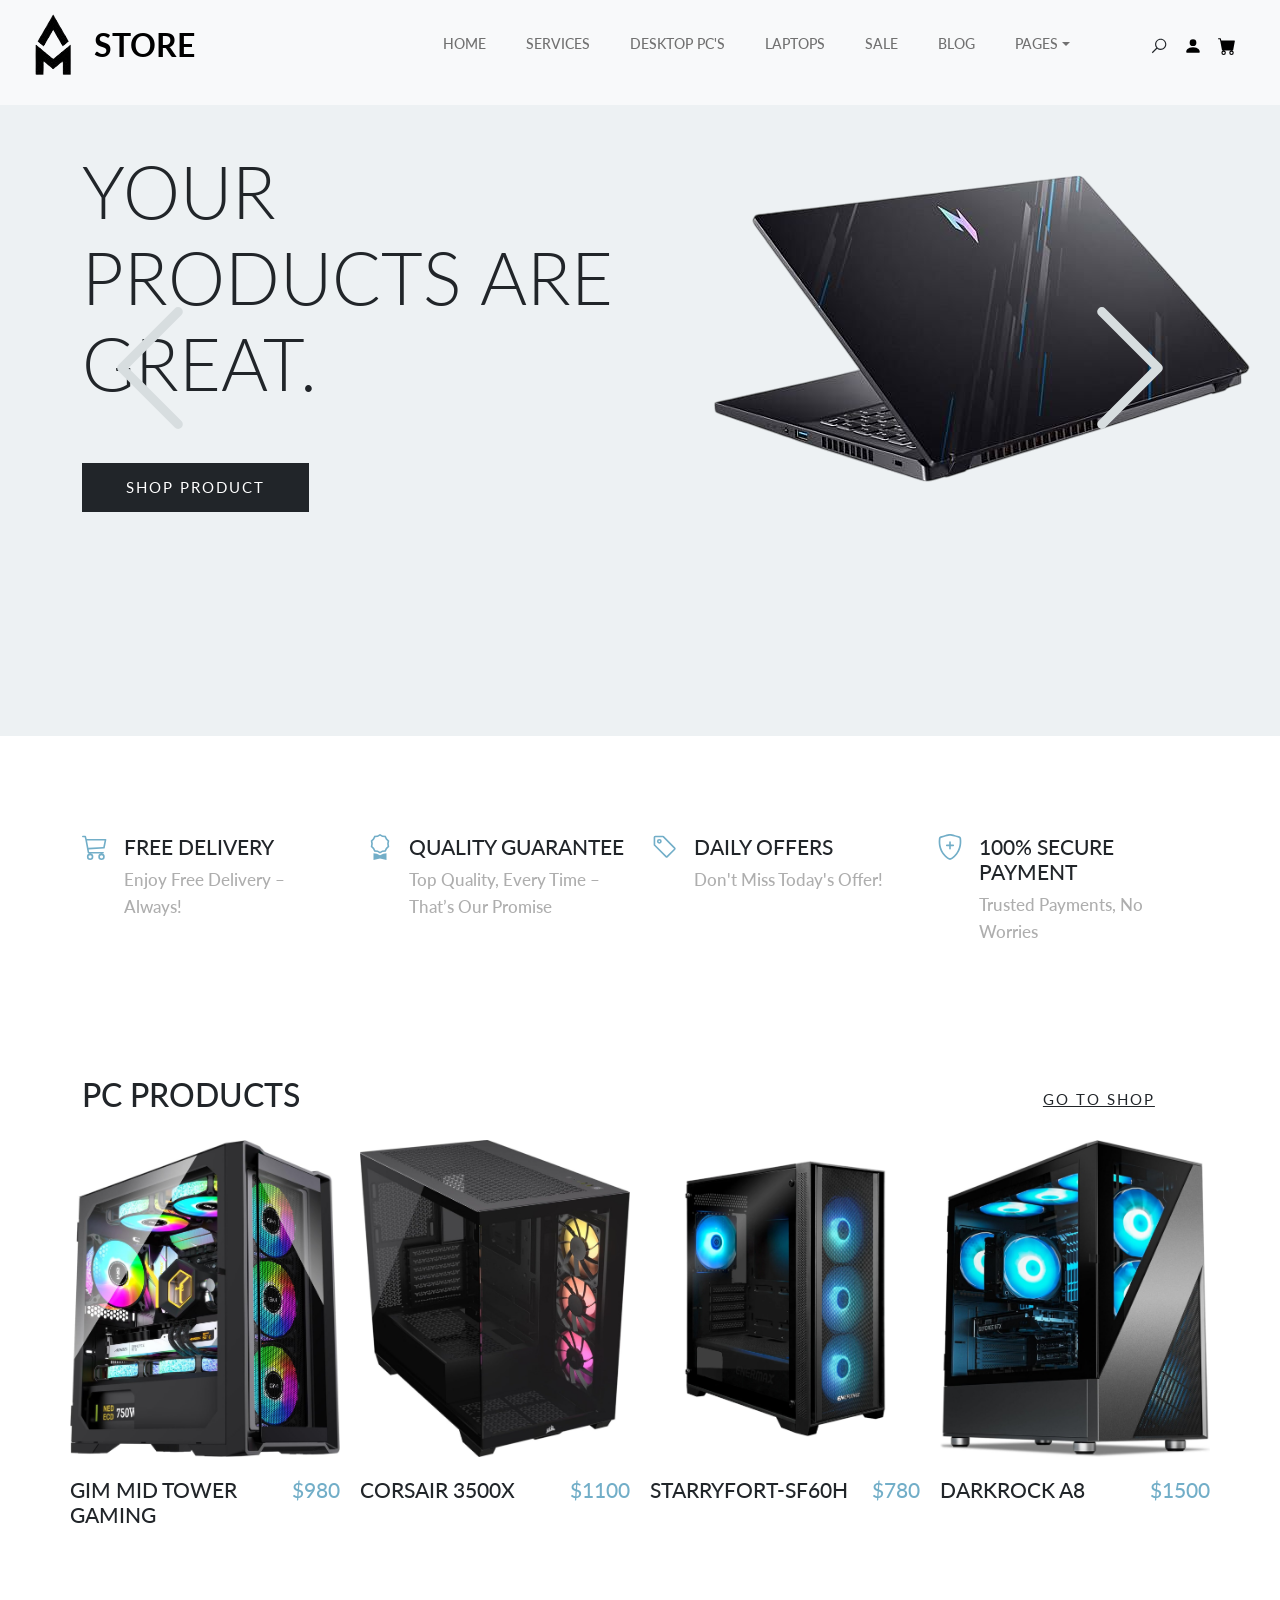
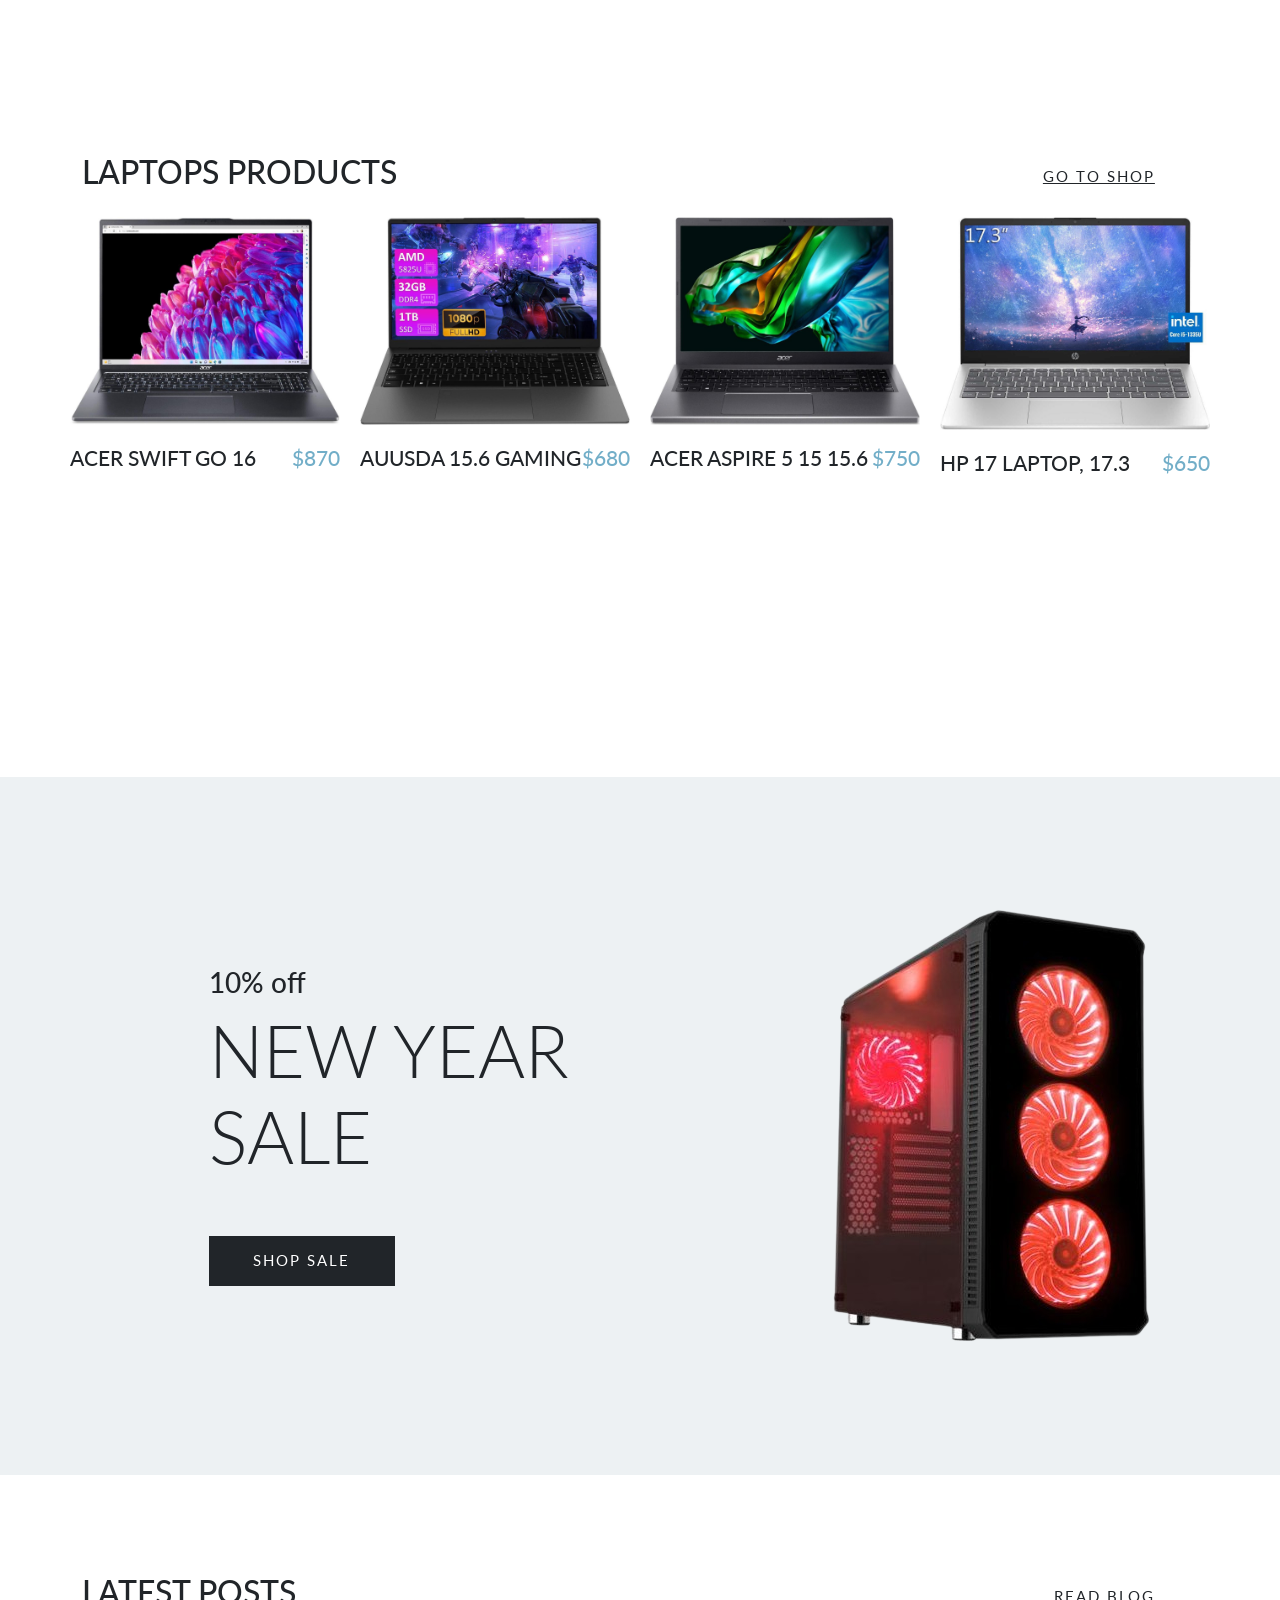
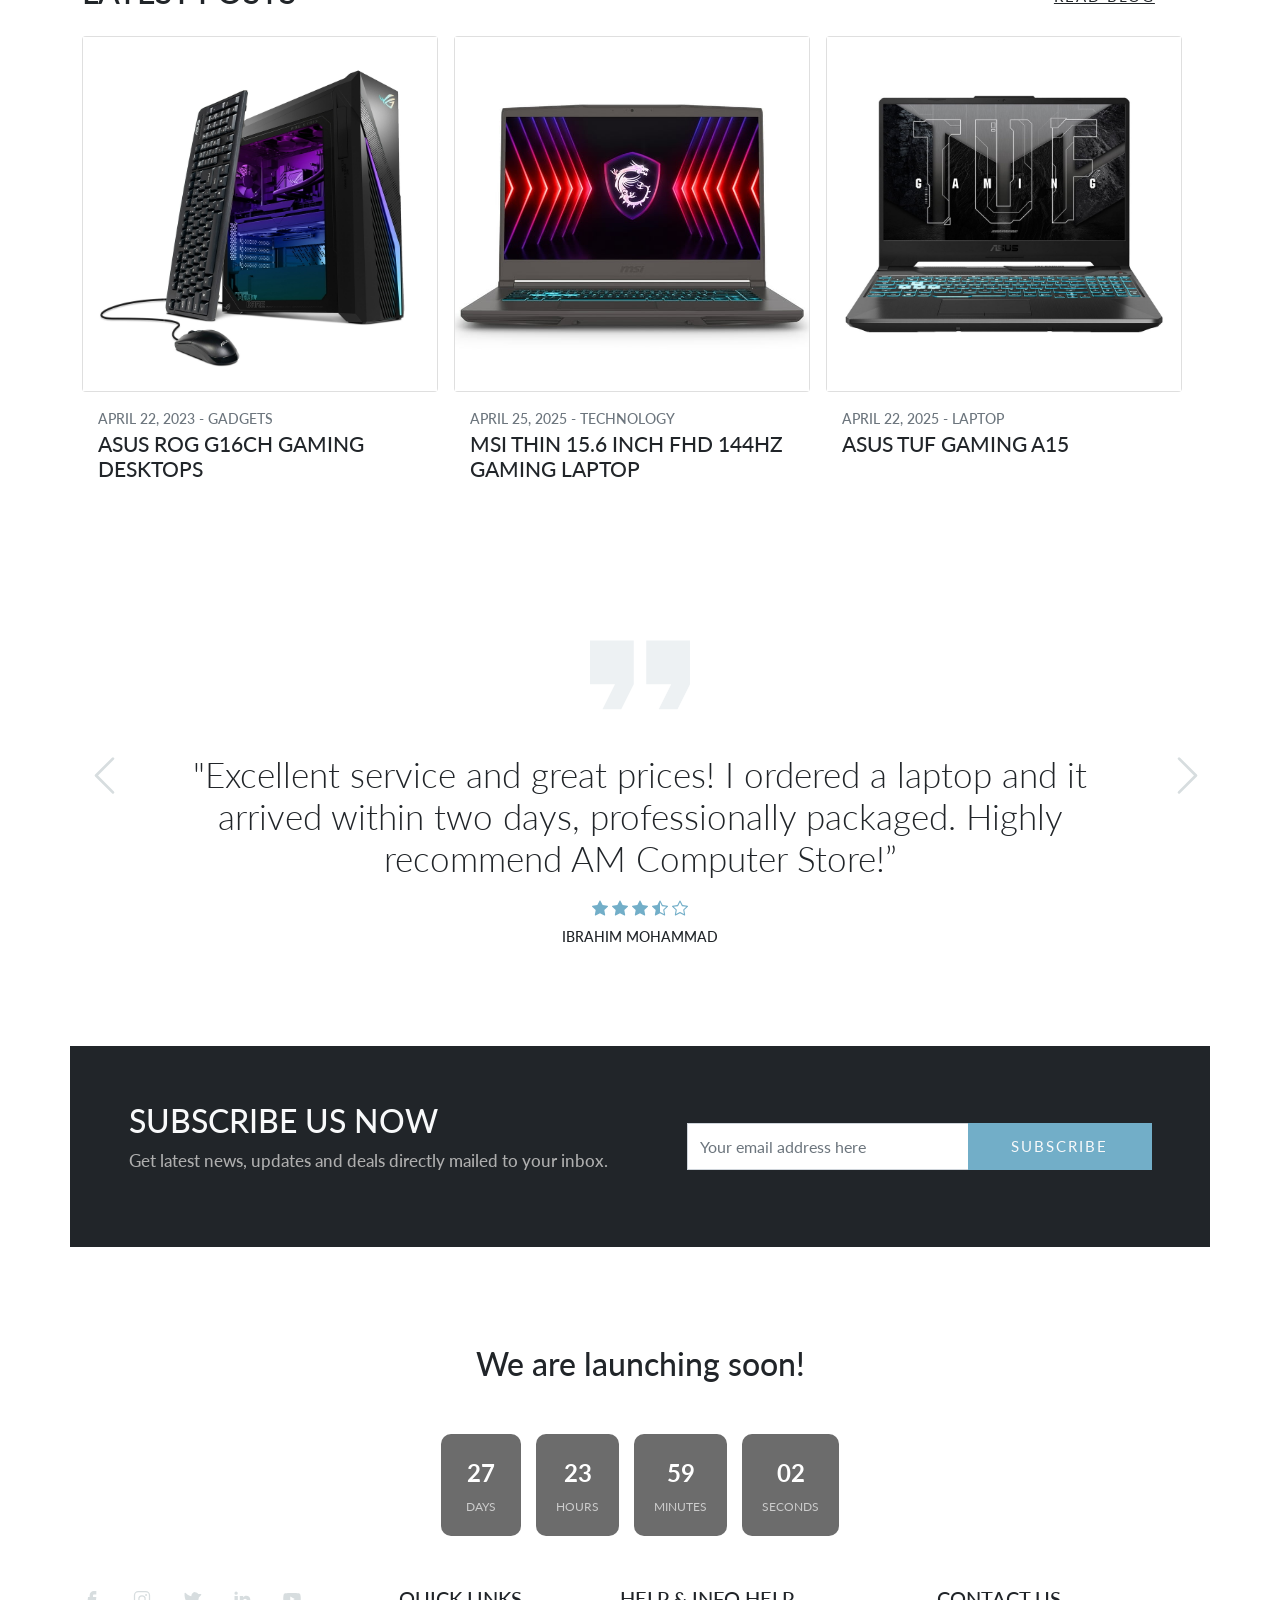
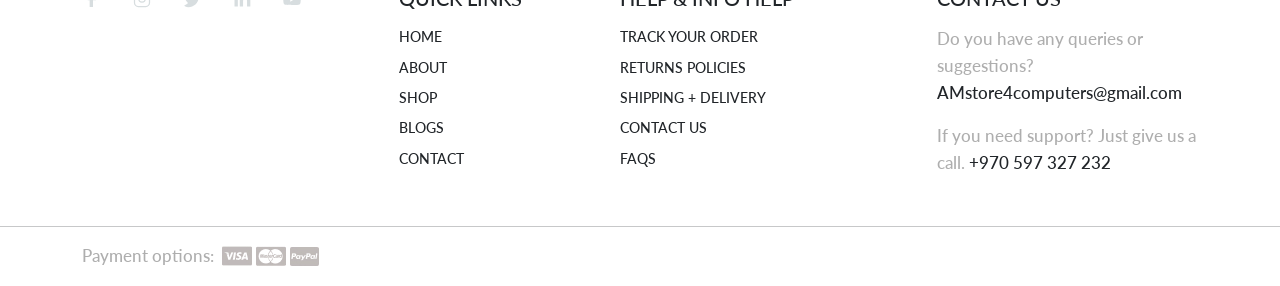
<file: index.html>
<!DOCTYPE html>
<html>
  <head>
    <title>AM Store</title>
    <meta charset="utf-8">
    <meta http-equiv="X-UA-Compatible" content="IE=edge">
    <meta name="viewport" content="width=device-width, initial-scale=1.0">
    <meta name="format-detection" content="telephone=no">
    <meta name="apple-mobile-web-app-capable" content="yes">
    <meta name="author" content="">
    <meta name="keywords" content="">
    <meta name="description" content="">
    <link rel="stylesheet" type="text/css" href="css/bootstrap.min.css">
    <link rel="stylesheet" type="text/css" href="style.css">
    <link rel="stylesheet" href="https://cdn.jsdelivr.net/npm/swiper@9/swiper-bundle.min.css" />
    <link rel="preconnect" href="https://fonts.googleapis.com">
    <link rel="preconnect" href="https://fonts.gstatic.com" crossorigin>
    <link href="https://fonts.googleapis.com/css2?family=Jost:wght@300;400;500&family=Lato:wght@300;400;700&display=swap" rel="stylesheet">
    <!-- script
    ================================================== -->
    <script src="js/modernizr.js"></script>
    <style>
      .countdown-container {
        display: flex;
        justify-content: center;
        margin: 50px 0;
      }

      .countdown {
        display: flex;
        gap: 15px;
      }

      .countdown .box {
        background-color: #6c6c6c;
        padding: 20px;
        border-radius: 10px;
        min-width: 80px;
        text-align: center;
        color: white;
        font-size: 24px;
        font-weight: bold;
      }

      .countdown .label {
        font-size: 12px;
        color: #ccc;
        margin-top: 5px;
        font-weight: normal;
      }

    </style>
  </head>
  <body data-bs-spy="scroll" data-bs-target="#navbar" data-bs-root-margin="0px 0px -40%" data-bs-smooth-scroll="true" tabindex="0">

  <svg xmlns="http://www.w3.org/2000/svg" style="display: none;">
      <symbol id="search" xmlns="http://www.w3.org/2000/svg" viewBox="0 0 32 32">
        <title>Search</title>
        <path fill="currentColor" d="M19 3C13.488 3 9 7.488 9 13c0 2.395.84 4.59 2.25 6.313L3.281 27.28l1.439 1.44l7.968-7.969A9.922 9.922 0 0 0 19 23c5.512 0 10-4.488 10-10S24.512 3 19 3zm0 2c4.43 0 8 3.57 8 8s-3.57 8-8 8s-8-3.57-8-8s3.57-8 8-8z" />
      </symbol>
      <symbol xmlns="http://www.w3.org/2000/svg" id="user" viewBox="0 0 16 16">
        <path d="M3 14s-1 0-1-1 1-4 6-4 6 3 6 4-1 1-1 1H3Zm5-6a3 3 0 1 0 0-6 3 3 0 0 0 0 6Z" />
      </symbol>
      <symbol xmlns="http://www.w3.org/2000/svg" id="cart" viewBox="0 0 16 16">
        <path d="M0 1.5A.5.5 0 0 1 .5 1H2a.5.5 0 0 1 .485.379L2.89 3H14.5a.5.5 0 0 1 .491.592l-1.5 8A.5.5 0 0 1 13 12H4a.5.5 0 0 1-.491-.408L2.01 3.607 1.61 2H.5a.5.5 0 0 1-.5-.5zM5 12a2 2 0 1 0 0 4 2 2 0 0 0 0-4zm7 0a2 2 0 1 0 0 4 2 2 0 0 0 0-4zm-7 1a1 1 0 1 1 0 2 1 1 0 0 1 0-2zm7 0a1 1 0 1 1 0 2 1 1 0 0 1 0-2z" />
      </symbol>
      <svg xmlns="http://www.w3.org/2000/svg" id="chevron-left" viewBox="0 0 16 16">
        <path fill-rule="evenodd" d="M11.354 1.646a.5.5 0 0 1 0 .708L5.707 8l5.647 5.646a.5.5 0 0 1-.708.708l-6-6a.5.5 0 0 1 0-.708l6-6a.5.5 0 0 1 .708 0z" />
      </svg>
      <symbol xmlns="http://www.w3.org/2000/svg" id="chevron-right" viewBox="0 0 16 16">
        <path fill-rule="evenodd" d="M4.646 1.646a.5.5 0 0 1 .708 0l6 6a.5.5 0 0 1 0 .708l-6 6a.5.5 0 0 1-.708-.708L10.293 8 4.646 2.354a.5.5 0 0 1 0-.708z" />
      </symbol>
      <symbol xmlns="http://www.w3.org/2000/svg" id="cart-outline" viewBox="0 0 16 16">
        <path d="M0 1.5A.5.5 0 0 1 .5 1H2a.5.5 0 0 1 .485.379L2.89 3H14.5a.5.5 0 0 1 .49.598l-1 5a.5.5 0 0 1-.465.401l-9.397.472L4.415 11H13a.5.5 0 0 1 0 1H4a.5.5 0 0 1-.491-.408L2.01 3.607 1.61 2H.5a.5.5 0 0 1-.5-.5zM3.102 4l.84 4.479 9.144-.459L13.89 4H3.102zM5 12a2 2 0 1 0 0 4 2 2 0 0 0 0-4zm7 0a2 2 0 1 0 0 4 2 2 0 0 0 0-4zm-7 1a1 1 0 1 1 0 2 1 1 0 0 1 0-2zm7 0a1 1 0 1 1 0 2 1 1 0 0 1 0-2z" />
      </symbol>
      <symbol xmlns="http://www.w3.org/2000/svg" id="quality" viewBox="0 0 16 16">
        <path d="M9.669.864 8 0 6.331.864l-1.858.282-.842 1.68-1.337 1.32L2.6 6l-.306 1.854 1.337 1.32.842 1.68 1.858.282L8 12l1.669-.864 1.858-.282.842-1.68 1.337-1.32L13.4 6l.306-1.854-1.337-1.32-.842-1.68L9.669.864zm1.196 1.193.684 1.365 1.086 1.072L12.387 6l.248 1.506-1.086 1.072-.684 1.365-1.51.229L8 10.874l-1.355-.702-1.51-.229-.684-1.365-1.086-1.072L3.614 6l-.25-1.506 1.087-1.072.684-1.365 1.51-.229L8 1.126l1.356.702 1.509.229z" />
        <path d="M4 11.794V16l4-1 4 1v-4.206l-2.018.306L8 13.126 6.018 12.1 4 11.794z" />
      </symbol>
      <symbol xmlns="http://www.w3.org/2000/svg" id="price-tag" viewBox="0 0 16 16">
        <path d="M6 4.5a1.5 1.5 0 1 1-3 0 1.5 1.5 0 0 1 3 0zm-1 0a.5.5 0 1 0-1 0 .5.5 0 0 0 1 0z" />
        <path d="M2 1h4.586a1 1 0 0 1 .707.293l7 7a1 1 0 0 1 0 1.414l-4.586 4.586a1 1 0 0 1-1.414 0l-7-7A1 1 0 0 1 1 6.586V2a1 1 0 0 1 1-1zm0 5.586 7 7L13.586 9l-7-7H2v4.586z" />
      </symbol>
      <symbol xmlns="http://www.w3.org/2000/svg" id="shield-plus" viewBox="0 0 16 16">
        <path d="M5.338 1.59a61.44 61.44 0 0 0-2.837.856.481.481 0 0 0-.328.39c-.554 4.157.726 7.19 2.253 9.188a10.725 10.725 0 0 0 2.287 2.233c.346.244.652.42.893.533.12.057.218.095.293.118a.55.55 0 0 0 .101.025.615.615 0 0 0 .1-.025c.076-.023.174-.061.294-.118.24-.113.547-.29.893-.533a10.726 10.726 0 0 0 2.287-2.233c1.527-1.997 2.807-5.031 2.253-9.188a.48.48 0 0 0-.328-.39c-.651-.213-1.75-.56-2.837-.855C9.552 1.29 8.531 1.067 8 1.067c-.53 0-1.552.223-2.662.524zM5.072.56C6.157.265 7.31 0 8 0s1.843.265 2.928.56c1.11.3 2.229.655 2.887.87a1.54 1.54 0 0 1 1.044 1.262c.596 4.477-.787 7.795-2.465 9.99a11.775 11.775 0 0 1-2.517 2.453 7.159 7.159 0 0 1-1.048.625c-.28.132-.581.24-.829.24s-.548-.108-.829-.24a7.158 7.158 0 0 1-1.048-.625 11.777 11.777 0 0 1-2.517-2.453C1.928 10.487.545 7.169 1.141 2.692A1.54 1.54 0 0 1 2.185 1.43 62.456 62.456 0 0 1 5.072.56z" />
        <path d="M8 4.5a.5.5 0 0 1 .5.5v1.5H10a.5.5 0 0 1 0 1H8.5V9a.5.5 0 0 1-1 0V7.5H6a.5.5 0 0 1 0-1h1.5V5a.5.5 0 0 1 .5-.5z" />
      </symbol>
      <symbol xmlns="http://www.w3.org/2000/svg" id="star-fill" viewBox="0 0 16 16">
        <path d="M3.612 15.443c-.386.198-.824-.149-.746-.592l.83-4.73L.173 6.765c-.329-.314-.158-.888.283-.95l4.898-.696L7.538.792c.197-.39.73-.39.927 0l2.184 4.327 4.898.696c.441.062.612.636.282.95l-3.522 3.356.83 4.73c.078.443-.36.79-.746.592L8 13.187l-4.389 2.256z" />
      </symbol>
      <symbol xmlns="http://www.w3.org/2000/svg" id="star-empty" viewBox="0 0 16 16">
        <path d="M2.866 14.85c-.078.444.36.791.746.593l4.39-2.256 4.389 2.256c.386.198.824-.149.746-.592l-.83-4.73 3.522-3.356c.33-.314.16-.888-.282-.95l-4.898-.696L8.465.792a.513.513 0 0 0-.927 0L5.354 5.12l-4.898.696c-.441.062-.612.636-.283.95l3.523 3.356-.83 4.73zm4.905-2.767-3.686 1.894.694-3.957a.565.565 0 0 0-.163-.505L1.71 6.745l4.052-.576a.525.525 0 0 0 .393-.288L8 2.223l1.847 3.658a.525.525 0 0 0 .393.288l4.052.575-2.906 2.77a.565.565 0 0 0-.163.506l.694 3.957-3.686-1.894a.503.503 0 0 0-.461 0z" />
      </symbol>
      <symbol xmlns="http://www.w3.org/2000/svg" id="star-half" viewBox="0 0 16 16">
        <path d="M5.354 5.119 7.538.792A.516.516 0 0 1 8 .5c.183 0 .366.097.465.292l2.184 4.327 4.898.696A.537.537 0 0 1 16 6.32a.548.548 0 0 1-.17.445l-3.523 3.356.83 4.73c.078.443-.36.79-.746.592L8 13.187l-4.389 2.256a.52.52 0 0 1-.146.05c-.342.06-.668-.254-.6-.642l.83-4.73L.173 6.765a.55.55 0 0 1-.172-.403.58.58 0 0 1 .085-.302.513.513 0 0 1 .37-.245l4.898-.696zM8 12.027a.5.5 0 0 1 .232.056l3.686 1.894-.694-3.957a.565.565 0 0 1 .162-.505l2.907-2.77-4.052-.576a.525.525 0 0 1-.393-.288L8.001 2.223 8 2.226v9.8z" />
      </symbol>
      <symbol xmlns="http://www.w3.org/2000/svg" id="quote" viewBox="0 0 24 24">
        <path fill="currentColor" d="m15 17l2-4h-4V6h7v7l-2 4h-3Zm-9 0l2-4H4V6h7v7l-2 4H6Z" />
      </symbol>
      <symbol xmlns="http://www.w3.org/2000/svg" id="facebook" viewBox="0 0 24 24">
        <path fill="currentColor" d="M9.198 21.5h4v-8.01h3.604l.396-3.98h-4V7.5a1 1 0 0 1 1-1h3v-4h-3a5 5 0 0 0-5 5v2.01h-2l-.396 3.98h2.396v8.01Z" />
      </symbol>
      <symbol xmlns="http://www.w3.org/2000/svg" id="youtube" viewBox="0 0 32 32">
        <path fill="currentColor" d="M29.41 9.26a3.5 3.5 0 0 0-2.47-2.47C24.76 6.2 16 6.2 16 6.2s-8.76 0-10.94.59a3.5 3.5 0 0 0-2.47 2.47A36.13 36.13 0 0 0 2 16a36.13 36.13 0 0 0 .59 6.74a3.5 3.5 0 0 0 2.47 2.47c2.18.59 10.94.59 10.94.59s8.76 0 10.94-.59a3.5 3.5 0 0 0 2.47-2.47A36.13 36.13 0 0 0 30 16a36.13 36.13 0 0 0-.59-6.74ZM13.2 20.2v-8.4l7.27 4.2Z" />
      </symbol>
      <symbol xmlns="http://www.w3.org/2000/svg" id="twitter" viewBox="0 0 256 256">
        <path fill="currentColor" d="m245.66 77.66l-29.9 29.9C209.72 177.58 150.67 232 80 232c-14.52 0-26.49-2.3-35.58-6.84c-7.33-3.67-10.33-7.6-11.08-8.72a8 8 0 0 1 3.85-11.93c.26-.1 24.24-9.31 39.47-26.84a110.93 110.93 0 0 1-21.88-24.2c-12.4-18.41-26.28-50.39-22-98.18a8 8 0 0 1 13.65-4.92c.35.35 33.28 33.1 73.54 43.72V88a47.87 47.87 0 0 1 14.36-34.3A46.87 46.87 0 0 1 168.1 40a48.66 48.66 0 0 1 41.47 24H240a8 8 0 0 1 5.66 13.66Z" />
      </symbol>
      <symbol xmlns="http://www.w3.org/2000/svg" id="instagram" viewBox="0 0 256 256">
        <path fill="currentColor" d="M128 80a48 48 0 1 0 48 48a48.05 48.05 0 0 0-48-48Zm0 80a32 32 0 1 1 32-32a32 32 0 0 1-32 32Zm48-136H80a56.06 56.06 0 0 0-56 56v96a56.06 56.06 0 0 0 56 56h96a56.06 56.06 0 0 0 56-56V80a56.06 56.06 0 0 0-56-56Zm40 152a40 40 0 0 1-40 40H80a40 40 0 0 1-40-40V80a40 40 0 0 1 40-40h96a40 40 0 0 1 40 40ZM192 76a12 12 0 1 1-12-12a12 12 0 0 1 12 12Z" />
      </symbol>
      <symbol xmlns="http://www.w3.org/2000/svg" id="linkedin" viewBox="0 0 24 24">
        <path fill="currentColor" d="M6.94 5a2 2 0 1 1-4-.002a2 2 0 0 1 4 .002zM7 8.48H3V21h4V8.48zm6.32 0H9.34V21h3.94v-6.57c0-3.66 4.77-4 4.77 0V21H22v-7.93c0-6.17-7.06-5.94-8.72-2.91l.04-1.68z" />
      </symbol>
      <symbol xmlns="http://www.w3.org/2000/svg" id="nav-icon" viewBox="0 0 16 16">
        <path d="M14 10.5a.5.5 0 0 0-.5-.5h-3a.5.5 0 0 0 0 1h3a.5.5 0 0 0 .5-.5zm0-3a.5.5 0 0 0-.5-.5h-7a.5.5 0 0 0 0 1h7a.5.5 0 0 0 .5-.5zm0-3a.5.5 0 0 0-.5-.5h-11a.5.5 0 0 0 0 1h11a.5.5 0 0 0 .5-.5z" />
      </symbol>
      <symbol xmlns="http://www.w3.org/2000/svg" id="close" viewBox="0 0 16 16">
        <path d="M2.146 2.854a.5.5 0 1 1 .708-.708L8 7.293l5.146-5.147a.5.5 0 0 1 .708.708L8.707 8l5.147 5.146a.5.5 0 0 1-.708.708L8 8.707l-5.146 5.147a.5.5 0 0 1-.708-.708L7.293 8 2.146 2.854Z" />
      </symbol>
      <symbol xmlns="http://www.w3.org/2000/svg" id="navbar-icon" viewBox="0 0 16 16">
        <path d="M14 10.5a.5.5 0 0 0-.5-.5h-3a.5.5 0 0 0 0 1h3a.5.5 0 0 0 .5-.5zm0-3a.5.5 0 0 0-.5-.5h-7a.5.5 0 0 0 0 1h7a.5.5 0 0 0 .5-.5zm0-3a.5.5 0 0 0-.5-.5h-11a.5.5 0 0 0 0 1h11a.5.5 0 0 0 .5-.5z" />
      </symbol>
    </svg>  

    <div class="search-popup">
        <div class="search-popup-container">

          <form role="search" method="get" class="search-form" action="">
            <input type="search" id="search-form" class="search-field" placeholder="Type and press enter" value="" name="s" />
            <button type="submit" class="search-submit"><svg class="search"><use xlink:href="#search"></use></svg></button>
          </form>

          <h5 class="cat-list-title">Browse Categories</h5>
          
          <ul class="cat-list">
            <li class="cat-list-item">
              <a href="#" title="Mobile Phones">Mobile Phones</a>
            </li>
            <li class="cat-list-item">
              <a href="#" title="Smart Watches">Smart Watches</a>
            </li>
            <li class="cat-list-item">
              <a href="#" title="Headphones">Headphones</a>
            </li>
            <li class="cat-list-item">
              <a href="#" title="Accessories">Accessories</a>
            </li>
            <li class="cat-list-item">
              <a href="#" title="Monitors">Monitors</a>
            </li>
            <li class="cat-list-item">
              <a href="#" title="Speakers">Speakers</a>
            </li>
            <li class="cat-list-item">
              <a href="#" title="Memory Cards">Memory Cards</a>
            </li>
          </ul>

        </div>
    </div>
    
    <header id="header" class="site-header header-scrolled position-fixed text-black bg-light">
      <nav id="header-nav" class="navbar navbar-expand-lg px-3 mb-3">
        <div class="container-fluid">
          <a class="navbar-brand" href="index.html">
            <img src="images/main.png" alt="شعار الموقع"
                 style="animation: fade 2s ease-in-out infinite;">

            <style>
              @keyframes fade {
                0%, 100% { opacity: 1; }
                50% { opacity: 0.5; }
              }
            </style>
            <a style="font-size: 32px; font-weight: bold; color: black;">STORE</a>

          </a>
          <button class="navbar-toggler d-flex d-lg-none order-3 p-2" type="button" data-bs-toggle="offcanvas" data-bs-target="#bdNavbar" aria-controls="bdNavbar" aria-expanded="false" aria-label="Toggle navigation">
            <svg class="navbar-icon">
              <use xlink:href="#navbar-icon"></use>
            </svg>
          </button>
          <div class="offcanvas offcanvas-end" tabindex="-1" id="bdNavbar" aria-labelledby="bdNavbarOffcanvasLabel">
            <div class="offcanvas-header px-4 pb-0">
              <a class="navbar-brand" href="index.html">
                <img src="images/main.png" class="logo" width="450" height="168">
              </a>
              <button type="button" class="btn-close btn-close-black" data-bs-dismiss="offcanvas" aria-label="Close" data-bs-target="#bdNavbar"></button>
            </div>
            <div class="offcanvas-body">
              <ul id="navbar" class="navbar-nav text-uppercase justify-content-end align-items-center flex-grow-1 pe-3">
                <li class="nav-item">
                  <a class="nav-link me-4 active" href="#billboard">Home</a>
                </li>
                <li class="nav-item">
                  <a class="nav-link me-4" href="#company-services">Services</a>
                </li>
                <li class="nav-item">
                  <a class="nav-link me-4" href="#Desktop-PC's">Desktop PC's</a>
                </li>
                <li class="nav-item">
                  <a class="nav-link me-4" href="#smart-Laptops">Laptops</a>
                </li>
                <li class="nav-item">
                  <a class="nav-link me-4" href="#yearly-sale">Sale</a>
                </li>
                <li class="nav-item">
                  <a class="nav-link me-4" href="#latest-blog">Blog</a>
                </li>
                <li class="nav-item dropdown">
                  <a class="nav-link me-4 dropdown-toggle link-dark" data-bs-toggle="dropdown" href="#" role="button" aria-expanded="false">Pages</a>
                  <ul class="dropdown-menu">
                    <li>
                      <a href="about.html" class="dropdown-item">About</a>
                    </li>
                    <li>
                      <a href="blog.html" class="dropdown-item">Blog</a>
                    </li>
                    <li>
                      <a href="shop.html" class="dropdown-item">Shop</a>
                    </li>

                    <li>
                      <a href="checkout.html" class="dropdown-item">Checkout</a>
                    </li>
                    <li>
                      <a href="single-post.html" class="dropdown-item">Single Post</a>
                    </li>
                    <li>
                      <a href="single-product.html" class="dropdown-item">Single Product</a>
                    </li>
                    <li>
                      <a href="contact.html" class="dropdown-item">Contact</a>
                    </li>
                  </ul>
                </li>
                <li class="nav-item">
                  <div class="user-items ps-5">
                    <ul class="d-flex justify-content-end list-unstyled">
                      <li class="search-item pe-3">
                        <a href="#" class="search-button">
                          <svg class="search">
                            <use xlink:href="#search"></use>
                          </svg>
                        </a>
                      </li>
                      <li class="pe-3">
                        <a href="account.html">
                          <svg class="user">
                            <use xlink:href="#user"></use>
                          </svg>
                        </a>
                      </li>
                      <li>
                        <a href="cart.html">
                          <svg class="cart">
                            <use xlink:href="#cart"></use>
                          </svg>
                        </a>
                      </li>
                    </ul>
                  </div>
                </li>
              </ul>
            </div>
          </div>
        </div>
      </nav>
    </header>
    <section id="billboard" class="position-relative overflow-hidden bg-light-blue">
      <div class="swiper main-swiper">
        <div class="swiper-wrapper">
          <div class="swiper-slide">
            <div class="container">
              <div class="row d-flex align-items-center">
                <div class="col-md-6">
                  <div class="banner-content">
                    <h1 class="display-2 text-uppercase text-dark pb-5">Your Products Are Great.</h1>
                    <a href="laptop-shop.html" class="btn btn-medium btn-dark text-uppercase btn-rounded-none">Shop Product</a>
                  </div>
                </div>
                <div class="col-md-5">
                  <div class="image-holder">
                    <img src="images/omen.png" alt="banner" >
                  </div>
                </div>
              </div>
            </div>
          </div>
          <div class="swiper-slide">
            <div class="container">
              <div class="row d-flex flex-wrap align-items-center">
                <div class="col-md-6">
                  <div class="banner-content">
                    <h1 class="display-2 text-uppercase text-dark pb-5">Technology Hack You Won't Get</h1>
                    <a href="pc-shop.html" class="btn btn-medium btn-dark text-uppercase btn-rounded-none">Shop Product</a>
                  </div>
                </div>
                <div class="col-md-5">
                  <div class="image-holder">
                    <img src="images/omen2.png" alt="banner">
                  </div>
                </div>
              </div>
            </div>
          </div>
        </div>
      </div>
      <div class="swiper-icon swiper-arrow swiper-arrow-prev">
        <svg class="chevron-left">
          <use xlink:href="#chevron-left" />
        </svg>
      </div>
      <div class="swiper-icon swiper-arrow swiper-arrow-next">
        <svg class="chevron-right">
          <use xlink:href="#chevron-right" />
        </svg>
      </div>
    </section>
    <section id="company-services" class="padding-large">
      <div class="container">
        <div class="row">
          <div class="col-lg-3 col-md-6 pb-3">
            <div class="icon-box d-flex">
              <div class="icon-box-icon pe-3 pb-3">
                <svg class="cart-outline">
                  <use xlink:href="#cart-outline" />
                </svg>
              </div>
              <div class="icon-box-content">
                <h3 class="card-title text-uppercase text-dark">Free delivery</h3>
                <p>Enjoy Free Delivery – Always!</p>
              </div>
            </div>
          </div>
          <div class="col-lg-3 col-md-6 pb-3">
            <div class="icon-box d-flex">
              <div class="icon-box-icon pe-3 pb-3">
                <svg class="quality">
                  <use xlink:href="#quality" />
                </svg>
              </div>
              <div class="icon-box-content">
                <h3 class="card-title text-uppercase text-dark">Quality guarantee</h3>
                <p>Top Quality, Every Time – That’s Our Promise</p>
              </div>
            </div>
          </div>
          <div class="col-lg-3 col-md-6 pb-3">
            <div class="icon-box d-flex">
              <div class="icon-box-icon pe-3 pb-3">
                <svg class="price-tag">
                  <use xlink:href="#price-tag" />
                </svg>
              </div>
              <div class="icon-box-content">
                <h3 class="card-title text-uppercase text-dark">Daily offers</h3>
                <p>Don't Miss Today's Offer!</p>
              </div>
            </div>
          </div>
          <div class="col-lg-3 col-md-6 pb-3">
            <div class="icon-box d-flex">
              <div class="icon-box-icon pe-3 pb-3">
                <svg class="shield-plus">
                  <use xlink:href="#shield-plus" />
                </svg>
              </div>
              <div class="icon-box-content">
                <h3 class="card-title text-uppercase text-dark">100% secure payment</h3>
                <p>Trusted Payments, No Worries</p>
              </div>
            </div>
          </div>
        </div>
      </div>
    </section>
    <section id="Desktop-PC's" class="product-store position-relative padding-large no-padding-top">
      <div class="container">
        <div class="row">
          <div class="display-header d-flex justify-content-between pb-3">
            <h2 class="display-7 text-dark text-uppercase">PC Products</h2>
            <div class="btn-right">
              <a href="pc-shop.html" class="btn btn-medium btn-normal text-uppercase">Go to Shop</a>
            </div>
          </div>
          <div class="swiper product-swiper">
            <div class="swiper-wrapper">
              <div class="swiper-slide">
                <div class="product-card position-relative">
                  <div class="image-holder">
                    <img src="images/case1.jpg" alt="product-item" class="img-fluid">
                  </div>
                  <div class="cart-concern position-absolute">
                    <div class="cart-button d-flex">
                      <a href="#" class="btn btn-medium btn-black">Add to Cart<svg class="cart-outline"><use xlink:href="#cart-outline"></use></svg></a>
                    </div>
                  </div>
                  <div class="card-detail d-flex justify-content-between align-items-baseline pt-3">
                    <h3 class="card-title text-uppercase">
                      <a href="#">GIM Mid Tower Gaming  </a>
                    </h3 >
                    <span  class="item-price text-primary">$980</span>
                  </div>
                </div>
              </div>
              <div class="swiper-slide">
                <div class="product-card position-relative">
                  <div class="image-holder">
                    <img src="images/case2.jpg" alt="product-item" class="img-fluid">
                  </div>
                  <div class="cart-concern position-absolute">
                    <div class="cart-button d-flex">
                      <a href="#" class="btn btn-medium btn-black">Add to Cart<svg class="cart-outline"><use xlink:href="#cart-outline"></use></svg></a>
                    </div>
                  </div>
                  <div class="card-detail d-flex justify-content-between align-items-baseline pt-3">
                    <h3 class="card-title text-uppercase">
                      <a href="#">CORSAIR 3500X</a>
                    </h3>
                    <span class="item-price text-primary">$1100</span>
                  </div>
                </div>
              </div>
              <div class="swiper-slide">
                <div class="product-card position-relative">
                  <div class="image-holder">
                    <img src="images/case3.webp" alt="product-item" class="img-fluid">
                  </div>
                  <div class="cart-concern position-absolute">
                    <div class="cart-button d-flex">
                      <a href="#" class="btn btn-medium btn-black">Add to Cart<svg class="cart-outline"><use xlink:href="#cart-outline"></use></svg></a>
                    </div>
                  </div>
                  <div class="card-detail d-flex justify-content-between align-items-baseline pt-3">
                    <h3 class="card-title text-uppercase">
                      <a href="#">StarryFort-SF60H</a>
                    </h3>
                    <span class="item-price text-primary">$780</span>
                  </div>
                </div>
              </div>
              <div class="swiper-slide">
                <div class="product-card position-relative">
                  <div class="image-holder">
                    <img src="images/case4.jpg" alt="product-item" class="img-fluid">
                  </div>
                  <div class="cart-concern position-absolute">
                    <div class="cart-button d-flex">
                      <a href="#" class="btn btn-medium btn-black">Add to Cart<svg class="cart-outline"><use xlink:href="#cart-outline"></use></svg></a>
                    </div>
                  </div>
                  <div class="card-detail d-flex justify-content-between align-items-baseline pt-3">
                    <h3 class="card-title text-uppercase">
                      <a href="#">DARKROCK A8</a>
                    </h3>
                    <span class="item-price text-primary">$1500</span>
                  </div>
                </div>
              </div>
              <div class="swiper-slide">
                <div class="product-card position-relative">
                  <div class="image-holder">
                    <img src="images/product-item5.jpg" alt="product-item" class="img-fluid">
                  </div>
                  <div class="cart-concern position-absolute">
                    <div class="cart-button d-flex">
                      <a href="#" class="btn btn-medium btn-black">Add to Cart<svg class="cart-outline"><use xlink:href="#cart-outline"></use></svg></a>
                    </div>
                  </div>
                  <div class="card-detail d-flex justify-content-between align-items-baseline pt-3">
                    <h3 class="card-title text-uppercase">
                      <a href="#">Iphone 12</a>
                    </h3>
                    <span class="item-price text-primary">$1300</span>
                  </div>
                </div>
              </div>
            </div>
          </div>
        </div>
      </div>
      <div class="swiper-pagination position-absolute text-center"></div>
    </section>
    <section id="smart-Laptops" class="product-store padding-large position-relative">
      <div class="container">
        <div class="row">
          <div class="display-header d-flex justify-content-between pb-3">
            <h2 class="display-7 text-dark text-uppercase">LAPTOPS PRODUCTS</h2>
            <div class="btn-right">
              <a href="laptop-shop.html" class="btn btn-medium btn-normal text-uppercase">Go to Shop</a>
            </div>
          </div>
          <div class="swiper product-watch-swiper">
            <div class="swiper-wrapper">
              <div class="swiper-slide">
                <div class="product-card position-relative">
                  <div class="image-holder">
                    <img src="images/lap1.jpg" alt="product-item" class="img-fluid">
                  </div>
                  <div class="cart-concern position-absolute">
                    <div class="cart-button d-flex">
                      <a href="#" class="btn btn-medium btn-black">Add to Cart<svg class="cart-outline"><use xlink:href="#cart-outline"></use></svg></a>
                    </div>
                  </div>
                  <div class="card-detail d-flex justify-content-between align-items-baseline pt-3">
                    <h3 class="card-title text-uppercase">
                      <a href="#">Acer Swift Go 16</a>
                    </h3>
                    <span class="item-price text-primary">$870</span>
                  </div>
                </div>
              </div>
              <div class="swiper-slide">
                <div class="product-card position-relative">
                  <div class="image-holder">
                    <img src="images/lap2.jpg" alt="product-item" class="img-fluid">
                  </div>
                  <div class="cart-concern position-absolute">
                    <div class="cart-button d-flex">
                      <a href="#" class="btn btn-medium btn-black">Add to Cart<svg class="cart-outline"><use xlink:href="#cart-outline"></use></svg></a>
                    </div>
                  </div>
                  <div class="card-detail d-flex justify-content-between align-items-baseline pt-3">
                    <h3 class="card-title text-uppercase">
                      <a href="#">Auusda 15.6 Gaming</a>
                    </h3>
                    <span class="item-price text-primary">$680</span>
                  </div>
                </div>
              </div>
              <div class="swiper-slide">
                <div class="product-card position-relative">
                  <div class="image-holder">
                    <img src="images/lap3.jpg" alt="product-item" class="img-fluid">
                  </div>
                  <div class="cart-concern position-absolute">
                    <div class="cart-button d-flex">
                      <a href="#" class="btn btn-medium btn-black">Add to Cart<svg class="cart-outline"><use xlink:href="#cart-outline"></use></svg></a>
                    </div>
                  </div>
                  <div class="card-detail d-flex justify-content-between align-items-baseline pt-3">
                    <h3 class="card-title text-uppercase">
                      <a href="#">Acer Aspire 5 15 15.6</a>
                    </h3>
                    <span class="item-price text-primary">$750</span>
                  </div>
                </div>
              </div>
              <div class="swiper-slide">
                <div class="product-card position-relative">
                  <div class="image-holder">
                    <img src="images/lap4.jpg" alt="product-item" class="img-fluid">
                  </div>
                  <div class="cart-concern position-absolute">
                    <div class="cart-button d-flex">
                      <a href="#" class="btn btn-medium btn-black">Add to Cart<svg class="cart-outline"><use xlink:href="#cart-outline"></use></svg></a>
                    </div>
                  </div>
                  <div class="card-detail d-flex justify-content-between align-items-baseline pt-3">
                    <h3 class="card-title text-uppercase">
                      <a href="#">HP 17 Laptop, 17.3</a>
                    </h3>
                    <span class="item-price text-primary">$650</span>
                  </div>
                </div>
              </div>
              <div class="swiper-slide">
                <div class="product-card position-relative">
                  <div class="image-holder">
                    <img src="images/product-item10.jpg" alt="product-item" class="img-fluid">
                  </div>
                  <div class="cart-concern position-absolute">
                    <div class="cart-button d-flex">
                      <a href="#" class="btn btn-medium btn-black">Add to Cart<svg class="cart-outline"><use xlink:href="#cart-outline"></use></svg></a>
                    </div>
                  </div>
                  <div class="card-detail d-flex justify-content-between pt-3">
                    <h3 class="card-title text-uppercase">
                      <a href="#">black watch</a>
                    </h3>
                    <span class="item-price text-primary">$750</span>
                  </div>
                </div>
              </div>
            </div>
          </div>
        </div>
      </div>
      <div class="swiper-pagination position-absolute text-center"></div>
    </section>
    <section id="yearly-sale" class="bg-light-blue overflow-hidden mt-5 padding-xlarge"
             style="background-image: url('images/sale1.png');background-position: right; background-repeat: no-repeat;">
      <div class="row d-flex flex-wrap align-items-center">
        <div class="col-md-6 col-sm-12">
          <div class="text-content offset-4 padding-medium">
            <h3>10% off</h3>
            <h2 class="display-2 pb-5 text-uppercase text-dark">New year sale</h2>
            <a href="shop.html" class="btn btn-medium btn-dark text-uppercase btn-rounded-none">Shop Sale</a>
          </div>
        </div>
        <div class="col-md-6 col-sm-12">
          
        </div>
      </div>
    </section>
    <section id="latest-blog" class="padding-large">
      <div class="container">
        <div class="row">
          <div class="display-header d-flex justify-content-between pb-3">
            <h2 class="display-7 text-dark text-uppercase">Latest Posts</h2>
            <div class="btn-right">
              <a href="blog.html" class="btn btn-medium btn-normal text-uppercase">Read Blog</a>
            </div>
          </div>
          <div class="post-grid d-flex flex-wrap justify-content-between">
            <div class="col-lg-4 col-sm-12">
              <div class="card border-none me-3">
                <div class="card-image">
                  <img src="images/14.jpeg" alt="" class="img-fluid">
                </div>
              </div>
              <div class="card-body text-uppercase">
                <div class="card-meta text-muted">
                  <span class="meta-date">APRIL 22, 2023</span>
                  <span class="meta-category">- Gadgets</span>
                </div>
                <h3 class="card-title">
                  <a href="#">ASUS ROG G16CH Gaming Desktops</a>
                </h3>
              </div>
            </div>
            <div class="col-lg-4 col-sm-12">
              <div class="card border-none me-3">
                <div class="card-image">
                  <img src="images/12.jpeg" alt="" class="img-fluid">
                </div>
              </div>
              <div class="card-body text-uppercase">
                <div class="card-meta text-muted">
                  <span class="meta-date">APRIL 25, 2025</span>
                  <span class="meta-category">- Technology</span>
                </div>
                <h3 class="card-title">
                  <a href="#">MSI Thin 15.6 inch FHD 144Hz Gaming Laptop</a>
                </h3>
              </div>
            </div>
            <div class="col-lg-4 col-sm-12">
              <div class="card border-none me-3">
                <div class="card-image">
                  <img src="images/13.jpeg" alt="" class="img-fluid">
                </div>
              </div>
              <div class="card-body text-uppercase">
                <div class="card-meta text-muted">
                  <span class="meta-date">APRIL 22, 2025</span>
                  <span class="meta-category">- laptop</span>
                </div>
                <h3 class="card-title">
                  <a href="#">ASUS TUF Gaming A15</a>
                </h3>
              </div>
            </div>
          </div>
        </div>
      </div>
    </section>
    <section id="testimonials" class="position-relative">
      <div class="container">
        <div class="row">
          <div class="review-content position-relative">
            <div class="swiper-icon swiper-arrow swiper-arrow-prev position-absolute d-flex align-items-center">
              <svg class="chevron-left">
                <use xlink:href="#chevron-left" />
              </svg>
            </div>
            <div class="swiper testimonial-swiper">
              <div class="quotation text-center">
                <svg class="quote">
                  <use xlink:href="#quote" />
                </svg>
              </div>
              <div class="swiper-wrapper">
                <div class="swiper-slide text-center d-flex justify-content-center">
                  <div class="review-item col-md-10">
                    <i class="icon icon-review"></i>
                    <blockquote>"Excellent service and great prices! I ordered a laptop and it arrived within two days, professionally packaged. Highly recommend AM Computer Store!”</blockquote>
                    <div class="rating">
                      <svg class="star star-fill">
                        <use xlink:href="#star-fill"></use>
                      </svg>
                      <svg class="star star-fill">
                        <use xlink:href="#star-fill"></use>
                      </svg>
                      <svg class="star star-fill">
                        <use xlink:href="#star-fill"></use>
                      </svg>
                      <svg class="star star-half">
                        <use xlink:href="#star-half"></use>
                      </svg>
                      <svg class="star star-empty">
                        <use xlink:href="#star-empty"></use>
                      </svg>
                    </div>
                    <div class="author-detail">
                      <div class="name text-dark text-uppercase pt-2">Ibrahim Mohammad</div>
                    </div>
                  </div>
                </div>
                <div class="swiper-slide text-center d-flex justify-content-center">
                  <div class="review-item col-md-10">
                    <i class="icon icon-review"></i>
                    <blockquote>“The store had all the parts I needed to build my PC, and the tech support team was super helpful in guiding me to the best choices.”</blockquote>
                    <div class="rating">
                      <svg class="star star-fill">
                        <use xlink:href="#star-fill"></use>
                      </svg>
                      <svg class="star star-fill">
                        <use xlink:href="#star-fill"></use>
                      </svg>
                      <svg class="star star-fill">
                        <use xlink:href="#star-fill"></use>
                      </svg>
                      <svg class="star star-half">
                        <use xlink:href="#star-half"></use>
                      </svg>
                      <svg class="star star-empty">
                        <use xlink:href="#star-empty"></use>
                      </svg>
                    </div>
                    <div class="author-detail">
                      <div class="name text-dark text-uppercase pt-2">Ahmad Mohammad</div>
                    </div>
                  </div>
                </div>
              </div>
            </div>
            <div class="swiper-icon swiper-arrow swiper-arrow-next position-absolute d-flex align-items-center">
              <svg class="chevron-right">
                <use xlink:href="#chevron-right" />
              </svg>
            </div>
          </div>
        </div>
      </div>
      <div class="swiper-pagination"></div>
    </section>
    <section id="subscribe" class="container-grid padding-large position-relative overflow-hidden">
      <div class="container">
        <div class="row">
          <div class="subscribe-content bg-dark d-flex flex-wrap justify-content-center align-items-center padding-medium">
            <div class="col-md-6 col-sm-12">
              <div class="display-header pe-3">
                <h2 class="display-7 text-uppercase text-light">Subscribe Us Now</h2>
                <p>Get latest news, updates and deals directly mailed to your inbox.</p>
              </div>
            </div>
            <div class="col-md-5 col-sm-12">
              <form class="subscription-form validate">
                <div class="input-group flex-wrap">
                  <input class="form-control btn-rounded-none" type="email" name="EMAIL" placeholder="Your email address here" required="">
                  <button class="btn btn-medium btn-primary text-uppercase btn-rounded-none" type="submit" name="subscribe">Subscribe</button>
                </div>
              </form>
            </div>
          </div>
        </div>
      </div>
    </section>
  <h2 style="text-align:center;">We are launching soon!</h2>

  <div class="countdown-container">
    <div class="countdown">
      <div class="box">
        <div id="days">27</div>
        <div class="label">DAYS</div>
      </div>
      <div class="box">
        <div id="hours">23</div>
        <div class="label">HOURS</div>
      </div>
      <div class="box">
        <div id="minutes">59</div>
        <div class="label">MINUTES</div>
      </div>
      <div class="box">
        <div id="seconds">01</div>
        <div class="label">SECONDS</div>
      </div>
    </div>
  </div>
  <script>
    // Set target launch date
    const targetDate = new Date();
    targetDate.setSeconds(targetDate.getSeconds() + (27 * 24 * 60 * 60) + (23 * 60 * 60) + (59 * 60) + 5); // 27d 23h 59m 5s from now

    function updateCountdown() {
      const now = new Date();
      const diff = targetDate - now;

      const days = Math.floor(diff / (1000 * 60 * 60 * 24));
      const hours = Math.floor((diff / (1000 * 60 * 60)) % 24);
      const minutes = Math.floor((diff / (1000 * 60)) % 60);
      const seconds = Math.floor((diff / 1000) % 60);

      document.getElementById("days").innerText = String(days).padStart(2, '0');
      document.getElementById("hours").innerText = String(hours).padStart(2, '0');
      document.getElementById("minutes").innerText = String(minutes).padStart(2, '0');
      document.getElementById("seconds").innerText = String(seconds).padStart(2, '0');
    }

    updateCountdown();
    setInterval(updateCountdown, 1000);
  </script>
    <footer id="footer" class="overflow-hidden">
      <div class="container">
        <div class="row">
          <div class="footer-top-area">
            <div class="row d-flex flex-wrap justify-content-between">
              <div class="col-lg-3 col-sm-6 pb-3">
                <div class="footer-menu">


                  <div class="social-links">
                    <ul class="d-flex list-unstyled">
                      <li>
                        <a href="#">
                          <svg class="facebook">
                            <use xlink:href="#facebook" />
                          </svg>
                        </a>
                      </li>
                      <li>
                        <a href="#">
                          <svg class="instagram">
                            <use xlink:href="#instagram" />
                          </svg>
                        </a>
                      </li>
                      <li>
                        <a href="#">
                          <svg class="twitter">
                            <use xlink:href="#twitter" />
                          </svg>
                        </a>
                      </li>
                      <li>
                        <a href="#">
                          <svg class="linkedin">
                            <use xlink:href="#linkedin" />
                          </svg>
                        </a>
                      </li>
                      <li>
                        <a href="#">
                          <svg class="youtube">
                            <use xlink:href="#youtube" />
                          </svg>
                        </a>
                      </li>
                    </ul>
                  </div>
                </div>
              </div>
              <div class="col-lg-2 col-sm-6 pb-3">
                <div class="footer-menu text-uppercase">
                  <h5 class="widget-title pb-2">Quick Links</h5>
                  <ul class="menu-list list-unstyled text-uppercase">
                    <li class="menu-item pb-2">
                      <a href="#">Home</a>
                    </li>
                    <li class="menu-item pb-2">
                      <a href="about.html">About</a>
                    </li>
                    <li class="menu-item pb-2">
                      <a href="#">Shop</a>
                    </li>
                    <li class="menu-item pb-2">
                      <a href="#">Blogs</a>
                    </li>
                    <li class="menu-item pb-2">
                      <a href="#">Contact</a>
                    </li>
                  </ul>
                </div>
              </div>
              <div class="col-lg-3 col-sm-6 pb-3">
                <div class="footer-menu text-uppercase">
                  <h5 class="widget-title pb-2">Help & Info Help</h5>
                  <ul class="menu-list list-unstyled">
                    <li class="menu-item pb-2">
                      <a href="#">Track Your Order</a>
                    </li>
                    <li class="menu-item pb-2">
                      <a href="#">Returns Policies</a>
                    </li>
                    <li class="menu-item pb-2">
                      <a href="#">Shipping + Delivery</a>
                    </li>
                    <li class="menu-item pb-2">
                      <a href="#">Contact Us</a>
                    </li>
                    <li class="menu-item pb-2">
                      <a href="#">Faqs</a>
                    </li>
                  </ul>
                </div>
              </div>
              <div class="col-lg-3 col-sm-6 pb-3">
                <div class="footer-menu contact-item">
                  <h5 class="widget-title text-uppercase pb-2">Contact Us</h5>
                  <p>Do you have any queries or suggestions? <a href="mailto:">AMstore4computers@gmail.com</a>
                  </p>
                  <p>If you need support? Just give us a call. <a href="">+970 597 327 232</a>
                  </p>
                </div>
              </div>
            </div>
          </div>
        </div>
      </div>
      <hr>
    </footer>
    <div id="footer-bottom">
      <div class="container">
        <div class="row d-flex flex-wrap justify-content-between">
          <div class="col-md-4 col-sm-6">

            </div>
          </div>
          <div class="col-md-4 col-sm-6">
            <div class="payment-method d-flex">
              <p>Payment options:</p>
              <div class="card-wrap ps-2">
                <img src="images/visa.jpg" alt="visa">
                <img src="images/mastercard.jpg" alt="mastercard">
                <img src="images/paypal.jpg" alt="paypal">
              </div>
            </div>
          </div>
          <div class="col-md-4 col-sm-6">

          </div>
        </div>
      </div>
    </div>
    <script src="js/jquery-1.11.0.min.js"></script>
    <script src="https://cdn.jsdelivr.net/npm/swiper/swiper-bundle.min.js"></script>
    <script type="text/javascript" src="js/main.js"></script>
    <script type="text/javascript" src="js/plugins.js"></script>
    <script type="text/javascript" src="js/script.js"></script>
  </body>
</html>
</file>
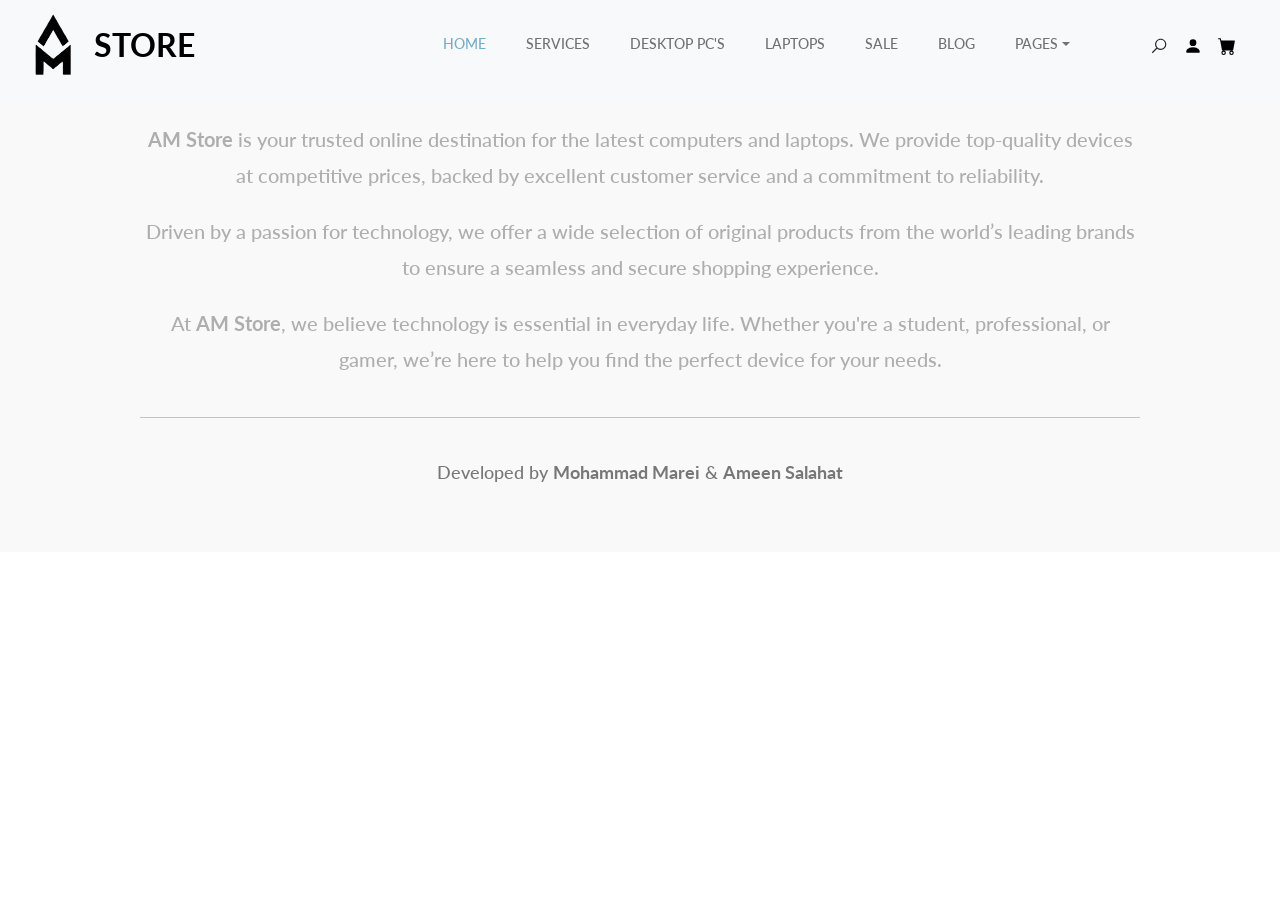
<file: about.html>
<!DOCTYPE html>
<html lang="en">
<head>
    <title>AM Store</title>
    <meta charset="utf-8">
    <meta http-equiv="X-UA-Compatible" content="IE=edge">
    <meta name="viewport" content="width=device-width, initial-scale=1.0">
    <meta name="format-detection" content="telephone=no">
    <meta name="apple-mobile-web-app-capable" content="yes">
    <meta name="author" content="">
    <meta name="keywords" content="">
    <meta name="description" content="">
    <link rel="stylesheet" type="text/css" href="css/bootstrap.min.css">
    <link rel="stylesheet" type="text/css" href="style.css">
    <link rel="stylesheet" href="https://cdn.jsdelivr.net/npm/swiper@9/swiper-bundle.min.css" />
    <link rel="preconnect" href="https://fonts.googleapis.com">
    <link rel="preconnect" href="https://fonts.gstatic.com" crossorigin>
    <link href="https://fonts.googleapis.com/css2?family=Jost:wght@300;400;500&family=Lato:wght@300;400;700&display=swap" rel="stylesheet">
    <!-- script
    ================================================== -->
    <script src="js/modernizr.js"></script>
</head>
<body data-bs-spy="scroll" data-bs-target="#navbar" data-bs-root-margin="0px 0px -40%" data-bs-smooth-scroll="true" tabindex="0">
<svg xmlns="http://www.w3.org/2000/svg" style="display: none;">
    <symbol id="search" xmlns="http://www.w3.org/2000/svg" viewBox="0 0 32 32">
        <title>Search</title>
        <path fill="currentColor" d="M19 3C13.488 3 9 7.488 9 13c0 2.395.84 4.59 2.25 6.313L3.281 27.28l1.439 1.44l7.968-7.969A9.922 9.922 0 0 0 19 23c5.512 0 10-4.488 10-10S24.512 3 19 3zm0 2c4.43 0 8 3.57 8 8s-3.57 8-8 8s-8-3.57-8-8s3.57-8 8-8z" />
    </symbol>
    <symbol xmlns="http://www.w3.org/2000/svg" id="user" viewBox="0 0 16 16">
        <path d="M3 14s-1 0-1-1 1-4 6-4 6 3 6 4-1 1-1 1H3Zm5-6a3 3 0 1 0 0-6 3 3 0 0 0 0 6Z" />
    </symbol>
    <symbol xmlns="http://www.w3.org/2000/svg" id="cart" viewBox="0 0 16 16">
        <path d="M0 1.5A.5.5 0 0 1 .5 1H2a.5.5 0 0 1 .485.379L2.89 3H14.5a.5.5 0 0 1 .491.592l-1.5 8A.5.5 0 0 1 13 12H4a.5.5 0 0 1-.491-.408L2.01 3.607 1.61 2H.5a.5.5 0 0 1-.5-.5zM5 12a2 2 0 1 0 0 4 2 2 0 0 0 0-4zm7 0a2 2 0 1 0 0 4 2 2 0 0 0 0-4zm-7 1a1 1 0 1 1 0 2 1 1 0 0 1 0-2zm7 0a1 1 0 1 1 0 2 1 1 0 0 1 0-2z" />
    </symbol>
    <svg xmlns="http://www.w3.org/2000/svg" id="chevron-left" viewBox="0 0 16 16">
        <path fill-rule="evenodd" d="M11.354 1.646a.5.5 0 0 1 0 .708L5.707 8l5.647 5.646a.5.5 0 0 1-.708.708l-6-6a.5.5 0 0 1 0-.708l6-6a.5.5 0 0 1 .708 0z" />
    </svg>
    <symbol xmlns="http://www.w3.org/2000/svg" id="chevron-right" viewBox="0 0 16 16">
        <path fill-rule="evenodd" d="M4.646 1.646a.5.5 0 0 1 .708 0l6 6a.5.5 0 0 1 0 .708l-6 6a.5.5 0 0 1-.708-.708L10.293 8 4.646 2.354a.5.5 0 0 1 0-.708z" />
    </symbol>
    <symbol xmlns="http://www.w3.org/2000/svg" id="cart-outline" viewBox="0 0 16 16">
        <path d="M0 1.5A.5.5 0 0 1 .5 1H2a.5.5 0 0 1 .485.379L2.89 3H14.5a.5.5 0 0 1 .49.598l-1 5a.5.5 0 0 1-.465.401l-9.397.472L4.415 11H13a.5.5 0 0 1 0 1H4a.5.5 0 0 1-.491-.408L2.01 3.607 1.61 2H.5a.5.5 0 0 1-.5-.5zM3.102 4l.84 4.479 9.144-.459L13.89 4H3.102zM5 12a2 2 0 1 0 0 4 2 2 0 0 0 0-4zm7 0a2 2 0 1 0 0 4 2 2 0 0 0 0-4zm-7 1a1 1 0 1 1 0 2 1 1 0 0 1 0-2zm7 0a1 1 0 1 1 0 2 1 1 0 0 1 0-2z" />
    </symbol>
    <symbol xmlns="http://www.w3.org/2000/svg" id="quality" viewBox="0 0 16 16">
        <path d="M9.669.864 8 0 6.331.864l-1.858.282-.842 1.68-1.337 1.32L2.6 6l-.306 1.854 1.337 1.32.842 1.68 1.858.282L8 12l1.669-.864 1.858-.282.842-1.68 1.337-1.32L13.4 6l.306-1.854-1.337-1.32-.842-1.68L9.669.864zm1.196 1.193.684 1.365 1.086 1.072L12.387 6l.248 1.506-1.086 1.072-.684 1.365-1.51.229L8 10.874l-1.355-.702-1.51-.229-.684-1.365-1.086-1.072L3.614 6l-.25-1.506 1.087-1.072.684-1.365 1.51-.229L8 1.126l1.356.702 1.509.229z" />
        <path d="M4 11.794V16l4-1 4 1v-4.206l-2.018.306L8 13.126 6.018 12.1 4 11.794z" />
    </symbol>
    <symbol xmlns="http://www.w3.org/2000/svg" id="price-tag" viewBox="0 0 16 16">
        <path d="M6 4.5a1.5 1.5 0 1 1-3 0 1.5 1.5 0 0 1 3 0zm-1 0a.5.5 0 1 0-1 0 .5.5 0 0 0 1 0z" />
        <path d="M2 1h4.586a1 1 0 0 1 .707.293l7 7a1 1 0 0 1 0 1.414l-4.586 4.586a1 1 0 0 1-1.414 0l-7-7A1 1 0 0 1 1 6.586V2a1 1 0 0 1 1-1zm0 5.586 7 7L13.586 9l-7-7H2v4.586z" />
    </symbol>
    <symbol xmlns="http://www.w3.org/2000/svg" id="shield-plus" viewBox="0 0 16 16">
        <path d="M5.338 1.59a61.44 61.44 0 0 0-2.837.856.481.481 0 0 0-.328.39c-.554 4.157.726 7.19 2.253 9.188a10.725 10.725 0 0 0 2.287 2.233c.346.244.652.42.893.533.12.057.218.095.293.118a.55.55 0 0 0 .101.025.615.615 0 0 0 .1-.025c.076-.023.174-.061.294-.118.24-.113.547-.29.893-.533a10.726 10.726 0 0 0 2.287-2.233c1.527-1.997 2.807-5.031 2.253-9.188a.48.48 0 0 0-.328-.39c-.651-.213-1.75-.56-2.837-.855C9.552 1.29 8.531 1.067 8 1.067c-.53 0-1.552.223-2.662.524zM5.072.56C6.157.265 7.31 0 8 0s1.843.265 2.928.56c1.11.3 2.229.655 2.887.87a1.54 1.54 0 0 1 1.044 1.262c.596 4.477-.787 7.795-2.465 9.99a11.775 11.775 0 0 1-2.517 2.453 7.159 7.159 0 0 1-1.048.625c-.28.132-.581.24-.829.24s-.548-.108-.829-.24a7.158 7.158 0 0 1-1.048-.625 11.777 11.777 0 0 1-2.517-2.453C1.928 10.487.545 7.169 1.141 2.692A1.54 1.54 0 0 1 2.185 1.43 62.456 62.456 0 0 1 5.072.56z" />
        <path d="M8 4.5a.5.5 0 0 1 .5.5v1.5H10a.5.5 0 0 1 0 1H8.5V9a.5.5 0 0 1-1 0V7.5H6a.5.5 0 0 1 0-1h1.5V5a.5.5 0 0 1 .5-.5z" />
    </symbol>
    <symbol xmlns="http://www.w3.org/2000/svg" id="star-fill" viewBox="0 0 16 16">
        <path d="M3.612 15.443c-.386.198-.824-.149-.746-.592l.83-4.73L.173 6.765c-.329-.314-.158-.888.283-.95l4.898-.696L7.538.792c.197-.39.73-.39.927 0l2.184 4.327 4.898.696c.441.062.612.636.282.95l-3.522 3.356.83 4.73c.078.443-.36.79-.746.592L8 13.187l-4.389 2.256z" />
    </symbol>
    <symbol xmlns="http://www.w3.org/2000/svg" id="star-empty" viewBox="0 0 16 16">
        <path d="M2.866 14.85c-.078.444.36.791.746.593l4.39-2.256 4.389 2.256c.386.198.824-.149.746-.592l-.83-4.73 3.522-3.356c.33-.314.16-.888-.282-.95l-4.898-.696L8.465.792a.513.513 0 0 0-.927 0L5.354 5.12l-4.898.696c-.441.062-.612.636-.283.95l3.523 3.356-.83 4.73zm4.905-2.767-3.686 1.894.694-3.957a.565.565 0 0 0-.163-.505L1.71 6.745l4.052-.576a.525.525 0 0 0 .393-.288L8 2.223l1.847 3.658a.525.525 0 0 0 .393.288l4.052.575-2.906 2.77a.565.565 0 0 0-.163.506l.694 3.957-3.686-1.894a.503.503 0 0 0-.461 0z" />
    </symbol>
    <symbol xmlns="http://www.w3.org/2000/svg" id="star-half" viewBox="0 0 16 16">
        <path d="M5.354 5.119 7.538.792A.516.516 0 0 1 8 .5c.183 0 .366.097.465.292l2.184 4.327 4.898.696A.537.537 0 0 1 16 6.32a.548.548 0 0 1-.17.445l-3.523 3.356.83 4.73c.078.443-.36.79-.746.592L8 13.187l-4.389 2.256a.52.52 0 0 1-.146.05c-.342.06-.668-.254-.6-.642l.83-4.73L.173 6.765a.55.55 0 0 1-.172-.403.58.58 0 0 1 .085-.302.513.513 0 0 1 .37-.245l4.898-.696zM8 12.027a.5.5 0 0 1 .232.056l3.686 1.894-.694-3.957a.565.565 0 0 1 .162-.505l2.907-2.77-4.052-.576a.525.525 0 0 1-.393-.288L8.001 2.223 8 2.226v9.8z" />
    </symbol>
    <symbol xmlns="http://www.w3.org/2000/svg" id="quote" viewBox="0 0 24 24">
        <path fill="currentColor" d="m15 17l2-4h-4V6h7v7l-2 4h-3Zm-9 0l2-4H4V6h7v7l-2 4H6Z" />
    </symbol>
    <symbol xmlns="http://www.w3.org/2000/svg" id="facebook" viewBox="0 0 24 24">
        <path fill="currentColor" d="M9.198 21.5h4v-8.01h3.604l.396-3.98h-4V7.5a1 1 0 0 1 1-1h3v-4h-3a5 5 0 0 0-5 5v2.01h-2l-.396 3.98h2.396v8.01Z" />
    </symbol>
    <symbol xmlns="http://www.w3.org/2000/svg" id="youtube" viewBox="0 0 32 32">
        <path fill="currentColor" d="M29.41 9.26a3.5 3.5 0 0 0-2.47-2.47C24.76 6.2 16 6.2 16 6.2s-8.76 0-10.94.59a3.5 3.5 0 0 0-2.47 2.47A36.13 36.13 0 0 0 2 16a36.13 36.13 0 0 0 .59 6.74a3.5 3.5 0 0 0 2.47 2.47c2.18.59 10.94.59 10.94.59s8.76 0 10.94-.59a3.5 3.5 0 0 0 2.47-2.47A36.13 36.13 0 0 0 30 16a36.13 36.13 0 0 0-.59-6.74ZM13.2 20.2v-8.4l7.27 4.2Z" />
    </symbol>
    <symbol xmlns="http://www.w3.org/2000/svg" id="twitter" viewBox="0 0 256 256">
        <path fill="currentColor" d="m245.66 77.66l-29.9 29.9C209.72 177.58 150.67 232 80 232c-14.52 0-26.49-2.3-35.58-6.84c-7.33-3.67-10.33-7.6-11.08-8.72a8 8 0 0 1 3.85-11.93c.26-.1 24.24-9.31 39.47-26.84a110.93 110.93 0 0 1-21.88-24.2c-12.4-18.41-26.28-50.39-22-98.18a8 8 0 0 1 13.65-4.92c.35.35 33.28 33.1 73.54 43.72V88a47.87 47.87 0 0 1 14.36-34.3A46.87 46.87 0 0 1 168.1 40a48.66 48.66 0 0 1 41.47 24H240a8 8 0 0 1 5.66 13.66Z" />
    </symbol>
    <symbol xmlns="http://www.w3.org/2000/svg" id="instagram" viewBox="0 0 256 256">
        <path fill="currentColor" d="M128 80a48 48 0 1 0 48 48a48.05 48.05 0 0 0-48-48Zm0 80a32 32 0 1 1 32-32a32 32 0 0 1-32 32Zm48-136H80a56.06 56.06 0 0 0-56 56v96a56.06 56.06 0 0 0 56 56h96a56.06 56.06 0 0 0 56-56V80a56.06 56.06 0 0 0-56-56Zm40 152a40 40 0 0 1-40 40H80a40 40 0 0 1-40-40V80a40 40 0 0 1 40-40h96a40 40 0 0 1 40 40ZM192 76a12 12 0 1 1-12-12a12 12 0 0 1 12 12Z" />
    </symbol>
    <symbol xmlns="http://www.w3.org/2000/svg" id="linkedin" viewBox="0 0 24 24">
        <path fill="currentColor" d="M6.94 5a2 2 0 1 1-4-.002a2 2 0 0 1 4 .002zM7 8.48H3V21h4V8.48zm6.32 0H9.34V21h3.94v-6.57c0-3.66 4.77-4 4.77 0V21H22v-7.93c0-6.17-7.06-5.94-8.72-2.91l.04-1.68z" />
    </symbol>
    <symbol xmlns="http://www.w3.org/2000/svg" id="nav-icon" viewBox="0 0 16 16">
        <path d="M14 10.5a.5.5 0 0 0-.5-.5h-3a.5.5 0 0 0 0 1h3a.5.5 0 0 0 .5-.5zm0-3a.5.5 0 0 0-.5-.5h-7a.5.5 0 0 0 0 1h7a.5.5 0 0 0 .5-.5zm0-3a.5.5 0 0 0-.5-.5h-11a.5.5 0 0 0 0 1h11a.5.5 0 0 0 .5-.5z" />
    </symbol>
    <symbol xmlns="http://www.w3.org/2000/svg" id="close" viewBox="0 0 16 16">
        <path d="M2.146 2.854a.5.5 0 1 1 .708-.708L8 7.293l5.146-5.147a.5.5 0 0 1 .708.708L8.707 8l5.147 5.146a.5.5 0 0 1-.708.708L8 8.707l-5.146 5.147a.5.5 0 0 1-.708-.708L7.293 8 2.146 2.854Z" />
    </symbol>
    <symbol xmlns="http://www.w3.org/2000/svg" id="navbar-icon" viewBox="0 0 16 16">
        <path d="M14 10.5a.5.5 0 0 0-.5-.5h-3a.5.5 0 0 0 0 1h3a.5.5 0 0 0 .5-.5zm0-3a.5.5 0 0 0-.5-.5h-7a.5.5 0 0 0 0 1h7a.5.5 0 0 0 .5-.5zm0-3a.5.5 0 0 0-.5-.5h-11a.5.5 0 0 0 0 1h11a.5.5 0 0 0 .5-.5z" />
    </symbol>
</svg>

<div class="search-popup">
    <div class="search-popup-container">

        <form role="search" method="get" class="search-form" action="">
            <input type="search" id="search-form" class="search-field" placeholder="Type and press enter" value="" name="s" />
            <button type="submit" class="search-submit"><svg class="search"><use xlink:href="#search"></use></svg></button>
        </form>

        <h5 class="cat-list-title">Browse Categories</h5>

        <ul class="cat-list">
            <li class="cat-list-item">
                <a href="#" title="Mobile Phones">Mobile Phones</a>
            </li>
            <li class="cat-list-item">
                <a href="#" title="Smart Watches">Smart Watches</a>
            </li>
            <li class="cat-list-item">
                <a href="#" title="Headphones">Headphones</a>
            </li>
            <li class="cat-list-item">
                <a href="#" title="Accessories">Accessories</a>
            </li>
            <li class="cat-list-item">
                <a href="#" title="Monitors">Monitors</a>
            </li>
            <li class="cat-list-item">
                <a href="#" title="Speakers">Speakers</a>
            </li>
            <li class="cat-list-item">
                <a href="#" title="Memory Cards">Memory Cards</a>
            </li>
        </ul>

    </div>
</div>

<header id="header" class="site-header header-scrolled position-fixed text-black bg-light">
    <nav id="header-nav" class="navbar navbar-expand-lg px-3 mb-3">
        <div class="container-fluid">
            <a class="navbar-brand" href="index.html">
                <img src="images/main.png" class="logo">
                <a style="font-size: 32px; font-weight: bold; color: black;">STORE</a>

            </a>
            <button class="navbar-toggler d-flex d-lg-none order-3 p-2" type="button" data-bs-toggle="offcanvas" data-bs-target="#bdNavbar" aria-controls="bdNavbar" aria-expanded="false" aria-label="Toggle navigation">
                <svg class="navbar-icon">
                    <use xlink:href="#navbar-icon"></use>
                </svg>
            </button>
            <div class="offcanvas offcanvas-end" tabindex="-1" id="bdNavbar" aria-labelledby="bdNavbarOffcanvasLabel">
                <div class="offcanvas-header px-4 pb-0">
                    <a class="navbar-brand" href="index.html">
                        <img src="images/main.png" class="logo" width="450" height="168">
                    </a>
                    <button type="button" class="btn-close btn-close-black" data-bs-dismiss="offcanvas" aria-label="Close" data-bs-target="#bdNavbar"></button>
                </div>
                <div class="offcanvas-body">
                    <ul id="navbar" class="navbar-nav text-uppercase justify-content-end align-items-center flex-grow-1 pe-3">
                        <li class="nav-item">
                            <a class="nav-link me-4 active" href="index.html">Home</a>
                        </li>
                        <li class="nav-item">
                            <a class="nav-link me-4" href="#company-services">Services</a>
                        </li>
                        <li class="nav-item">
                            <a class="nav-link me-4" href="#Desktop-PC's">Desktop PC's</a>
                        </li>
                        <li class="nav-item">
                            <a class="nav-link me-4" href="#smart-Laptops">Laptops</a>
                        </li>
                        <li class="nav-item">
                            <a class="nav-link me-4" href="#yearly-sale">Sale</a>
                        </li>
                        <li class="nav-item">
                            <a class="nav-link me-4" href="#latest-blog">Blog</a>
                        </li>
                        <li class="nav-item dropdown">
                            <a class="nav-link me-4 dropdown-toggle link-dark" data-bs-toggle="dropdown" href="#" role="button" aria-expanded="false">Pages</a>
                            <ul class="dropdown-menu">
                                <li>
                                    <a href="about.html" class="dropdown-item">About</a>
                                </li>
                                <li>
                                    <a href="blog.html" class="dropdown-item">Blog</a>
                                </li>
                                <li>
                                    <a href="shop.html" class="dropdown-item">Shop</a>
                                </li>
                                <li>
                                    <a href="cart.html" class="dropdown-item">Cart</a>
                                </li>
                                <li>
                                    <a href="checkout.html" class="dropdown-item">Checkout</a>
                                </li>
                                <li>
                                    <a href="single-post.html" class="dropdown-item">Single Post</a>
                                </li>
                                <li>
                                    <a href="single-product.html" class="dropdown-item">Single Product</a>
                                </li>
                                <li>
                                    <a href="contact.html" class="dropdown-item">Contact</a>
                                </li>
                            </ul>
                        </li>
                        <li class="nav-item">
                            <div class="user-items ps-5">
                                <ul class="d-flex justify-content-end list-unstyled">
                                    <li class="search-item pe-3">
                                        <a href="#" class="search-button">
                                            <svg class="search">
                                                <use xlink:href="#search"></use>
                                            </svg>
                                        </a>
                                    </li>
                                    <li class="pe-3">
                                        <a href="#">
                                            <svg class="user">
                                                <use xlink:href="#user"></use>
                                            </svg>
                                        </a>
                                    </li>
                                    <li>
                                        <a href="cart.html">
                                            <svg class="cart">
                                                <use xlink:href="#cart"></use>
                                            </svg>
                                        </a>
                                    </li>
                                </ul>
                            </div>
                        </li>
                    </ul>
                </div>
            </div>
        </div>
    </nav>
</header>


<section id="about-us" style="padding: 50px; background-color: #f9f9f9;">
    <div style="max-width: 1000px; margin: auto; text-align: center;">
        <h2 style="font-size: 38px; margin-bottom: 25px;">About Us</h2>
        <p style="font-size: 20px; line-height: 1.8;">
            <strong>AM Store</strong> is your trusted online destination for the latest computers and laptops. We provide top-quality devices at competitive prices, backed by excellent customer service and a commitment to reliability.
        </p>
        <p style="font-size: 20px; line-height: 1.8; margin-top: 20px;">
            Driven by a passion for technology, we offer a wide selection of original products from the world’s leading brands to ensure a seamless and secure shopping experience.
        </p>
        <p style="font-size: 20px; line-height: 1.8; margin-top: 20px;">
            At <strong>AM Store</strong>, we believe technology is essential in everyday life. Whether you're a student, professional, or gamer, we’re here to help you find the perfect device for your needs.
        </p>
        <hr style="margin: 40px 0;">
        <p style="font-size: 18px; color: #777;">
            Developed by <strong>Mohammad Marei</strong> &amp; <strong>Ameen Salahat</strong>
        </p>
    </div>
</section>
</file>
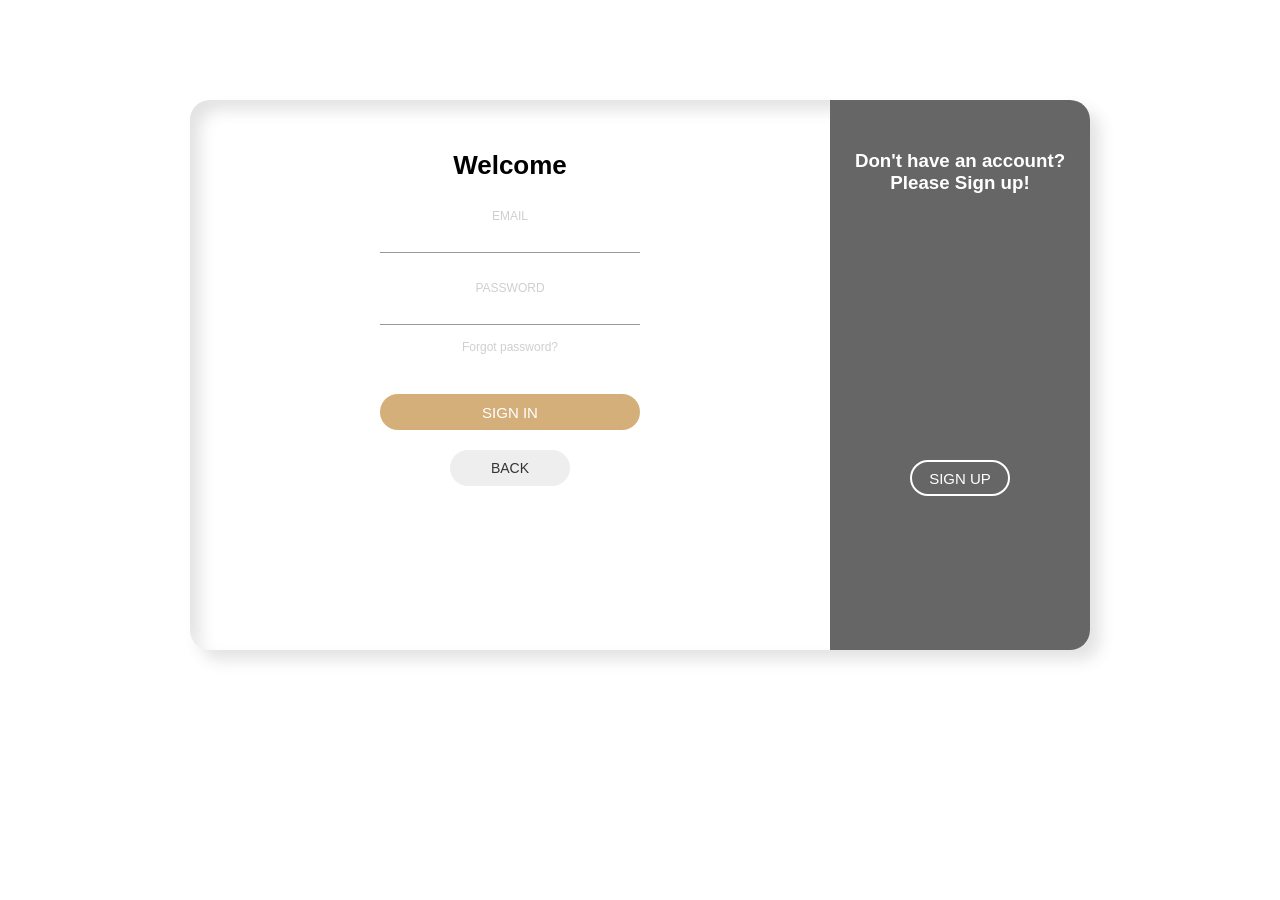
<file: account.html>
<!DOCTYPE html>
<html lang="en">
<head>
    <meta charset="UTF-8">
    <title>Account</title>
  <style>
    *,
    *:before,
    *:after {
      box-sizing: border-box;
      margin: 0;
      padding: 0;
    }

    body {
      font-family: 'Open Sans', Helvetica, Arial, sans-serif;
      background: #ffffff;
    }

    input,
    button {
      border: none;
      outline: none;
      background: none;
      font-family: 'Open Sans', Helvetica, Arial, sans-serif;
    }

    .tip {
      font-size: 20px;
      margin: 40px auto 50px;
      text-align: center;
    }

    .cont {
      border-radius: 20px;
      overflow: hidden;
      position: relative;
      width: 900px;
      height: 550px;
      margin: 0 auto 100px;
      margin-top: 100px; /* أو أكثر حسب ما يناسبك */

      background: #fff;
      box-shadow: -10px -10px 15px rgba(255, 255, 255, 0.3), 10px 10px 15px rgba(70, 70, 70, 0.15), inset -10px -10px 15px rgba(255, 255, 255, 0.3), inset 10px 10px 15px rgba(70, 70, 70, 0.15);
    }

    .form {
      position: relative;
      width: 640px;
      height: 100%;
      -webkit-transition: -webkit-transform 1.2s ease-in-out;
      transition: -webkit-transform 1.2s ease-in-out;
      transition: transform 1.2s ease-in-out;
      transition: transform 1.2s ease-in-out, -webkit-transform 1.2s ease-in-out;
      padding: 50px 30px 0;
    }

    .sub-cont {
      overflow: hidden;
      position: absolute;
      left: 640px;
      top: 0;
      width: 900px;
      height: 100%;
      padding-left: 260px;
      background: #fff;
      -webkit-transition: -webkit-transform 1.2s ease-in-out;
      transition: -webkit-transform 1.2s ease-in-out;
      transition: transform 1.2s ease-in-out;
      transition: transform 1.2s ease-in-out, -webkit-transform 1.2s ease-in-out;
    }

    .cont.s--signup .sub-cont {
      -webkit-transform: translate3d(-640px, 0, 0);
      transform: translate3d(-640px, 0, 0);
    }
    .back-btn {
      margin: 10px auto 0;
      display: block;
      width: 120px;
      height: 36px;
      border-radius: 30px;
      background-color: #eee;
      color: #333;
      font-size: 14px;
      text-transform: uppercase;
      cursor: pointer;
      transition: background-color 0.3s ease;
    }

    .back-btn:hover {
      background-color: #d4af7a;
      color: #fff;
    }

    button {
      display: block;
      margin: 0 auto;
      width: 260px;
      height: 36px;
      border-radius: 30px;
      color: #fff;
      font-size: 15px;
      cursor: pointer;
    }

    .img {
      overflow: hidden;
      z-index: 2;
      position: absolute;
      left: 0;
      top: 0;
      width: 260px;
      height: 100%;
      padding-top: 360px;
    }

    .img:before {
      content: '';
      position: absolute;
      right: 0;
      top: 0;
      width: 900px;
      height: 100%;

      opacity: .8;
      background-size: cover;
      -webkit-transition: -webkit-transform 1.2s ease-in-out;
      transition: transform 1.2s ease-in-out;
      transition: transform 1.2s ease-in-out, -webkit-transform 1.2s ease-in-out;
    }

    .img:after {
      content: '';
      position: absolute;
      left: 0;
      top: 0;
      width: 100%;
      height: 100%;
      background: rgba(0, 0, 0, 0.6);
    }

    .cont.s--signup .img:before {
      -webkit-transform: translate3d(640px, 0, 0);
      transform: translate3d(640px, 0, 0);
    }

    .img__text {
      z-index: 2;
      position: absolute;
      left: 0;
      top: 50px;
      width: 100%;
      padding: 0 20px;
      text-align: center;
      color: #fff;
      -webkit-transition: -webkit-transform 1.2s ease-in-out;
      transition: -webkit-transform 1.2s ease-in-out;
      transition: transform 1.2s ease-in-out;
      transition: transform 1.2s ease-in-out, -webkit-transform 1.2s ease-in-out;
    }

    .img__text h2 {
      margin-bottom: 10px;
      font-weight: normal;
    }

    .img__text p {
      font-size: 14px;
      line-height: 1.5;
    }

    .cont.s--signup .img__text.m--up {
      -webkit-transform: translateX(520px);
      transform: translateX(520px);
    }

    .img__text.m--in {
      -webkit-transform: translateX(-520px);
      transform: translateX(-520px);
    }

    .cont.s--signup .img__text.m--in {
      -webkit-transform: translateX(0);
      transform: translateX(0);
    }

    .img__btn {
      overflow: hidden;
      z-index: 2;
      position: relative;
      width: 100px;
      height: 36px;
      margin: 0 auto;
      background: transparent;
      color: #fff;
      text-transform: uppercase;
      font-size: 15px;
      cursor: pointer;
    }

    .img__btn:after {
      content: '';
      z-index: 2;
      position: absolute;
      left: 0;
      top: 0;
      width: 100%;
      height: 100%;
      border: 2px solid #fff;
      border-radius: 30px;
    }

    .img__btn span {
      position: absolute;
      left: 0;
      top: 0;
      display: -webkit-box;
      display: flex;
      -webkit-box-pack: center;
      justify-content: center;
      -webkit-box-align: center;
      align-items: center;
      width: 100%;
      height: 100%;
      -webkit-transition: -webkit-transform 1.2s;
      transition: -webkit-transform 1.2s;
      transition: transform 1.2s;
      transition: transform 1.2s, -webkit-transform 1.2s;
    }

    .img__btn span.m--in {
      -webkit-transform: translateY(-72px);
      transform: translateY(-72px);
    }

    .cont.s--signup .img__btn span.m--in {
      -webkit-transform: translateY(0);
      transform: translateY(0);
    }

    .cont.s--signup .img__btn span.m--up {
      -webkit-transform: translateY(72px);
      transform: translateY(72px);
    }

    h2 {
      width: 100%;
      font-size: 26px;
      text-align: center;
    }

    label {
      display: block;
      width: 260px;
      margin: 25px auto 0;
      text-align: center;
    }

    label span {
      font-size: 12px;
      color: #cfcfcf;
      text-transform: uppercase;
    }

    input {
      display: block;
      width: 100%;
      margin-top: 5px;
      padding-bottom: 5px;
      font-size: 16px;
      border-bottom: 1px solid rgba(0, 0, 0, 0.4);
      text-align: center;
    }

    .forgot-pass {
      margin-top: 15px;
      text-align: center;
      font-size: 12px;
      color: #cfcfcf;
    }

    .submit {
      margin-top: 40px;
      margin-bottom: 20px;
      background: #d4af7a;
      text-transform: uppercase;
    }

    .fb-btn {
      border: 2px solid #d3dae9;
      color: #8fa1c7;
    }

    .fb-btn span {
      font-weight: bold;
      color: #455a81;
    }

    .sign-in {
      -webkit-transition-timing-function: ease-out;
      transition-timing-function: ease-out;
    }

    .cont.s--signup .sign-in {
      -webkit-transition-timing-function: ease-in-out;
      transition-timing-function: ease-in-out;
      -webkit-transition-duration: 1.2s;
      transition-duration: 1.2s;
      -webkit-transform: translate3d(640px, 0, 0);
      transform: translate3d(640px, 0, 0);
    }

    .sign-up {
      -webkit-transform: translate3d(-900px, 0, 0);
      transform: translate3d(-900px, 0, 0);
    }

    .cont.s--signup .sign-up {
      -webkit-transform: translate3d(0, 0, 0);
      transform: translate3d(0, 0, 0);
    }
  </style>
</head>
<body>
<div class="cont">
  <div class="form sign-in">
    <h2>Welcome</h2>
    <label>
      <span>Email</span>
      <input type="email" />
    </label>
    <label>
      <span>Password</span>
      <input type="password" />
    </label>
    <p class="forgot-pass">Forgot password?</p>
    <button type="button" class="submit">Sign In</button>
    <button class="back-btn" onclick="location.href='index.html'">Back</button>


  </div>
  <div class="sub-cont">
    <div class="img">
      <div class="img__text m--up">

        <h3>Don't have an account? Please Sign up!</h3>
      </div>
      <div class="img__text m--in">

        <h3>If you already has an account, just sign in.</h3>
      </div>
      <div class="img__btn">
        <span class="m--up">Sign Up</span>
        <span class="m--in">Sign In</span>
      </div>
    </div>
    <div class="form sign-up">
      <h2>Create your Account</h2>
      <label>
        <span>Name</span>
        <input type="text" />
      </label>
      <label>
        <span>Email</span>
        <input type="email" />
      </label>
      <label>
        <span>Password</span>
        <input type="password" />
      </label>
      <button type="button" class="submit">Sign Up</button>
      <button class="back-btn" onclick="location.href='index.html'">Back</button>



    </div>
  </div>
</div>

<script>
  document.querySelector('.img__btn').addEventListener('click', function() {
    document.querySelector('.cont').classList.toggle('s--signup');
  });
</script>
</body>
</html>
</file>
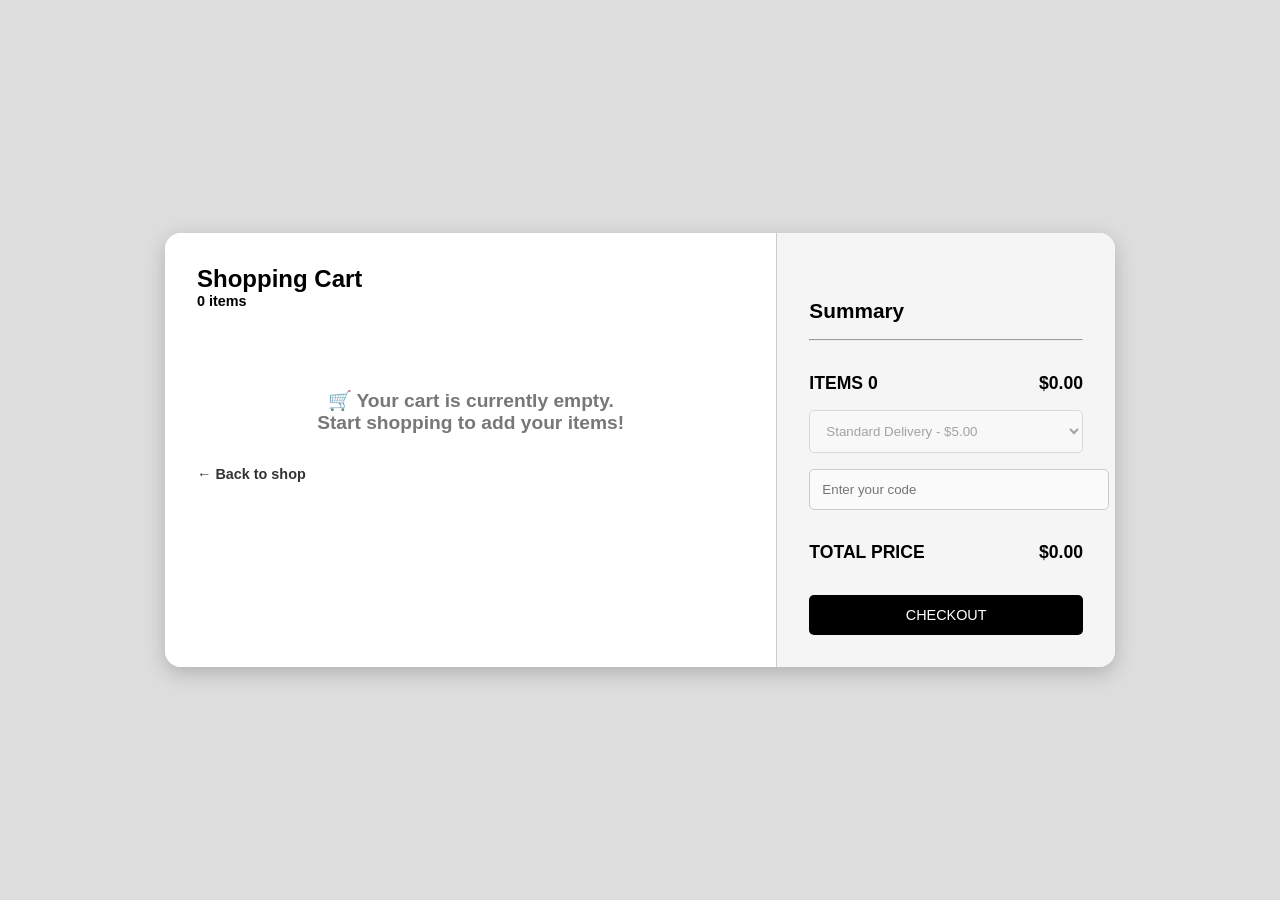
<file: cart.html>
<!DOCTYPE html>
<html lang="en">
<head>
  <meta charset="UTF-8">
  <title>Shopping Cart</title>
  <style>
    body {
      background: #ddd;
      min-height: 100vh;
      display: flex;
      justify-content: center;
      align-items: center;
      font-family: sans-serif;
      font-size: 0.9rem;
      font-weight: bold;
      margin: 0;
    }
    .card {
      background: #fff;
      border-radius: 1rem;
      box-shadow: 0 6px 20px rgba(0, 0, 0, 0.2);
      width: 90%;
      max-width: 950px;
      overflow: hidden;
      display: flex;
      flex-wrap: wrap;
    }
    .cart, .summary {
      padding: 2rem;
    }
    .cart {
      flex: 2;
      background: #fff;
    }
    .summary {
      flex: 1;
      background: #f5f5f5;
      border-left: 1px solid #ccc;
    }
    .title {
      margin-bottom: 2rem;
    }
    .title h4 {
      margin: 0;
      font-size: 1.5rem;
    }
    .empty-message {
      text-align: center;
      margin-top: 5rem;
      font-size: 1.2rem;
      color: #777;
    }
    .summary h5 {
      margin-bottom: 1rem;
      font-size: 1.3rem;
    }
    .summary select, .summary input {
      width: 100%;
      padding: 0.75rem;
      margin-top: 1rem;
      border: 1px solid #ccc;
      border-radius: 5px;
      background: #fafafa;
    }
    .summary .total {
      display: flex;
      justify-content: space-between;
      margin-top: 2rem;
      font-size: 1.1rem;
    }
    .btn {
      width: 100%;
      margin-top: 2rem;
      padding: 0.75rem;
      background: black;
      color: white;
      border: none;
      cursor: pointer;
      font-size: 0.9rem;
      border-radius: 5px;
    }
    .btn:hover {
      background: #333;
    }
    .back-to-shop {
      margin-top: 2rem;
      display: inline-block;
      font-size: 0.9rem;
      color: #333;
      text-decoration: none;
    }
  </style>
</head>
<body>

<div class="card">
  <div class="cart">
    <div class="title">
      <h4><b>Shopping Cart</b></h4>
      <div class="text-muted">0 items</div>
    </div>

    <div class="empty-message">
      🛒 Your cart is currently empty.<br>Start shopping to add your items!
    </div>

    <a href="index.html" class="back-to-shop">&larr; Back to shop</a>
  </div>

  <div class="summary">
    <h5><b>Summary</b></h5>
    <hr>
    <div class="total">
      <div>ITEMS 0</div>
      <div>$0.00</div>
    </div>

    <select disabled>
      <option>Standard Delivery - $5.00</option>
    </select>

    <input type="text" placeholder="Enter your code" disabled>

    <div class="total">
      <div>TOTAL PRICE</div>
      <div>$0.00</div>
    </div>

    <button class="btn" disabled>CHECKOUT</button>
  </div>
</div>

</body>
</html>
</file>
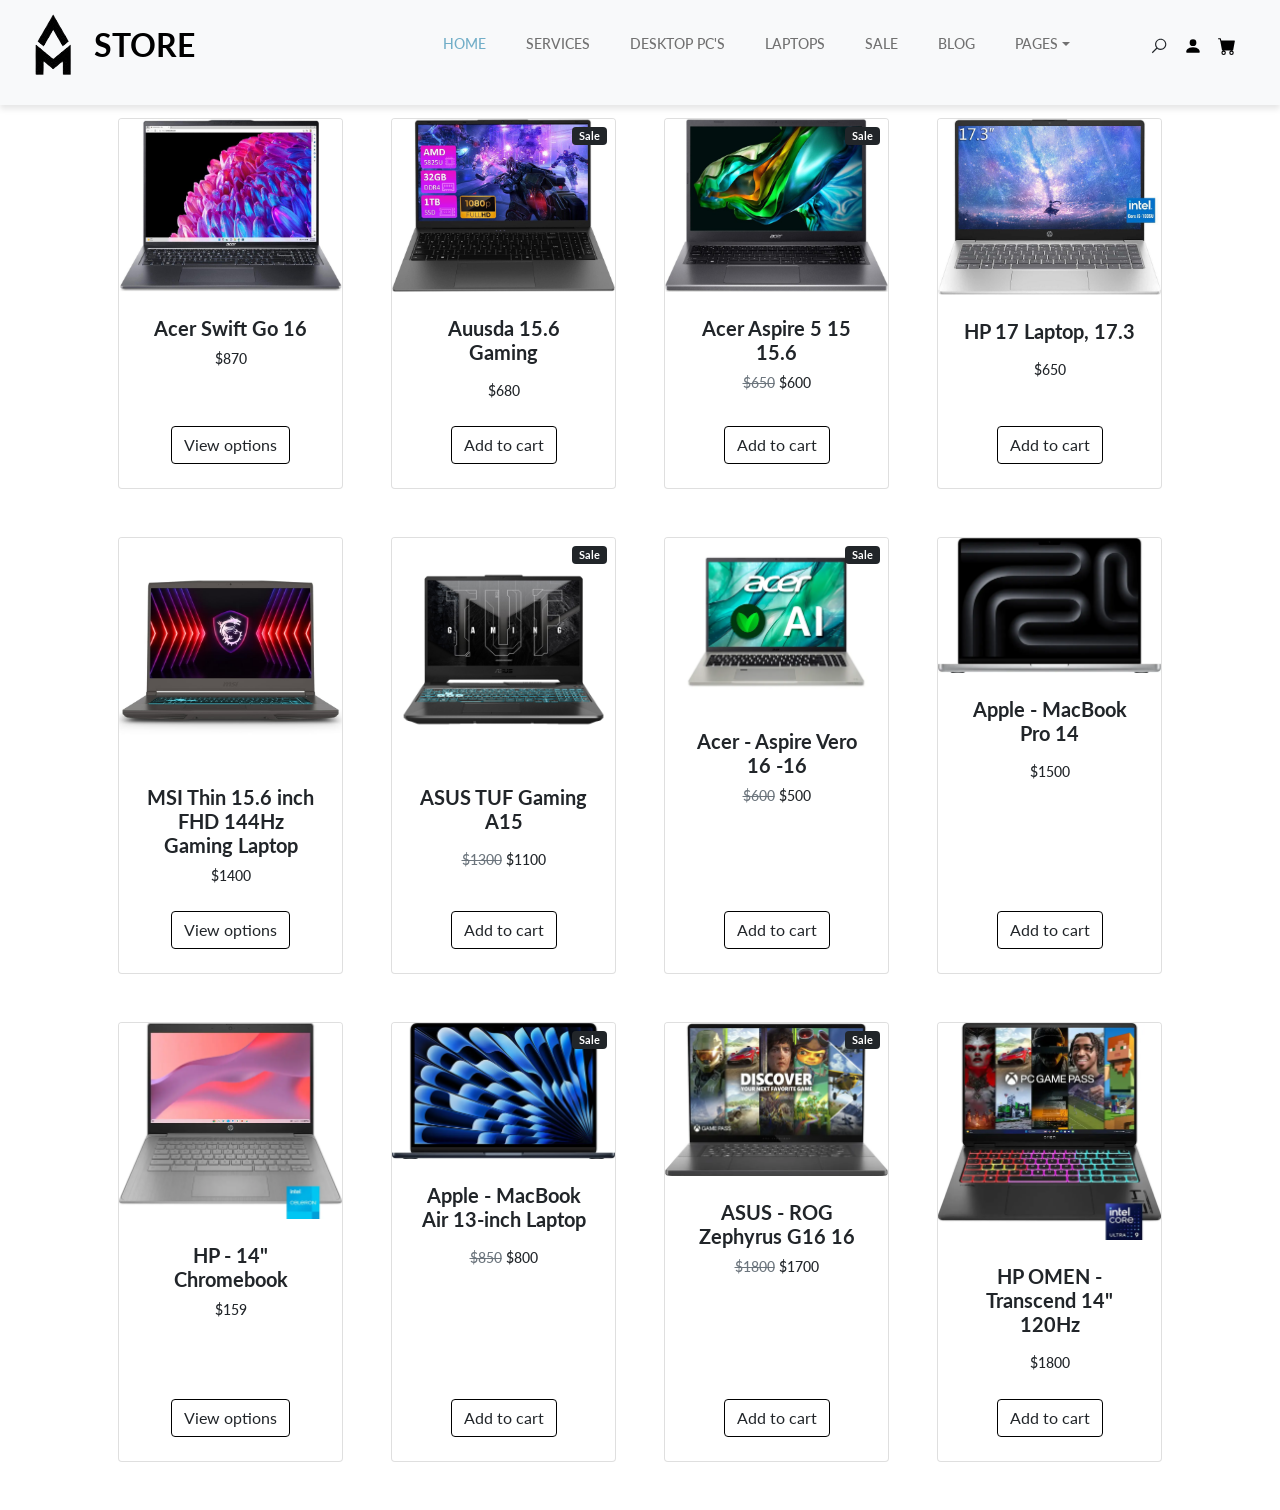
<file: laptop-shop.html>
<!DOCTYPE html>
<html lang="en">
<head>
  <title>Laptops</title>
  <meta charset="utf-8">
  <meta http-equiv="X-UA-Compatible" content="IE=edge">
  <meta name="viewport" content="width=device-width, initial-scale=1.0">
  <meta name="format-detection" content="telephone=no">
  <meta name="apple-mobile-web-app-capable" content="yes">
  <meta name="author" content="">
  <meta name="keywords" content="">
  <meta name="description" content="">
  <link rel="stylesheet" type="text/css" href="css/bootstrap.min.css">
  <link rel="stylesheet" type="text/css" href="style.css">
  <link rel="stylesheet" href="https://cdn.jsdelivr.net/npm/swiper@9/swiper-bundle.min.css" />
  <link rel="preconnect" href="https://fonts.googleapis.com">
  <link rel="preconnect" href="https://fonts.gstatic.com" crossorigin>
  <link href="https://fonts.googleapis.com/css2?family=Jost:wght@300;400;500&family=Lato:wght@300;400;700&display=swap" rel="stylesheet">
  <!-- script
  ================================================== -->
  <script src="js/modernizr.js"></script>
  ,<style>
  header {
    position: fixed;
    top: 0;
    left: 0;
    width: 100%;
    background-color: #fff;  /* اختر اللون المناسب */
    z-index: 1000;  /* للتأكد من أن الهيدر يبقى فوق المحتوى */
    box-shadow: 0 4px 6px rgba(0, 0, 0, 0.1); /* لإضافة تأثير الظل */
  }

</style>
</head>
<body data-bs-spy="scroll" data-bs-target="#navbar" data-bs-root-margin="0px 0px -40%" data-bs-smooth-scroll="true" tabindex="0">
<svg xmlns="http://www.w3.org/2000/svg" style="display: none;">
  <symbol id="search" xmlns="http://www.w3.org/2000/svg" viewBox="0 0 32 32">
    <title>Search</title>
    <path fill="currentColor" d="M19 3C13.488 3 9 7.488 9 13c0 2.395.84 4.59 2.25 6.313L3.281 27.28l1.439 1.44l7.968-7.969A9.922 9.922 0 0 0 19 23c5.512 0 10-4.488 10-10S24.512 3 19 3zm0 2c4.43 0 8 3.57 8 8s-3.57 8-8 8s-8-3.57-8-8s3.57-8 8-8z" />
  </symbol>
  <symbol xmlns="http://www.w3.org/2000/svg" id="user" viewBox="0 0 16 16">
    <path d="M3 14s-1 0-1-1 1-4 6-4 6 3 6 4-1 1-1 1H3Zm5-6a3 3 0 1 0 0-6 3 3 0 0 0 0 6Z" />
  </symbol>
  <symbol xmlns="http://www.w3.org/2000/svg" id="cart" viewBox="0 0 16 16">
    <path d="M0 1.5A.5.5 0 0 1 .5 1H2a.5.5 0 0 1 .485.379L2.89 3H14.5a.5.5 0 0 1 .491.592l-1.5 8A.5.5 0 0 1 13 12H4a.5.5 0 0 1-.491-.408L2.01 3.607 1.61 2H.5a.5.5 0 0 1-.5-.5zM5 12a2 2 0 1 0 0 4 2 2 0 0 0 0-4zm7 0a2 2 0 1 0 0 4 2 2 0 0 0 0-4zm-7 1a1 1 0 1 1 0 2 1 1 0 0 1 0-2zm7 0a1 1 0 1 1 0 2 1 1 0 0 1 0-2z" />
  </symbol>
  <svg xmlns="http://www.w3.org/2000/svg" id="chevron-left" viewBox="0 0 16 16">
    <path fill-rule="evenodd" d="M11.354 1.646a.5.5 0 0 1 0 .708L5.707 8l5.647 5.646a.5.5 0 0 1-.708.708l-6-6a.5.5 0 0 1 0-.708l6-6a.5.5 0 0 1 .708 0z" />
  </svg>
  <symbol xmlns="http://www.w3.org/2000/svg" id="chevron-right" viewBox="0 0 16 16">
    <path fill-rule="evenodd" d="M4.646 1.646a.5.5 0 0 1 .708 0l6 6a.5.5 0 0 1 0 .708l-6 6a.5.5 0 0 1-.708-.708L10.293 8 4.646 2.354a.5.5 0 0 1 0-.708z" />
  </symbol>
  <symbol xmlns="http://www.w3.org/2000/svg" id="cart-outline" viewBox="0 0 16 16">
    <path d="M0 1.5A.5.5 0 0 1 .5 1H2a.5.5 0 0 1 .485.379L2.89 3H14.5a.5.5 0 0 1 .49.598l-1 5a.5.5 0 0 1-.465.401l-9.397.472L4.415 11H13a.5.5 0 0 1 0 1H4a.5.5 0 0 1-.491-.408L2.01 3.607 1.61 2H.5a.5.5 0 0 1-.5-.5zM3.102 4l.84 4.479 9.144-.459L13.89 4H3.102zM5 12a2 2 0 1 0 0 4 2 2 0 0 0 0-4zm7 0a2 2 0 1 0 0 4 2 2 0 0 0 0-4zm-7 1a1 1 0 1 1 0 2 1 1 0 0 1 0-2zm7 0a1 1 0 1 1 0 2 1 1 0 0 1 0-2z" />
  </symbol>
  <symbol xmlns="http://www.w3.org/2000/svg" id="quality" viewBox="0 0 16 16">
    <path d="M9.669.864 8 0 6.331.864l-1.858.282-.842 1.68-1.337 1.32L2.6 6l-.306 1.854 1.337 1.32.842 1.68 1.858.282L8 12l1.669-.864 1.858-.282.842-1.68 1.337-1.32L13.4 6l.306-1.854-1.337-1.32-.842-1.68L9.669.864zm1.196 1.193.684 1.365 1.086 1.072L12.387 6l.248 1.506-1.086 1.072-.684 1.365-1.51.229L8 10.874l-1.355-.702-1.51-.229-.684-1.365-1.086-1.072L3.614 6l-.25-1.506 1.087-1.072.684-1.365 1.51-.229L8 1.126l1.356.702 1.509.229z" />
    <path d="M4 11.794V16l4-1 4 1v-4.206l-2.018.306L8 13.126 6.018 12.1 4 11.794z" />
  </symbol>
  <symbol xmlns="http://www.w3.org/2000/svg" id="price-tag" viewBox="0 0 16 16">
    <path d="M6 4.5a1.5 1.5 0 1 1-3 0 1.5 1.5 0 0 1 3 0zm-1 0a.5.5 0 1 0-1 0 .5.5 0 0 0 1 0z" />
    <path d="M2 1h4.586a1 1 0 0 1 .707.293l7 7a1 1 0 0 1 0 1.414l-4.586 4.586a1 1 0 0 1-1.414 0l-7-7A1 1 0 0 1 1 6.586V2a1 1 0 0 1 1-1zm0 5.586 7 7L13.586 9l-7-7H2v4.586z" />
  </symbol>
  <symbol xmlns="http://www.w3.org/2000/svg" id="shield-plus" viewBox="0 0 16 16">
    <path d="M5.338 1.59a61.44 61.44 0 0 0-2.837.856.481.481 0 0 0-.328.39c-.554 4.157.726 7.19 2.253 9.188a10.725 10.725 0 0 0 2.287 2.233c.346.244.652.42.893.533.12.057.218.095.293.118a.55.55 0 0 0 .101.025.615.615 0 0 0 .1-.025c.076-.023.174-.061.294-.118.24-.113.547-.29.893-.533a10.726 10.726 0 0 0 2.287-2.233c1.527-1.997 2.807-5.031 2.253-9.188a.48.48 0 0 0-.328-.39c-.651-.213-1.75-.56-2.837-.855C9.552 1.29 8.531 1.067 8 1.067c-.53 0-1.552.223-2.662.524zM5.072.56C6.157.265 7.31 0 8 0s1.843.265 2.928.56c1.11.3 2.229.655 2.887.87a1.54 1.54 0 0 1 1.044 1.262c.596 4.477-.787 7.795-2.465 9.99a11.775 11.775 0 0 1-2.517 2.453 7.159 7.159 0 0 1-1.048.625c-.28.132-.581.24-.829.24s-.548-.108-.829-.24a7.158 7.158 0 0 1-1.048-.625 11.777 11.777 0 0 1-2.517-2.453C1.928 10.487.545 7.169 1.141 2.692A1.54 1.54 0 0 1 2.185 1.43 62.456 62.456 0 0 1 5.072.56z" />
    <path d="M8 4.5a.5.5 0 0 1 .5.5v1.5H10a.5.5 0 0 1 0 1H8.5V9a.5.5 0 0 1-1 0V7.5H6a.5.5 0 0 1 0-1h1.5V5a.5.5 0 0 1 .5-.5z" />
  </symbol>
  <symbol xmlns="http://www.w3.org/2000/svg" id="star-fill" viewBox="0 0 16 16">
    <path d="M3.612 15.443c-.386.198-.824-.149-.746-.592l.83-4.73L.173 6.765c-.329-.314-.158-.888.283-.95l4.898-.696L7.538.792c.197-.39.73-.39.927 0l2.184 4.327 4.898.696c.441.062.612.636.282.95l-3.522 3.356.83 4.73c.078.443-.36.79-.746.592L8 13.187l-4.389 2.256z" />
  </symbol>
  <symbol xmlns="http://www.w3.org/2000/svg" id="star-empty" viewBox="0 0 16 16">
    <path d="M2.866 14.85c-.078.444.36.791.746.593l4.39-2.256 4.389 2.256c.386.198.824-.149.746-.592l-.83-4.73 3.522-3.356c.33-.314.16-.888-.282-.95l-4.898-.696L8.465.792a.513.513 0 0 0-.927 0L5.354 5.12l-4.898.696c-.441.062-.612.636-.283.95l3.523 3.356-.83 4.73zm4.905-2.767-3.686 1.894.694-3.957a.565.565 0 0 0-.163-.505L1.71 6.745l4.052-.576a.525.525 0 0 0 .393-.288L8 2.223l1.847 3.658a.525.525 0 0 0 .393.288l4.052.575-2.906 2.77a.565.565 0 0 0-.163.506l.694 3.957-3.686-1.894a.503.503 0 0 0-.461 0z" />
  </symbol>
  <symbol xmlns="http://www.w3.org/2000/svg" id="star-half" viewBox="0 0 16 16">
    <path d="M5.354 5.119 7.538.792A.516.516 0 0 1 8 .5c.183 0 .366.097.465.292l2.184 4.327 4.898.696A.537.537 0 0 1 16 6.32a.548.548 0 0 1-.17.445l-3.523 3.356.83 4.73c.078.443-.36.79-.746.592L8 13.187l-4.389 2.256a.52.52 0 0 1-.146.05c-.342.06-.668-.254-.6-.642l.83-4.73L.173 6.765a.55.55 0 0 1-.172-.403.58.58 0 0 1 .085-.302.513.513 0 0 1 .37-.245l4.898-.696zM8 12.027a.5.5 0 0 1 .232.056l3.686 1.894-.694-3.957a.565.565 0 0 1 .162-.505l2.907-2.77-4.052-.576a.525.525 0 0 1-.393-.288L8.001 2.223 8 2.226v9.8z" />
  </symbol>
  <symbol xmlns="http://www.w3.org/2000/svg" id="quote" viewBox="0 0 24 24">
    <path fill="currentColor" d="m15 17l2-4h-4V6h7v7l-2 4h-3Zm-9 0l2-4H4V6h7v7l-2 4H6Z" />
  </symbol>
  <symbol xmlns="http://www.w3.org/2000/svg" id="facebook" viewBox="0 0 24 24">
    <path fill="currentColor" d="M9.198 21.5h4v-8.01h3.604l.396-3.98h-4V7.5a1 1 0 0 1 1-1h3v-4h-3a5 5 0 0 0-5 5v2.01h-2l-.396 3.98h2.396v8.01Z" />
  </symbol>
  <symbol xmlns="http://www.w3.org/2000/svg" id="youtube" viewBox="0 0 32 32">
    <path fill="currentColor" d="M29.41 9.26a3.5 3.5 0 0 0-2.47-2.47C24.76 6.2 16 6.2 16 6.2s-8.76 0-10.94.59a3.5 3.5 0 0 0-2.47 2.47A36.13 36.13 0 0 0 2 16a36.13 36.13 0 0 0 .59 6.74a3.5 3.5 0 0 0 2.47 2.47c2.18.59 10.94.59 10.94.59s8.76 0 10.94-.59a3.5 3.5 0 0 0 2.47-2.47A36.13 36.13 0 0 0 30 16a36.13 36.13 0 0 0-.59-6.74ZM13.2 20.2v-8.4l7.27 4.2Z" />
  </symbol>
  <symbol xmlns="http://www.w3.org/2000/svg" id="twitter" viewBox="0 0 256 256">
    <path fill="currentColor" d="m245.66 77.66l-29.9 29.9C209.72 177.58 150.67 232 80 232c-14.52 0-26.49-2.3-35.58-6.84c-7.33-3.67-10.33-7.6-11.08-8.72a8 8 0 0 1 3.85-11.93c.26-.1 24.24-9.31 39.47-26.84a110.93 110.93 0 0 1-21.88-24.2c-12.4-18.41-26.28-50.39-22-98.18a8 8 0 0 1 13.65-4.92c.35.35 33.28 33.1 73.54 43.72V88a47.87 47.87 0 0 1 14.36-34.3A46.87 46.87 0 0 1 168.1 40a48.66 48.66 0 0 1 41.47 24H240a8 8 0 0 1 5.66 13.66Z" />
  </symbol>
  <symbol xmlns="http://www.w3.org/2000/svg" id="instagram" viewBox="0 0 256 256">
    <path fill="currentColor" d="M128 80a48 48 0 1 0 48 48a48.05 48.05 0 0 0-48-48Zm0 80a32 32 0 1 1 32-32a32 32 0 0 1-32 32Zm48-136H80a56.06 56.06 0 0 0-56 56v96a56.06 56.06 0 0 0 56 56h96a56.06 56.06 0 0 0 56-56V80a56.06 56.06 0 0 0-56-56Zm40 152a40 40 0 0 1-40 40H80a40 40 0 0 1-40-40V80a40 40 0 0 1 40-40h96a40 40 0 0 1 40 40ZM192 76a12 12 0 1 1-12-12a12 12 0 0 1 12 12Z" />
  </symbol>
  <symbol xmlns="http://www.w3.org/2000/svg" id="linkedin" viewBox="0 0 24 24">
    <path fill="currentColor" d="M6.94 5a2 2 0 1 1-4-.002a2 2 0 0 1 4 .002zM7 8.48H3V21h4V8.48zm6.32 0H9.34V21h3.94v-6.57c0-3.66 4.77-4 4.77 0V21H22v-7.93c0-6.17-7.06-5.94-8.72-2.91l.04-1.68z" />
  </symbol>
  <symbol xmlns="http://www.w3.org/2000/svg" id="nav-icon" viewBox="0 0 16 16">
    <path d="M14 10.5a.5.5 0 0 0-.5-.5h-3a.5.5 0 0 0 0 1h3a.5.5 0 0 0 .5-.5zm0-3a.5.5 0 0 0-.5-.5h-7a.5.5 0 0 0 0 1h7a.5.5 0 0 0 .5-.5zm0-3a.5.5 0 0 0-.5-.5h-11a.5.5 0 0 0 0 1h11a.5.5 0 0 0 .5-.5z" />
  </symbol>
  <symbol xmlns="http://www.w3.org/2000/svg" id="close" viewBox="0 0 16 16">
    <path d="M2.146 2.854a.5.5 0 1 1 .708-.708L8 7.293l5.146-5.147a.5.5 0 0 1 .708.708L8.707 8l5.147 5.146a.5.5 0 0 1-.708.708L8 8.707l-5.146 5.147a.5.5 0 0 1-.708-.708L7.293 8 2.146 2.854Z" />
  </symbol>
  <symbol xmlns="http://www.w3.org/2000/svg" id="navbar-icon" viewBox="0 0 16 16">
    <path d="M14 10.5a.5.5 0 0 0-.5-.5h-3a.5.5 0 0 0 0 1h3a.5.5 0 0 0 .5-.5zm0-3a.5.5 0 0 0-.5-.5h-7a.5.5 0 0 0 0 1h7a.5.5 0 0 0 .5-.5zm0-3a.5.5 0 0 0-.5-.5h-11a.5.5 0 0 0 0 1h11a.5.5 0 0 0 .5-.5z" />
  </symbol>
</svg>

<div class="search-popup">
  <div class="search-popup-container">

    <form role="search" method="get" class="search-form" action="">
      <input type="search" id="search-form" class="search-field" placeholder="Type and press enter" value="" name="s" />
      <button type="submit" class="search-submit"><svg class="search"><use xlink:href="#search"></use></svg></button>
    </form>

    <h5 class="cat-list-title">Browse Categories</h5>

    <ul class="cat-list">
      <li class="cat-list-item">
        <a href="#" title="Mobile Phones">Mobile Phones</a>
      </li>
      <li class="cat-list-item">
        <a href="#" title="Smart Watches">Smart Watches</a>
      </li>
      <li class="cat-list-item">
        <a href="#" title="Headphones">Headphones</a>
      </li>
      <li class="cat-list-item">
        <a href="#" title="Accessories">Accessories</a>
      </li>
      <li class="cat-list-item">
        <a href="#" title="Monitors">Monitors</a>
      </li>
      <li class="cat-list-item">
        <a href="#" title="Speakers">Speakers</a>
      </li>
      <li class="cat-list-item">
        <a href="#" title="Memory Cards">Memory Cards</a>
      </li>
    </ul>

  </div>
</div>

<header id="header" class="site-header header-scrolled position-fixed text-black bg-light">
  <nav id="header-nav" class="navbar navbar-expand-lg px-3 mb-3">
    <div class="container-fluid">
      <a class="navbar-brand" href="index.html">
        <img src="images/main.png" class="logo">
        <a style="font-size: 32px; font-weight: bold; color: black;">STORE</a>

      </a>
      <button class="navbar-toggler d-flex d-lg-none order-3 p-2" type="button" data-bs-toggle="offcanvas" data-bs-target="#bdNavbar" aria-controls="bdNavbar" aria-expanded="false" aria-label="Toggle navigation">
        <svg class="navbar-icon">
          <use xlink:href="#navbar-icon"></use>
        </svg>
      </button>
      <div class="offcanvas offcanvas-end" tabindex="-1" id="bdNavbar" aria-labelledby="bdNavbarOffcanvasLabel">
        <div class="offcanvas-header px-4 pb-0">
          <a class="navbar-brand" href="index.html">
            <img src="images/main.png" class="logo" width="450" height="168">
          </a>
          <button type="button" class="btn-close btn-close-black" data-bs-dismiss="offcanvas" aria-label="Close" data-bs-target="#bdNavbar"></button>
        </div>
        <div class="offcanvas-body">
          <ul id="navbar" class="navbar-nav text-uppercase justify-content-end align-items-center flex-grow-1 pe-3">
            <li class="nav-item">
              <a class="nav-link me-4 active" href="index.html">Home</a>
            </li>
            <li class="nav-item">
              <a class="nav-link me-4" href="#company-services">Services</a>
            </li>
            <li class="nav-item">
              <a class="nav-link me-4" href="#Desktop-PC's">Desktop PC's</a>
            </li>
            <li class="nav-item">
              <a class="nav-link me-4" href="#smart-Laptops">Laptops</a>
            </li>
            <li class="nav-item">
              <a class="nav-link me-4" href="#yearly-sale">Sale</a>
            </li>
            <li class="nav-item">
              <a class="nav-link me-4" href="#latest-blog">Blog</a>
            </li>
            <li class="nav-item dropdown">
              <a class="nav-link me-4 dropdown-toggle link-dark" data-bs-toggle="dropdown" href="#" role="button" aria-expanded="false">Pages</a>
              <ul class="dropdown-menu">
                <li>
                  <a href="about.html" class="dropdown-item">About</a>
                </li>
                <li>
                  <a href="blog.html" class="dropdown-item">Blog</a>
                </li>
                <li>
                  <a href="shop.html" class="dropdown-item">Shop</a>
                </li>
                <li>
                  <a href="cart.html" class="dropdown-item">Cart</a>
                </li>
                <li>
                  <a href="checkout.html" class="dropdown-item">Checkout</a>
                </li>
                <li>
                  <a href="single-post.html" class="dropdown-item">Single Post</a>
                </li>
                <li>
                  <a href="single-product.html" class="dropdown-item">Single Product</a>
                </li>
                <li>
                  <a href="contact.html" class="dropdown-item">Contact</a>
                </li>
              </ul>
            </li>
            <li class="nav-item">
              <div class="user-items ps-5">
                <ul class="d-flex justify-content-end list-unstyled">
                  <li class="search-item pe-3">
                    <a href="#" class="search-button">
                      <svg class="search">
                        <use xlink:href="#search"></use>
                      </svg>
                    </a>
                  </li>
                  <li class="pe-3">
                    <a href="#">
                      <svg class="user">
                        <use xlink:href="#user"></use>
                      </svg>
                    </a>
                  </li>
                  <li>
                    <a href="cart.html">
                      <svg class="cart">
                        <use xlink:href="#cart"></use>
                      </svg>
                    </a>
                  </li>
                </ul>
              </div>
            </li>
          </ul>
        </div>
      </div>
    </div>
  </nav>
</header>
<div class="container px-4 px-lg-5 mt-5 pt-5 pt-md-6 pt-lg-7" style="padding-top: 100px;">

  <div class="row gx-4 gx-lg-5 row-cols-2 row-cols-md-3 row-cols-xl-4 justify-content-center">
    <div class="col mb-5">
      <div class="card h-100">
        <img class="card-img-top" src="images/lap1.jpg" alt="..." />
        <div class="card-body p-4">
          <div class="text-center">
            <h5 class="fw-bolder">Acer Swift Go 16</h5>
          $870
          </div>
        </div>
        <div class="card-footer p-4 pt-0 border-top-0 bg-transparent">
          <div class="text-center"><a class="btn btn-outline-dark mt-auto" href="#">View options</a></div>
        </div>
      </div>
    </div>

    <div class="col mb-5">
      <div class="card h-100">
        <div class="badge bg-dark text-white position-absolute" style="top: 0.5rem; right: 0.5rem">Sale</div>
        <img class="card-img-top" src="images/lap2.jpg" alt="..." />
        <div class="card-body p-4">
          <div class="text-center">
            <h5 class="fw-bolder">Auusda 15.6 Gaming</h5>
            <div class="d-flex justify-content-center small text-warning mb-2">
              <div class="bi-star-fill"></div>
              <div class="bi-star-fill"></div>
              <div class="bi-star-fill"></div>
              <div class="bi-star-fill"></div>
              <div class="bi-star-fill"></div>
            </div>
            <span class="">$680</span>

          </div>
        </div>
        <div class="card-footer p-4 pt-0 border-top-0 bg-transparent">
          <div class="text-center"><a class="btn btn-outline-dark mt-auto" href="#">Add to cart</a></div>
        </div>
      </div>
    </div>

    <div class="col mb-5">
      <div class="card h-100">
        <div class="badge bg-dark text-white position-absolute" style="top: 0.5rem; right: 0.5rem">Sale</div>
        <img class="card-img-top" src="images/lap3.jpg" alt="..." />
        <div class="card-body p-4">
          <div class="text-center">
            <h5 class="fw-bolder">Acer Aspire 5 15 15.6</h5>
            <span class="text-muted text-decoration-line-through">$650</span>
            $600
          </div>
        </div>
        <div class="card-footer p-4 pt-0 border-top-0 bg-transparent">
          <div class="text-center"><a class="btn btn-outline-dark mt-auto" href="#">Add to cart</a></div>
        </div>
      </div>
    </div>

    <div class="col mb-5">
      <div class="card h-100">
        <img class="card-img-top" src="images/lap4.jpg" alt="..." />
        <div class="card-body p-4">
          <div class="text-center">
            <h5 class="fw-bolder">HP 17 Laptop, 17.3</h5>
            <div class="d-flex justify-content-center small text-warning mb-2">
              <div class="bi-star-fill"></div>
              <div class="bi-star-fill"></div>
              <div class="bi-star-fill"></div>
              <div class="bi-star-fill"></div>
              <div class="bi-star-fill"></div>
            </div>
            $650
          </div>
        </div>
        <div class="card-footer p-4 pt-0 border-top-0 bg-transparent">
          <div class="text-center"><a class="btn btn-outline-dark mt-auto" href="#">Add to cart</a></div>
        </div>
      </div>
    </div>

    <div class="col mb-5">
      <div class="card h-100">
        <img class="card-img-top" src="images/12.jpeg" alt="..." />
        <div class="card-body p-4">
          <div class="text-center">
            <h5 class="fw-bolder">MSI Thin 15.6 inch FHD 144Hz Gaming Laptop</h5>
           $1400
          </div>
        </div>
        <div class="card-footer p-4 pt-0 border-top-0 bg-transparent">
          <div class="text-center"><a class="btn btn-outline-dark mt-auto" href="#">View options</a></div>
        </div>
      </div>
    </div>

    <div class="col mb-5">
      <div class="card h-100">
        <div class="badge bg-dark text-white position-absolute" style="top: 0.5rem; right: 0.5rem">Sale</div>
        <img class="card-img-top" src="images/13.jpeg" alt="..." />
        <div class="card-body p-4">
          <div class="text-center">
            <h5 class="fw-bolder">ASUS TUF Gaming A15</h5>
            <div class="d-flex justify-content-center small text-warning mb-2">
              <div class="bi-star-fill"></div>
              <div class="bi-star-fill"></div>
              <div class="bi-star-fill"></div>
              <div class="bi-star-fill"></div>
              <div class="bi-star-fill"></div>
            </div>
            <span class="text-muted text-decoration-line-through">$1300</span>
            $1100
          </div>
        </div>
        <div class="card-footer p-4 pt-0 border-top-0 bg-transparent">
          <div class="text-center"><a class="btn btn-outline-dark mt-auto" href="#">Add to cart</a></div>
        </div>
      </div>
    </div>

    <div class="col mb-5">
      <div class="card h-100">
        <div class="badge bg-dark text-white position-absolute" style="top: 0.5rem; right: 0.5rem">Sale</div>
        <img class="card-img-top" src="images/14.webp" alt="..." />
        <div class="card-body p-4">
          <div class="text-center">
            <h5 class="fw-bolder">Acer - Aspire Vero 16 -16</h5>
            <span class="text-muted text-decoration-line-through">$600</span>
            $500
          </div>
        </div>
        <div class="card-footer p-4 pt-0 border-top-0 bg-transparent">
          <div class="text-center"><a class="btn btn-outline-dark mt-auto" href="#">Add to cart</a></div>
        </div>
      </div>
    </div>

    <div class="col mb-5">
      <div class="card h-100">
        <img class="card-img-top" src="images/15.webp" alt="..." />
        <div class="card-body p-4">
          <div class="text-center">
            <h5 class="fw-bolder">Apple - MacBook Pro 14</h5>
            <div class="d-flex justify-content-center small text-warning mb-2">
              <div class="bi-star-fill"></div>
              <div class="bi-star-fill"></div>
              <div class="bi-star-fill"></div>
              <div class="bi-star-fill"></div>
              <div class="bi-star-fill"></div>
            </div>
            $1500
          </div>
        </div>
        <div class="card-footer p-4 pt-0 border-top-0 bg-transparent">
          <div class="text-center"><a class="btn btn-outline-dark mt-auto" href="#">Add to cart</a></div>
        </div>
      </div>
    </div>
    <div class="col mb-5">
      <div class="card h-100">
        <img class="card-img-top" src="images/16.webp" alt="..." />
        <div class="card-body p-4">
          <div class="text-center">
            <h5 class="fw-bolder">HP - 14" Chromebook</h5>
            $159
          </div>
        </div>
        <div class="card-footer p-4 pt-0 border-top-0 bg-transparent">
          <div class="text-center"><a class="btn btn-outline-dark mt-auto" href="#">View options</a></div>
        </div>
      </div>
    </div>

    <div class="col mb-5">
      <div class="card h-100">
        <div class="badge bg-dark text-white position-absolute" style="top: 0.5rem; right: 0.5rem">Sale</div>
        <img class="card-img-top" src="images/17.webp" alt="..." />
        <div class="card-body p-4">
          <div class="text-center">
            <h5 class="fw-bolder">Apple - MacBook Air 13-inch Laptop</h5>
            <div class="d-flex justify-content-center small text-warning mb-2">
              <div class="bi-star-fill"></div>
              <div class="bi-star-fill"></div>
              <div class="bi-star-fill"></div>
              <div class="bi-star-fill"></div>
              <div class="bi-star-fill"></div>
            </div>
            <span class="text-muted text-decoration-line-through">$850</span>
            $800
          </div>
        </div>
        <div class="card-footer p-4 pt-0 border-top-0 bg-transparent">
          <div class="text-center"><a class="btn btn-outline-dark mt-auto" href="#">Add to cart</a></div>
        </div>
      </div>
    </div>

    <div class="col mb-5">
      <div class="card h-100">
        <div class="badge bg-dark text-white position-absolute" style="top: 0.5rem; right: 0.5rem">Sale</div>
        <img class="card-img-top" src="images/18.webp" alt="..." />
        <div class="card-body p-4">
          <div class="text-center">
            <h5 class="fw-bolder">ASUS - ROG Zephyrus G16 16</h5>
            <span class="text-muted text-decoration-line-through">$1800</span>
            $1700
          </div>
        </div>
        <div class="card-footer p-4 pt-0 border-top-0 bg-transparent">
          <div class="text-center"><a class="btn btn-outline-dark mt-auto" href="#">Add to cart</a></div>
        </div>
      </div>
    </div>

    <div class="col mb-5">
      <div class="card h-100">
        <img class="card-img-top" src="images/19.webp" alt="..." />
        <div class="card-body p-4">
          <div class="text-center">
            <h5 class="fw-bolder">HP OMEN - Transcend 14" 120Hz </h5>
            <div class="d-flex justify-content-center small text-warning mb-2">
              <div class="bi-star-fill"></div>
              <div class="bi-star-fill"></div>
              <div class="bi-star-fill"></div>
              <div class="bi-star-fill"></div>
              <div class="bi-star-fill"></div>
            </div>
            $1800
          </div>
        </div>
        <div class="card-footer p-4 pt-0 border-top-0 bg-transparent">
          <div class="text-center"><a class="btn btn-outline-dark mt-auto" href="#">Add to cart</a></div>
        </div>
      </div>
    </div>
</file>
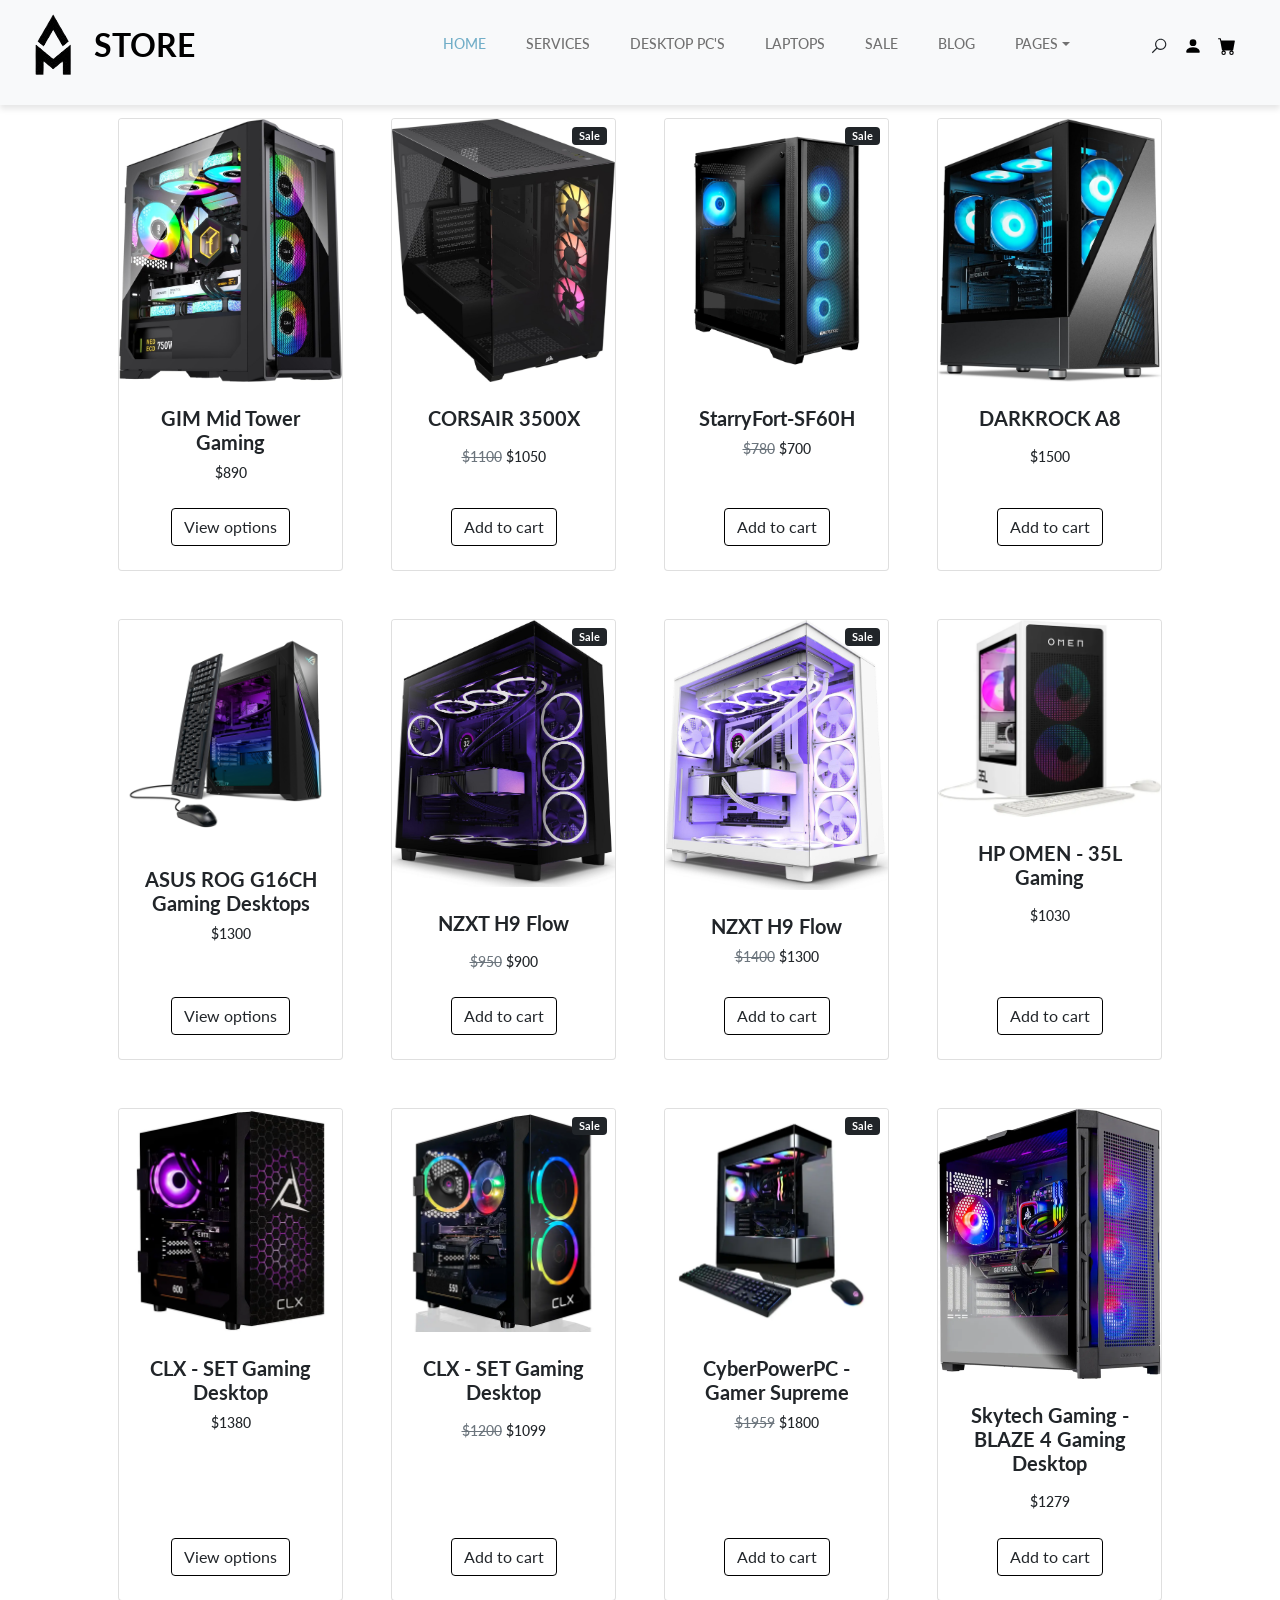
<file: pc-shop.html>
<!DOCTYPE html>
<html lang="en">
<head>
  <title>Desktop Pc's</title>
  <meta charset="utf-8">
  <meta http-equiv="X-UA-Compatible" content="IE=edge">
  <meta name="viewport" content="width=device-width, initial-scale=1.0">
  <meta name="format-detection" content="telephone=no">
  <meta name="apple-mobile-web-app-capable" content="yes">
  <meta name="author" content="">
  <meta name="keywords" content="">
  <meta name="description" content="">
  <link rel="stylesheet" type="text/css" href="css/bootstrap.min.css">
  <link rel="stylesheet" type="text/css" href="style.css">
  <link rel="stylesheet" href="https://cdn.jsdelivr.net/npm/swiper@9/swiper-bundle.min.css" />
  <link rel="preconnect" href="https://fonts.googleapis.com">
  <link rel="preconnect" href="https://fonts.gstatic.com" crossorigin>
  <link href="https://fonts.googleapis.com/css2?family=Jost:wght@300;400;500&family=Lato:wght@300;400;700&display=swap" rel="stylesheet">
  <!-- script
  ================================================== -->
  <script src="js/modernizr.js"></script>
,<style>
  header {
    position: fixed;
    top: 0;
    left: 0;
    width: 100%;
    background-color: #fff;  /* اختر اللون المناسب */
    z-index: 1000;  /* للتأكد من أن الهيدر يبقى فوق المحتوى */
    box-shadow: 0 4px 6px rgba(0, 0, 0, 0.1); /* لإضافة تأثير الظل */
  }

</style>
</head>
<body data-bs-spy="scroll" data-bs-target="#navbar" data-bs-root-margin="0px 0px -40%" data-bs-smooth-scroll="true" tabindex="0">
<svg xmlns="http://www.w3.org/2000/svg" style="display: none;">
  <symbol id="search" xmlns="http://www.w3.org/2000/svg" viewBox="0 0 32 32">
    <title>Search</title>
    <path fill="currentColor" d="M19 3C13.488 3 9 7.488 9 13c0 2.395.84 4.59 2.25 6.313L3.281 27.28l1.439 1.44l7.968-7.969A9.922 9.922 0 0 0 19 23c5.512 0 10-4.488 10-10S24.512 3 19 3zm0 2c4.43 0 8 3.57 8 8s-3.57 8-8 8s-8-3.57-8-8s3.57-8 8-8z" />
  </symbol>
  <symbol xmlns="http://www.w3.org/2000/svg" id="user" viewBox="0 0 16 16">
    <path d="M3 14s-1 0-1-1 1-4 6-4 6 3 6 4-1 1-1 1H3Zm5-6a3 3 0 1 0 0-6 3 3 0 0 0 0 6Z" />
  </symbol>
  <symbol xmlns="http://www.w3.org/2000/svg" id="cart" viewBox="0 0 16 16">
    <path d="M0 1.5A.5.5 0 0 1 .5 1H2a.5.5 0 0 1 .485.379L2.89 3H14.5a.5.5 0 0 1 .491.592l-1.5 8A.5.5 0 0 1 13 12H4a.5.5 0 0 1-.491-.408L2.01 3.607 1.61 2H.5a.5.5 0 0 1-.5-.5zM5 12a2 2 0 1 0 0 4 2 2 0 0 0 0-4zm7 0a2 2 0 1 0 0 4 2 2 0 0 0 0-4zm-7 1a1 1 0 1 1 0 2 1 1 0 0 1 0-2zm7 0a1 1 0 1 1 0 2 1 1 0 0 1 0-2z" />
  </symbol>
  <svg xmlns="http://www.w3.org/2000/svg" id="chevron-left" viewBox="0 0 16 16">
    <path fill-rule="evenodd" d="M11.354 1.646a.5.5 0 0 1 0 .708L5.707 8l5.647 5.646a.5.5 0 0 1-.708.708l-6-6a.5.5 0 0 1 0-.708l6-6a.5.5 0 0 1 .708 0z" />
  </svg>
  <symbol xmlns="http://www.w3.org/2000/svg" id="chevron-right" viewBox="0 0 16 16">
    <path fill-rule="evenodd" d="M4.646 1.646a.5.5 0 0 1 .708 0l6 6a.5.5 0 0 1 0 .708l-6 6a.5.5 0 0 1-.708-.708L10.293 8 4.646 2.354a.5.5 0 0 1 0-.708z" />
  </symbol>
  <symbol xmlns="http://www.w3.org/2000/svg" id="cart-outline" viewBox="0 0 16 16">
    <path d="M0 1.5A.5.5 0 0 1 .5 1H2a.5.5 0 0 1 .485.379L2.89 3H14.5a.5.5 0 0 1 .49.598l-1 5a.5.5 0 0 1-.465.401l-9.397.472L4.415 11H13a.5.5 0 0 1 0 1H4a.5.5 0 0 1-.491-.408L2.01 3.607 1.61 2H.5a.5.5 0 0 1-.5-.5zM3.102 4l.84 4.479 9.144-.459L13.89 4H3.102zM5 12a2 2 0 1 0 0 4 2 2 0 0 0 0-4zm7 0a2 2 0 1 0 0 4 2 2 0 0 0 0-4zm-7 1a1 1 0 1 1 0 2 1 1 0 0 1 0-2zm7 0a1 1 0 1 1 0 2 1 1 0 0 1 0-2z" />
  </symbol>
  <symbol xmlns="http://www.w3.org/2000/svg" id="quality" viewBox="0 0 16 16">
    <path d="M9.669.864 8 0 6.331.864l-1.858.282-.842 1.68-1.337 1.32L2.6 6l-.306 1.854 1.337 1.32.842 1.68 1.858.282L8 12l1.669-.864 1.858-.282.842-1.68 1.337-1.32L13.4 6l.306-1.854-1.337-1.32-.842-1.68L9.669.864zm1.196 1.193.684 1.365 1.086 1.072L12.387 6l.248 1.506-1.086 1.072-.684 1.365-1.51.229L8 10.874l-1.355-.702-1.51-.229-.684-1.365-1.086-1.072L3.614 6l-.25-1.506 1.087-1.072.684-1.365 1.51-.229L8 1.126l1.356.702 1.509.229z" />
    <path d="M4 11.794V16l4-1 4 1v-4.206l-2.018.306L8 13.126 6.018 12.1 4 11.794z" />
  </symbol>
  <symbol xmlns="http://www.w3.org/2000/svg" id="price-tag" viewBox="0 0 16 16">
    <path d="M6 4.5a1.5 1.5 0 1 1-3 0 1.5 1.5 0 0 1 3 0zm-1 0a.5.5 0 1 0-1 0 .5.5 0 0 0 1 0z" />
    <path d="M2 1h4.586a1 1 0 0 1 .707.293l7 7a1 1 0 0 1 0 1.414l-4.586 4.586a1 1 0 0 1-1.414 0l-7-7A1 1 0 0 1 1 6.586V2a1 1 0 0 1 1-1zm0 5.586 7 7L13.586 9l-7-7H2v4.586z" />
  </symbol>
  <symbol xmlns="http://www.w3.org/2000/svg" id="shield-plus" viewBox="0 0 16 16">
    <path d="M5.338 1.59a61.44 61.44 0 0 0-2.837.856.481.481 0 0 0-.328.39c-.554 4.157.726 7.19 2.253 9.188a10.725 10.725 0 0 0 2.287 2.233c.346.244.652.42.893.533.12.057.218.095.293.118a.55.55 0 0 0 .101.025.615.615 0 0 0 .1-.025c.076-.023.174-.061.294-.118.24-.113.547-.29.893-.533a10.726 10.726 0 0 0 2.287-2.233c1.527-1.997 2.807-5.031 2.253-9.188a.48.48 0 0 0-.328-.39c-.651-.213-1.75-.56-2.837-.855C9.552 1.29 8.531 1.067 8 1.067c-.53 0-1.552.223-2.662.524zM5.072.56C6.157.265 7.31 0 8 0s1.843.265 2.928.56c1.11.3 2.229.655 2.887.87a1.54 1.54 0 0 1 1.044 1.262c.596 4.477-.787 7.795-2.465 9.99a11.775 11.775 0 0 1-2.517 2.453 7.159 7.159 0 0 1-1.048.625c-.28.132-.581.24-.829.24s-.548-.108-.829-.24a7.158 7.158 0 0 1-1.048-.625 11.777 11.777 0 0 1-2.517-2.453C1.928 10.487.545 7.169 1.141 2.692A1.54 1.54 0 0 1 2.185 1.43 62.456 62.456 0 0 1 5.072.56z" />
    <path d="M8 4.5a.5.5 0 0 1 .5.5v1.5H10a.5.5 0 0 1 0 1H8.5V9a.5.5 0 0 1-1 0V7.5H6a.5.5 0 0 1 0-1h1.5V5a.5.5 0 0 1 .5-.5z" />
  </symbol>
  <symbol xmlns="http://www.w3.org/2000/svg" id="star-fill" viewBox="0 0 16 16">
    <path d="M3.612 15.443c-.386.198-.824-.149-.746-.592l.83-4.73L.173 6.765c-.329-.314-.158-.888.283-.95l4.898-.696L7.538.792c.197-.39.73-.39.927 0l2.184 4.327 4.898.696c.441.062.612.636.282.95l-3.522 3.356.83 4.73c.078.443-.36.79-.746.592L8 13.187l-4.389 2.256z" />
  </symbol>
  <symbol xmlns="http://www.w3.org/2000/svg" id="star-empty" viewBox="0 0 16 16">
    <path d="M2.866 14.85c-.078.444.36.791.746.593l4.39-2.256 4.389 2.256c.386.198.824-.149.746-.592l-.83-4.73 3.522-3.356c.33-.314.16-.888-.282-.95l-4.898-.696L8.465.792a.513.513 0 0 0-.927 0L5.354 5.12l-4.898.696c-.441.062-.612.636-.283.95l3.523 3.356-.83 4.73zm4.905-2.767-3.686 1.894.694-3.957a.565.565 0 0 0-.163-.505L1.71 6.745l4.052-.576a.525.525 0 0 0 .393-.288L8 2.223l1.847 3.658a.525.525 0 0 0 .393.288l4.052.575-2.906 2.77a.565.565 0 0 0-.163.506l.694 3.957-3.686-1.894a.503.503 0 0 0-.461 0z" />
  </symbol>
  <symbol xmlns="http://www.w3.org/2000/svg" id="star-half" viewBox="0 0 16 16">
    <path d="M5.354 5.119 7.538.792A.516.516 0 0 1 8 .5c.183 0 .366.097.465.292l2.184 4.327 4.898.696A.537.537 0 0 1 16 6.32a.548.548 0 0 1-.17.445l-3.523 3.356.83 4.73c.078.443-.36.79-.746.592L8 13.187l-4.389 2.256a.52.52 0 0 1-.146.05c-.342.06-.668-.254-.6-.642l.83-4.73L.173 6.765a.55.55 0 0 1-.172-.403.58.58 0 0 1 .085-.302.513.513 0 0 1 .37-.245l4.898-.696zM8 12.027a.5.5 0 0 1 .232.056l3.686 1.894-.694-3.957a.565.565 0 0 1 .162-.505l2.907-2.77-4.052-.576a.525.525 0 0 1-.393-.288L8.001 2.223 8 2.226v9.8z" />
  </symbol>
  <symbol xmlns="http://www.w3.org/2000/svg" id="quote" viewBox="0 0 24 24">
    <path fill="currentColor" d="m15 17l2-4h-4V6h7v7l-2 4h-3Zm-9 0l2-4H4V6h7v7l-2 4H6Z" />
  </symbol>
  <symbol xmlns="http://www.w3.org/2000/svg" id="facebook" viewBox="0 0 24 24">
    <path fill="currentColor" d="M9.198 21.5h4v-8.01h3.604l.396-3.98h-4V7.5a1 1 0 0 1 1-1h3v-4h-3a5 5 0 0 0-5 5v2.01h-2l-.396 3.98h2.396v8.01Z" />
  </symbol>
  <symbol xmlns="http://www.w3.org/2000/svg" id="youtube" viewBox="0 0 32 32">
    <path fill="currentColor" d="M29.41 9.26a3.5 3.5 0 0 0-2.47-2.47C24.76 6.2 16 6.2 16 6.2s-8.76 0-10.94.59a3.5 3.5 0 0 0-2.47 2.47A36.13 36.13 0 0 0 2 16a36.13 36.13 0 0 0 .59 6.74a3.5 3.5 0 0 0 2.47 2.47c2.18.59 10.94.59 10.94.59s8.76 0 10.94-.59a3.5 3.5 0 0 0 2.47-2.47A36.13 36.13 0 0 0 30 16a36.13 36.13 0 0 0-.59-6.74ZM13.2 20.2v-8.4l7.27 4.2Z" />
  </symbol>
  <symbol xmlns="http://www.w3.org/2000/svg" id="twitter" viewBox="0 0 256 256">
    <path fill="currentColor" d="m245.66 77.66l-29.9 29.9C209.72 177.58 150.67 232 80 232c-14.52 0-26.49-2.3-35.58-6.84c-7.33-3.67-10.33-7.6-11.08-8.72a8 8 0 0 1 3.85-11.93c.26-.1 24.24-9.31 39.47-26.84a110.93 110.93 0 0 1-21.88-24.2c-12.4-18.41-26.28-50.39-22-98.18a8 8 0 0 1 13.65-4.92c.35.35 33.28 33.1 73.54 43.72V88a47.87 47.87 0 0 1 14.36-34.3A46.87 46.87 0 0 1 168.1 40a48.66 48.66 0 0 1 41.47 24H240a8 8 0 0 1 5.66 13.66Z" />
  </symbol>
  <symbol xmlns="http://www.w3.org/2000/svg" id="instagram" viewBox="0 0 256 256">
    <path fill="currentColor" d="M128 80a48 48 0 1 0 48 48a48.05 48.05 0 0 0-48-48Zm0 80a32 32 0 1 1 32-32a32 32 0 0 1-32 32Zm48-136H80a56.06 56.06 0 0 0-56 56v96a56.06 56.06 0 0 0 56 56h96a56.06 56.06 0 0 0 56-56V80a56.06 56.06 0 0 0-56-56Zm40 152a40 40 0 0 1-40 40H80a40 40 0 0 1-40-40V80a40 40 0 0 1 40-40h96a40 40 0 0 1 40 40ZM192 76a12 12 0 1 1-12-12a12 12 0 0 1 12 12Z" />
  </symbol>
  <symbol xmlns="http://www.w3.org/2000/svg" id="linkedin" viewBox="0 0 24 24">
    <path fill="currentColor" d="M6.94 5a2 2 0 1 1-4-.002a2 2 0 0 1 4 .002zM7 8.48H3V21h4V8.48zm6.32 0H9.34V21h3.94v-6.57c0-3.66 4.77-4 4.77 0V21H22v-7.93c0-6.17-7.06-5.94-8.72-2.91l.04-1.68z" />
  </symbol>
  <symbol xmlns="http://www.w3.org/2000/svg" id="nav-icon" viewBox="0 0 16 16">
    <path d="M14 10.5a.5.5 0 0 0-.5-.5h-3a.5.5 0 0 0 0 1h3a.5.5 0 0 0 .5-.5zm0-3a.5.5 0 0 0-.5-.5h-7a.5.5 0 0 0 0 1h7a.5.5 0 0 0 .5-.5zm0-3a.5.5 0 0 0-.5-.5h-11a.5.5 0 0 0 0 1h11a.5.5 0 0 0 .5-.5z" />
  </symbol>
  <symbol xmlns="http://www.w3.org/2000/svg" id="close" viewBox="0 0 16 16">
    <path d="M2.146 2.854a.5.5 0 1 1 .708-.708L8 7.293l5.146-5.147a.5.5 0 0 1 .708.708L8.707 8l5.147 5.146a.5.5 0 0 1-.708.708L8 8.707l-5.146 5.147a.5.5 0 0 1-.708-.708L7.293 8 2.146 2.854Z" />
  </symbol>
  <symbol xmlns="http://www.w3.org/2000/svg" id="navbar-icon" viewBox="0 0 16 16">
    <path d="M14 10.5a.5.5 0 0 0-.5-.5h-3a.5.5 0 0 0 0 1h3a.5.5 0 0 0 .5-.5zm0-3a.5.5 0 0 0-.5-.5h-7a.5.5 0 0 0 0 1h7a.5.5 0 0 0 .5-.5zm0-3a.5.5 0 0 0-.5-.5h-11a.5.5 0 0 0 0 1h11a.5.5 0 0 0 .5-.5z" />
  </symbol>
</svg>

<div class="search-popup">
  <div class="search-popup-container">

    <form role="search" method="get" class="search-form" action="">
      <input type="search" id="search-form" class="search-field" placeholder="Type and press enter" value="" name="s" />
      <button type="submit" class="search-submit"><svg class="search"><use xlink:href="#search"></use></svg></button>
    </form>

    <h5 class="cat-list-title">Browse Categories</h5>

    <ul class="cat-list">
      <li class="cat-list-item">
        <a href="#" title="Mobile Phones">Mobile Phones</a>
      </li>
      <li class="cat-list-item">
        <a href="#" title="Smart Watches">Smart Watches</a>
      </li>
      <li class="cat-list-item">
        <a href="#" title="Headphones">Headphones</a>
      </li>
      <li class="cat-list-item">
        <a href="#" title="Accessories">Accessories</a>
      </li>
      <li class="cat-list-item">
        <a href="#" title="Monitors">Monitors</a>
      </li>
      <li class="cat-list-item">
        <a href="#" title="Speakers">Speakers</a>
      </li>
      <li class="cat-list-item">
        <a href="#" title="Memory Cards">Memory Cards</a>
      </li>
    </ul>

  </div>
</div>

<header id="header" class="site-header header-scrolled position-fixed text-black bg-light">
  <nav id="header-nav" class="navbar navbar-expand-lg px-3 mb-3">
    <div class="container-fluid">
      <a class="navbar-brand" href="index.html">
        <img src="images/main.png" class="logo">
        <a style="font-size: 32px; font-weight: bold; color: black;">STORE</a>

      </a>
      <button class="navbar-toggler d-flex d-lg-none order-3 p-2" type="button" data-bs-toggle="offcanvas" data-bs-target="#bdNavbar" aria-controls="bdNavbar" aria-expanded="false" aria-label="Toggle navigation">
        <svg class="navbar-icon">
          <use xlink:href="#navbar-icon"></use>
        </svg>
      </button>
      <div class="offcanvas offcanvas-end" tabindex="-1" id="bdNavbar" aria-labelledby="bdNavbarOffcanvasLabel">
        <div class="offcanvas-header px-4 pb-0">
          <a class="navbar-brand" href="index.html">
            <img src="images/main.png" class="logo" width="450" height="168">
          </a>
          <button type="button" class="btn-close btn-close-black" data-bs-dismiss="offcanvas" aria-label="Close" data-bs-target="#bdNavbar"></button>
        </div>
        <div class="offcanvas-body">
          <ul id="navbar" class="navbar-nav text-uppercase justify-content-end align-items-center flex-grow-1 pe-3">
            <li class="nav-item">
              <a class="nav-link me-4 active" href="index.html">Home</a>
            </li>
            <li class="nav-item">
              <a class="nav-link me-4" href="#company-services">Services</a>
            </li>
            <li class="nav-item">
              <a class="nav-link me-4" href="#Desktop-PC's">Desktop PC's</a>
            </li>
            <li class="nav-item">
              <a class="nav-link me-4" href="#smart-Laptops">Laptops</a>
            </li>
            <li class="nav-item">
              <a class="nav-link me-4" href="#yearly-sale">Sale</a>
            </li>
            <li class="nav-item">
              <a class="nav-link me-4" href="#latest-blog">Blog</a>
            </li>
            <li class="nav-item dropdown">
              <a class="nav-link me-4 dropdown-toggle link-dark" data-bs-toggle="dropdown" href="#" role="button" aria-expanded="false">Pages</a>
              <ul class="dropdown-menu">
                <li>
                  <a href="about.html" class="dropdown-item">About</a>
                </li>
                <li>
                  <a href="blog.html" class="dropdown-item">Blog</a>
                </li>
                <li>
                  <a href="shop.html" class="dropdown-item">Shop</a>
                </li>
                <li>
                  <a href="cart.html" class="dropdown-item">Cart</a>
                </li>
                <li>
                  <a href="checkout.html" class="dropdown-item">Checkout</a>
                </li>
                <li>
                  <a href="single-post.html" class="dropdown-item">Single Post</a>
                </li>
                <li>
                  <a href="single-product.html" class="dropdown-item">Single Product</a>
                </li>
                <li>
                  <a href="contact.html" class="dropdown-item">Contact</a>
                </li>
              </ul>
            </li>
            <li class="nav-item">
              <div class="user-items ps-5">
                <ul class="d-flex justify-content-end list-unstyled">
                  <li class="search-item pe-3">
                    <a href="#" class="search-button">
                      <svg class="search">
                        <use xlink:href="#search"></use>
                      </svg>
                    </a>
                  </li>
                  <li class="pe-3">
                    <a href="#">
                      <svg class="user">
                        <use xlink:href="#user"></use>
                      </svg>
                    </a>
                  </li>
                  <li>
                    <a href="cart.html">
                      <svg class="cart">
                        <use xlink:href="#cart"></use>
                      </svg>
                    </a>
                  </li>
                </ul>
              </div>
            </li>
          </ul>
        </div>
      </div>
    </div>
  </nav>
</header>
<div class="container px-4 px-lg-5 mt-5 pt-5 pt-md-6 pt-lg-7" style="padding-top: 100px;">

  <div class="row gx-4 gx-lg-5 row-cols-2 row-cols-md-3 row-cols-xl-4 justify-content-center">
    <div class="col mb-5">
      <div class="card h-100">
        <img class="card-img-top" src="images/case1.jpg" alt="..." />
        <div class="card-body p-4">
          <div class="text-center">
            <h5 class="fw-bolder">GIM Mid Tower Gaming  </h5>
           $890
          </div>
        </div>
        <div class="card-footer p-4 pt-0 border-top-0 bg-transparent">
          <div class="text-center"><a class="btn btn-outline-dark mt-auto" href="#">View options</a></div>
        </div>
      </div>
    </div>

    <div class="col mb-5">
      <div class="card h-100">
        <div class="badge bg-dark text-white position-absolute" style="top: 0.5rem; right: 0.5rem">Sale</div>
        <img class="card-img-top" src="images/case2.jpg" alt="..." />
        <div class="card-body p-4">
          <div class="text-center">
            <h5 class="fw-bolder">CORSAIR 3500X</h5>
            <div class="d-flex justify-content-center small text-warning mb-2">
              <div class="bi-star-fill"></div>
              <div class="bi-star-fill"></div>
              <div class="bi-star-fill"></div>
              <div class="bi-star-fill"></div>
              <div class="bi-star-fill"></div>
            </div>
            <span class="text-muted text-decoration-line-through">$1100</span>
            $1050
          </div>
        </div>
        <div class="card-footer p-4 pt-0 border-top-0 bg-transparent">
          <div class="text-center"><a class="btn btn-outline-dark mt-auto" href="#">Add to cart</a></div>
        </div>
      </div>
    </div>

    <div class="col mb-5">
      <div class="card h-100">
        <div class="badge bg-dark text-white position-absolute" style="top: 0.5rem; right: 0.5rem">Sale</div>
        <img class="card-img-top" src="images/case3.webp" alt="..." />
        <div class="card-body p-4">
          <div class="text-center">
            <h5 class="fw-bolder">StarryFort-SF60H</h5>
            <span class="text-muted text-decoration-line-through">$780</span>
            $700
          </div>
        </div>
        <div class="card-footer p-4 pt-0 border-top-0 bg-transparent">
          <div class="text-center"><a class="btn btn-outline-dark mt-auto" href="#">Add to cart</a></div>
        </div>
      </div>
    </div>

    <div class="col mb-5">
      <div class="card h-100">
        <img class="card-img-top" src="images/case4.jpg" alt="..." />
        <div class="card-body p-4">
          <div class="text-center">
            <h5 class="fw-bolder">DARKROCK A8</h5>
            <div class="d-flex justify-content-center small text-warning mb-2">
              <div class="bi-star-fill"></div>
              <div class="bi-star-fill"></div>
              <div class="bi-star-fill"></div>
              <div class="bi-star-fill"></div>
              <div class="bi-star-fill"></div>
            </div>
            $1500
          </div>
        </div>
        <div class="card-footer p-4 pt-0 border-top-0 bg-transparent">
          <div class="text-center"><a class="btn btn-outline-dark mt-auto" href="#">Add to cart</a></div>
        </div>
      </div>
    </div>

    <div class="col mb-5">
      <div class="card h-100">
        <img class="card-img-top" src="images/14.jpeg" alt="..." />
        <div class="card-body p-4">
          <div class="text-center">
            <h5 class="fw-bolder">ASUS ROG G16CH Gaming Desktops</h5>
            $1300
          </div>
        </div>
        <div class="card-footer p-4 pt-0 border-top-0 bg-transparent">
          <div class="text-center"><a class="btn btn-outline-dark mt-auto" href="#">View options</a></div>
        </div>
      </div>
    </div>

    <div class="col mb-5">
      <div class="card h-100">
        <div class="badge bg-dark text-white position-absolute" style="top: 0.5rem; right: 0.5rem">Sale</div>
        <img class="card-img-top" src="images/case5.jpg" alt="..." />
        <div class="card-body p-4">
          <div class="text-center">
            <h5 class="fw-bolder">NZXT H9 Flow</h5>
            <div class="d-flex justify-content-center small text-warning mb-2">
              <div class="bi-star-fill"></div>
              <div class="bi-star-fill"></div>
              <div class="bi-star-fill"></div>
              <div class="bi-star-fill"></div>
              <div class="bi-star-fill"></div>
            </div>
            <span class="text-muted text-decoration-line-through">$950</span>
            $900
          </div>
        </div>
        <div class="card-footer p-4 pt-0 border-top-0 bg-transparent">
          <div class="text-center"><a class="btn btn-outline-dark mt-auto" href="#">Add to cart</a></div>
        </div>
      </div>
    </div>

    <div class="col mb-5">
      <div class="card h-100">
        <div class="badge bg-dark text-white position-absolute" style="top: 0.5rem; right: 0.5rem">Sale</div>
        <img class="card-img-top" src="images/case6.jpg" alt="..." />
        <div class="card-body p-4">
          <div class="text-center">
            <h5 class="fw-bolder">NZXT H9 Flow</h5>
            <span class="text-muted text-decoration-line-through">$1400</span>
            $1300
          </div>
        </div>
        <div class="card-footer p-4 pt-0 border-top-0 bg-transparent">
          <div class="text-center"><a class="btn btn-outline-dark mt-auto" href="#">Add to cart</a></div>
        </div>
      </div>
    </div>

    <div class="col mb-5">
      <div class="card h-100">
        <img class="card-img-top" src="images/case7.webp" alt="..." />
        <div class="card-body p-4">
          <div class="text-center">
            <h5 class="fw-bolder">HP OMEN - 35L Gaming </h5>
            <div class="d-flex justify-content-center small text-warning mb-2">
              <div class="bi-star-fill"></div>
              <div class="bi-star-fill"></div>
              <div class="bi-star-fill"></div>
              <div class="bi-star-fill"></div>
              <div class="bi-star-fill"></div>
            </div>
            $1030
          </div>
        </div>
        <div class="card-footer p-4 pt-0 border-top-0 bg-transparent">
          <div class="text-center"><a class="btn btn-outline-dark mt-auto" href="#">Add to cart</a></div>
        </div>
      </div>
  </div>
    <div class="col mb-5">
      <div class="card h-100">
        <img class="card-img-top" src="images/case8.webp" alt="..." />
        <div class="card-body p-4">
          <div class="text-center">
            <h5 class="fw-bolder">CLX - SET Gaming Desktop</h5>
            $1380
          </div>
        </div>
        <div class="card-footer p-4 pt-0 border-top-0 bg-transparent">
          <div class="text-center"><a class="btn btn-outline-dark mt-auto" href="#">View options</a></div>
        </div>
      </div>
    </div>

    <div class="col mb-5">
      <div class="card h-100">
        <div class="badge bg-dark text-white position-absolute" style="top: 0.5rem; right: 0.5rem">Sale</div>
        <img class="card-img-top" src="images/case9.webp" alt="..." />
        <div class="card-body p-4">
          <div class="text-center">
            <h5 class="fw-bolder">CLX - SET Gaming Desktop</h5>
            <div class="d-flex justify-content-center small text-warning mb-2">
              <div class="bi-star-fill"></div>
              <div class="bi-star-fill"></div>
              <div class="bi-star-fill"></div>
              <div class="bi-star-fill"></div>
              <div class="bi-star-fill"></div>
            </div>
            <span class="text-muted text-decoration-line-through">$1200</span>
            $1099
          </div>
        </div>
        <div class="card-footer p-4 pt-0 border-top-0 bg-transparent">
          <div class="text-center"><a class="btn btn-outline-dark mt-auto" href="#">Add to cart</a></div>
        </div>
      </div>
    </div>

    <div class="col mb-5">
      <div class="card h-100">
        <div class="badge bg-dark text-white position-absolute" style="top: 0.5rem; right: 0.5rem">Sale</div>
        <img class="card-img-top" src="images/case10.webp" alt="..." />
        <div class="card-body p-4">
          <div class="text-center">
            <h5 class="fw-bolder">CyberPowerPC - Gamer Supreme</h5>
            <span class="text-muted text-decoration-line-through">$1959</span>
            $1800
          </div>
        </div>
        <div class="card-footer p-4 pt-0 border-top-0 bg-transparent">
          <div class="text-center"><a class="btn btn-outline-dark mt-auto" href="#">Add to cart</a></div>
        </div>
      </div>
    </div>

    <div class="col mb-5">
      <div class="card h-100">
        <img class="card-img-top" src="images/case11.webp" alt="..." />
        <div class="card-body p-4">
          <div class="text-center">
            <h5 class="fw-bolder">Skytech Gaming - BLAZE 4 Gaming Desktop</h5>
            <div class="d-flex justify-content-center small text-warning mb-2">
              <div class="bi-star-fill"></div>
              <div class="bi-star-fill"></div>
              <div class="bi-star-fill"></div>
              <div class="bi-star-fill"></div>
              <div class="bi-star-fill"></div>
            </div>
            $1279
          </div>
        </div>
        <div class="card-footer p-4 pt-0 border-top-0 bg-transparent">
          <div class="text-center"><a class="btn btn-outline-dark mt-auto" href="#">Add to cart</a></div>
        </div>
      </div>
</div>
</file>
<file: style.css>
/*
Theme Name: Ministore
Theme URI: 
Author: 
Author URI: 
Description: Ministore is specially designed product packaged for Ministore by Moksha.
Version: 
*/

/*--------------------------------------------------------------
This is main CSS file that contains custom style rules used in this template
--------------------------------------------------------------*/

/*------------------------------------*\
    Table of contents
\*------------------------------------*/

/*------------------------------------------------

CSS STRUCTURE:

    
/*--------------------------------------------------------------
/** 1. VARIABLES
--------------------------------------------------------------*/
:root {
  --accent-color:             #717171;
  --white-color:              #fff;
  --black-color:              #000;
  --gray-color:               #F3F3F3;
  --gray-color-300:           #D8D8D8;
  --gray-color-500:           #AEAEAE;
  --gray-color-800:           #3A3A3A;
  --light-gray-color:         #D7DDDF;
  --primary-color:            #72AEC8;
  --bs-primary-rgb:           114,174,200;
  --light-color:              #f8f9fa;
  --dark-color:               #212529;
  --light-blue-color:         #EDF1F3;
  --navbar-color-color:       #131814;
  --swiper-theme-color:       #4A4A4A;
  --swiper-pagination-color:  #4A4A4A;

}

/* on mobile devices below 600px
 */
@media screen and (max-width: 600px) {
    :root {
        --header-height : 100px;
        --header-height-min   : 80px;
    }
}

/* Fonts */
:root {
    --body-font           : "Lato", sans-serif;
    --heading-font        : "Jost", sans-serif;
}

/*----------------------------------------------*/
/* 1 GENERAL TYPOGRAPHY */
/*----------------------------------------------*/

/* 1.1 General Styles
/*----------------------------------------------*/
*, *::before, *::after {
  -webkit-box-sizing: border-box;
  -moz-box-sizing: border-box;
  box-sizing: border-box;
}
html {
  box-sizing: border-box;
}
body {
  font-family: var(--body-font);
  font-size: 14px;
  font-weight: 500;
  line-height: 1.6;
  margin: 0;
}
p {
  font-size: 1.2em;
  color: var(--gray-color-500);
}
ul.inner-list li {
   font-size: 1.2em;
}
a {
  color: var(--dark-color);
  text-decoration: none;
  transition: 0.3s color ease-out;
}
a.light {
  color: var(--light-color);
}
a:hover {
  text-decoration: none;
  color: var(--primary-color);
}

/*------------ Background Color -----------*/
.bg-gray {
    background: var(--gray-color);
}
.bg-dark {
    background: var(--dark-color);
}
.bg-light {
    background: var(--light-color);
}
.bg-light-blue {
    background: var(--light-blue-color);
}

/* - Section Padding
--------------------------------------------------------------*/
.padding-xsmall {
  padding-top: 0.5em;
  padding-bottom: 0.5em;
}
.padding-small {
  padding-top: 2em;
  padding-bottom: 2em;
}
.padding-medium {
  padding-top: 4em;
  padding-bottom: 4em;
}
.padding-large {
  padding-top: 7em;
  padding-bottom: 7em;
}
.padding-xlarge {
  padding-top: 9.5em;
  padding-bottom: 9.5em;
}

/* no padding */
.no-padding-top {
  padding-top: 0 !important;
}
.no-padding-right {
  padding-right: 0 !important;
}
.no-padding-bottom {
  padding-bottom: 0 !important;
}
.no-padding-left {
  padding-left: 0 !important;
}
.no-padding-tb {
  padding-top: 0 !important;
  padding-bottom: 0 !important;
}
.no-padding-lr {
  padding-left: 0 !important;
  padding-right: 0 !important;
}
.no-gutter {
  padding: 0 !important;
}

/* no padding and margin */
.no-padding {
  padding: 0 !important;
}
.no-margin {
  margin: 0 !important;
}

/* - Section margin
--------------------------------------------------------------*/
.margin-small {
  margin-top: 3em;
  margin-bottom: 3em;
}
.margin-medium {
  margin-top: 5em;
  margin-bottom: 5em;
}
.margin-large {
  margin-top: 7em;
  margin-bottom: 7em;
}
.margin-xlarge {
  margin-top: 9em;
  margin-bottom: 9em;
}

@media only screen and (max-width: 768px) {
  .margin-small,
  .margin-medium,
  .margin-large {
    margin-top: 1em;
    margin-bottom: 1em;
  }
}


/* - Section Title
--------------------------------------------------------------*/
h3.card-title,
h3.cart-title {
   font-size: 1.5em;
}

/* - Section width
--------------------------------------------------------------*/
.u-full-width {
    width: 100%;
    border: none;
}

/*--------------------------------------------------------------
/** 2.10 Buttons
--------------------------------------------------------------*/
/* - Button Sizes
------------------------------------------------------------- */
.btn.btn-small {
  padding: 0.8em 1.8em;
  font-size: 0.65em;
}
.btn.btn-medium {
  padding: 0.8em 2.8em;
  font-size: 1.1em;
  letter-spacing: 2px;
}
.btn.btn-large {
  padding: 2.4em 5.1em;
  font-size: 1.8em;
}

/* - Button Shapes
------------------------------------------------------------- */
.btn.btn-rounded,
.btn.btn-rounded::after {
  border-radius: 6px;
}
.btn.btn-pill,
.btn.btn-pill::after {
  border-radius: 2em;
}
/* button outline */
.btn.btn-outline-dark,
.btn.btn-outline-light,
.btn.btn-outline-accent {
  background: transparent;
  text-shadow: none;
  box-shadow: none;
}
.btn.btn-outline-dark:hover::after,
.btn.btn-outline-light:hover::after {
  background-color: transparent;
}
.btn.btn-outline-dark {
  border-color: rgba(0,0,0,1);
  color: var(--dark-color);
}
.btn.btn-outline-dark:hover {
  background: var(--dark-color);
  color: var(--light-color);
}
.btn.btn-outline-light {
  border-color: rgba(255,255,255,0.5);
  color: var(--light-color);
}
.btn.btn-outline-light:hover {
  background: var(--primary-color);
  color: var(--light-color);
  border-color: var(--primary-color);
}
.btn.btn-outline-accent {
  background: transparent;
  border-color: var(--accent-color);
  color: var(--dark-color);
}
.btn.btn-outline-accent:hover {
  border-color: var(--dark-color);
  color: var(--dark-color) !important;
}
.btn.btn-full {
  display: block;
  margin: .85em 0;
  width: 100%;
  letter-spacing: 0.12em;
}

/* no border radius */
.btn-rounded-none,
.btn-rounded-none::after {
  border-radius: 0;
}

/* - Buttons Color Scheme
------------------------------------------------------------- */
.btn.btn-normal {
  text-decoration: underline;
  border: none;
}
.btn.btn-normal:hover {
  text-decoration: none;
}
.btn.btn-accent {
  color: var(--light-color);
  background-color: var(--accent-color);
  border: none;
}
.btn.btn-accent:hover {
  color: var(--light-color) !important;
  background-color: var(--primary-color);
}
.btn.btn-black {
  background-color: var(--dark-color);
  color: var(--light-color);
  border: none;
}
.btn.btn-black:hover {
  background-color: var(--primary-color);
  color: var(--light-color);
}
.btn.btn-light {
  background-color: var(--light-color);
  color: var(--dark-color);
  border: none;
}
.btn.btn-light:hover {
  background-color: var(--primary-color);
  color: var(--light-color);
}
.btn.btn-primary {
  background: var(--primary-color);
  color: var(--light-color);
  border: none;
}
.btn.btn-primary:hover {
  background-color: var(--dark-color);
  color: var(--light-color);
}

/* - Buttons Aligns
------------------------------------------------------------- */
.btn-left {
  text-align: left;
  display: block;
}
.btn-center {
  text-align: center;
  display: block;
}
.btn-right {
  text-align: right;
  display: block;
}

/*----------------------------------------------*/
/* 2 SITE STRUCTURE */
/*----------------------------------------------*/

/* - Search Bar
------------------------------------------------------------- */
.search-box {
    background: var(--gray-color);
    position: relative;
}
.close-button {
    position: absolute;
    top: 20px;
    right: 120px;
    cursor: pointer;
    z-index: 9;
}
.search-box input.search-input {
    font-size: 1.3em;
    width: 70%;
    height: 30px;
    padding: 25px;
    border-radius: 80px;
    border-color: rgb(0 0 0 / 25%);
    background: transparent;
}
.search-box svg {
    width: 22px;
    height: 22px;
    color: var(--primary-color);
}
.search-box svg.search {
    margin-left: -50px;
}


/** Search Form
--------------------------------------------------------------*/
.search-form input[type="search"].search-field {
  border: none;
  background: #f1f1f1;
  width: 100%;
  border-radius: 50px;
  padding: 10px 40px;
}
.search-form input[type="search"].search-field::focus {
  border-color: #af9aaa;
}
.search-form button {
  position: absolute;
  top: 6px;
  right: 9px;
  background: transparent;
  border: none;
}

/** Search Popup
--------------------------------------------------------------*/
.search-popup {
  background-color: #fff;
  position: fixed;
  left: 0;
  top: 0;
  width: 100%;
  height: 100%;
  opacity: 0;
  visibility: hidden;
  z-index: 9999;
  -webkit-transition: opacity 0.3s 0s, visibility 0s 0.3s;
  -moz-transition: opacity 0.3s 0s, visibility 0s 0.3s;
  transition: opacity 0.3s 0s, visibility 0s 0.3s;
}
.search-popup.is-visible {
  opacity: 1;
  visibility: visible;
  cursor: -webkit-image-set(url("data:image/svg+xml;charset=utf8,%3Csvg xmlns='http://www.w3.org/2000/svg' width='20' height='20' viewBox='0 0 20 20'%3E%3Cpath fill='%23FFF' d='M20 1l-1-1-9 9-9-9-1 1 9 9-9 9 1 1 9-9 9 9 1-1-9-9'/%3E%3C/svg%3E") 1x, url("data:image/svg+xml;charset=utf8,%3Csvg xmlns='http://www.w3.org/2000/svg' width='20' height='20' viewBox='0 0 20 20'%3E%3Cpath fill='%23000' d='M20 1l-1-1-9 9-9-9-1 1 9 9-9 9 1 1 9-9 9 9 1-1-9-9'/%3E%3C/svg%3E") 2x), pointer;
  cursor: url("data:image/svg+xml;charset=utf8,%3Csvg xmlns='http://www.w3.org/2000/svg' width='20' height='20' viewBox='0 0 20 20'%3E%3Cpath fill='%23000' d='M20 1l-1-1-9 9-9-9-1 1 9 9-9 9 1 1 9-9 9 9 1-1-9-9'/%3E%3C/svg%3E"), pointer;
  -webkit-transition: opacity 0.3s 0s, visibility 0s 0s;
  -moz-transition: opacity 0.3s 0s, visibility 0s 0s;
  transition: opacity 0.3s 0s, visibility 0s 0s;
}
.search-popup-container {
  background-color: transparent;
  position: relative;
  top: 50%;
  margin: 0 auto;
  padding: 0;
  width: 90%;
  max-width: 800px;
  text-align: center;
  box-shadow: none;
  cursor: default;
  -webkit-transform: translateY(-40px);
  transform: translateY(-40px);
  -webkit-backface-visibility: hidden;
  -webkit-transition-property: -webkit-transform;
  transition-property: transform;
  -webkit-transition-duration: 0.3s;
  transition-duration: 0.3s;
}
.is-visible .search-popup-container {
  -webkit-transform: translateY(-50%);
  transform: translateY(-50%);
}
.search-popup-form {
  position: relative;
  margin: 0 0 3em 0;
}
.search-popup-form .form-control {
  padding: 0 0 .375em 0;
  font-size: 2em;
}
.search-popup-form #search-popup-submit {
  display: none;
}
.search-popup .search-popup-close {
  display: block;
  position: absolute;
  top: 2em;
  right: 2em;
  margin: -0.5em;
  padding: 0.5em;
  line-height: 0;
}
.search-popup .search-popup-close:hover {
  -webkit-transform: rotate(90deg);
  -ms-transform: rotate(90deg);
  transform: rotate(90deg);
}
.search-popup .search-popup-close i {
  display: block;
  position: relative;
  width: 1em;
  height: 1em;
  fill: rgba(0,0,0,0.5);
}
.search-popup .search-popup-close:hover i {
  fill: rgba(0,0,0,1);
}
.search-popup .cat-list-title {
  margin-top: 40px;
  margin-bottom: 10px;
  font-size: 0.6em;
  font-weight: normal;
  text-transform: uppercase;
  letter-spacing: 0.1em;
}
.search-popup .cat-list {
  margin: 0;
  list-style-type: none;
}
.search-popup .cat-list-item {
  display: inline-block;
  margin-bottom: 0;
  letter-spacing: 0.015em;
  font-size: 2em;
}
.search-popup .cat-list-item a {
  position: relative;
}
.search-popup .cat-list-item a::after {
  background: none repeat scroll 0 0 #fff;
  content: "";
  height: 1px;
  border-bottom: 1px solid #ff9697;
  left: 0;
  opacity: 0;
  position: absolute;
  top: 100%;
  width: 100%;
  -webkit-transition: height 0.3s,opacity 0.3s,-webkit-transform 0.3s;
  transition: height 0.3s,opacity 0.3s,transform 0.3s;
  -webkit-transform: translateY(-5px);
  transform: translateY(-5px);
}
.search-popup .cat-list-item a:hover::after {
  height: 1px;
  opacity: 1;
  -webkit-transform: translateY(2px);
  transform: translateY(2px);
}
.search-popup .cat-list-item::after {
  content: "/";
  padding: 0 5px;
  line-height: 1;
  color: rgba(0, 0, 0, 0.5);
  vertical-align: text-top;
}
.search-popup .cat-list-item:last-child::after {
  display: none;
}

@media only screen and (max-width: 991px) {
  .search-popup .cat-list-item,
  .search-popup-form .form-control {
    font-size: 1.425em;
  }
}
@media only screen and (max-width: 767px) {
.search-popup .search-popup-close {
    top: 1em;
    right: 1em;
  }
}
@media only screen and (max-width: 575px) {
  .search-popup .cat-list-item,
  .search-popup-form .form-control {
    font-size: 1.125em;
  }
  .search-popup .search-popup-close {
    top: 1em;
    right: 1em;
  }
}

.search-popup input[type="search"] {
  font-size: 24px;
  height: 60px;
  padding: 26px;
}
.search-popup .search-form button {
  top: 12px;
  right: 15px;
}
.search-popup .search-form button svg {
  height: 28px;
  width: 28px;
}


/* 1. Header
/*----------------------------------------------*/
.site-header {
    position: fixed;
    width: 100%;
    z-index: 10;
    transition: background 0.3s ease-out;
}
.navbar-toggler svg.navbar-icon {
    width: 50px;
    height: 50px;
}
.navbar-nav .nav-item a.nav-link {
    color: var(--accent-color);
}
.navbar-nav .nav-item a.nav-link.active, 
.navbar-nav .nav-item a.nav-link:focus, 
.navbar-nav .nav-item a.nav-link:hover {
    color: var(--primary-color);
}

/*------------ Offcanvas -------------- */
#header-nav .navbar-toggler:focus {
    box-shadow: none;
}
#header-nav .offcanvas.show {
    z-index: 9999;
    background-color: var(--light-blue-color);
}
#header-nav .offcanvas-end {
    width: 500px;
}
.offcanvas.show .nav-item a.nav-link {
    font-size: 2em;
}
.offcanvas.show .offcanvas-body .navbar-nav {
    align-items: unset!important;
    padding-left: 20px;
}

/*------------ Top User Icons -----------*/
.site-header .user-items svg {
    width: 18px;
    height: 18px;
    cursor: pointer;
}

@media only screen and (max-width: 991px) {
  #navbar .user-items {
    display: none;
  }
}


/* 2. Billboard
/*----------------------------------------------*/
/*------------Swiper Arrow -----------*/
#billboard .swiper-arrow {
    position: absolute;
    top: 0;
    bottom: 0;
    z-index: 2;
    display: flex;
    align-items: center;
}
.swiper-icon.swiper-arrow svg {
    fill: var(--light-gray-color);
}
.swiper-icon.swiper-arrow:hover svg,
.swiper-icon.swiper-arrow:focus svg {
    fill: var(--primary-color);
}
#billboard .swiper-arrow.swiper-arrow-prev {
    left: 0;
}
#billboard .swiper-arrow.swiper-arrow-next {
    right: 0;
}

@media only screen and (max-width: 767px) {
  #billboard .banner-content {
      margin-top: 210px;
  }
  #billboard .image-holder {
      margin-top: -390px;
      opacity: 0.3;
  }
  #billboard .swiper-arrow {
      top: 400px;
  }
}

/* 3. Icon Box - Company Services
/*----------------------------------------------*/
.icon-box .icon-box-icon svg {
    width: 26px;
    height: 26px;
    fill: var(--primary-color);
}

@media only screen and (max-width: 991px) {
  #company-services .icon-box {
    flex-wrap: wrap;
  }
}

/* 4. Product
/*----------------------------------------------*/
.product-store .product-card .cart-concern {
    bottom: 75px;
    width: 100%;
    display: flex;
    justify-content: center;
    cursor: pointer;
    text-transform: uppercase;
    transition: all 0.3s ease-out;
    opacity: 0;
}
.product-store .product-card:hover .cart-concern {
    bottom: 90px;
    opacity: 1;
}
.product-card .cart-concern svg {
    width: 16px;
    height: 16px;
    fill: var(--light-color);
    margin-left: 9px;
}
.product-card .card-detail span {
    font-size: 1.5em;
}

@media only screen and (max-width: 575px) {
  .product-store .product-card .card-detail {
      padding: 10px;
  }
}

/*------------Swiper Pagination -----------*/
.product-store .swiper-pagination.swiper-pagination-clickable.swiper-pagination-bullets.swiper-pagination-horizontal {
    bottom: 35px;
}
.swiper-pagination span.swiper-pagination-bullet {
    width: 15px;
    height: 15px;
}

/* 5. Testimonial
/*----------------------------------------------*/
.review-item blockquote {
    font-size: 2.5em;
    font-weight: 300;
    line-height: 1.2;
}
.rating svg.star {
    width: 16px;
    height: 16px;
    fill: var(--primary-color);
}
#testimonials .swiper-arrow svg {
    width: 45px;
    height: 45px;
    fill: var(--light-gray-color);
}
.review-content .swiper-arrow {
    top: 0;
    bottom: 0;
    z-index: 2;
}
.review-content .swiper-arrow.swiper-arrow-next {
    right: 0;
}
.review-content .quotation svg.quote {
    color: var(--light-blue-color);
}

@media only screen and (max-width: 767px) {
  #testimonials blockquote {
      font-size: 2em;
  }
  .review-content .swiper-arrow {
      bottom: -420px;
  }
}

/* 6. Subscribe
/*----------------------------------------------*/
.subscribe-content p {
   color: var(--gray-color-500);
}

@media only screen and (max-width: 1199px) {
  .subscription-form input.form-control,
  .subscription-form button {
      width: 100%;
      margin-bottom: 10px;
  }
}

/* 7. Instagram
/*----------------------------------------------*/
#instagram figure.instagram-item {
    width: 20%;
}
figure.instagram-item img.insta-image {
    width: 100%;
    height: 100%;
    object-fit: cover;
}
.instagram-item .icon-overlay {
    top: 30px;
    left: 0;
    width: 100%;
    height: auto;
    color: var(--light-color);
    opacity: 0;
    transition: 0.9s ease-out;
}
.instagram-item:hover .icon-overlay {
    top: 0;
    opacity: 1;
}
.instagram-item .icon-overlay svg.instagram {
    height: 50px;
}

@media only screen and (max-width: 767px) {
  #instagram figure.instagram-item {
      width: 30%;
  }
}

@media only screen and (max-width: 501px) {
  #instagram figure.instagram-item {
      width: 100%;
  }
}

/* 8. Footer
/*----------------------------------------------*/
/*------------ Social Icon -----------*/
.social-links svg {
    width: 20px;
    height: 20px;
    color: var(--light-gray-color);
}
.social-links svg:hover {
    color: var(--primary-color);
}
.social-links li {
  padding-right: 30px;
}


/* 9. About Us Page
/*----------------------------------------------*/
/*------------ Video Icon -----------*/
.video-item a {
    top: 0;
    right: 0;
    bottom: 0;
    left: 0;
}
.video-item svg.video-player {
    width: 80px;
    height: 80px;
    padding: 19px;
    border-radius: 50%;
}

/* - Shop Page
--------------------------------------------------------------*/
/* ----------- Search Bar -----------*/
.shopify-grid select#input-sort {
    font-size: 1.2em;
    color: var(--dark-grey-color);
    border: none;
    padding: 0;
    text-align: center;
}

/* ----------- SideBar -----------*/
.sidebar input.search-field {
    width: 290px;
    height: 50px;
    box-shadow: 5px 5px 15px 5px #eee;
    border: 1px solid #eee;
    padding-left: 20px;
    outline-offset: 0;
}
.sidebar .search-icon {
    padding: 14px;
}
.sidebar svg.search {
    width: 20px;
    height: 20px;
}
.sidebar h5.widget-title {
    font-size: 1.4em;
    margin-bottom: 15px;
}
.sidebar .sidebar-list li {
    font-size: 1.2em;
}
.sidebar .sidebar-list li a {
    color: var(--dark-30);
}
.sidebar .sidebar-list li a:hover {
    color: var(--primary-color);
}

@media only screen and (max-width: 991px) {
  .widget-search-bar form {
      flex-wrap: wrap;
  }
}

/* ----------- Pagination -----------*/
.paging-navigation .pagination .page-numbers {
    font-size: 1.4em;
    color: var(--gray-color-500);
}
.paging-navigation .pagination .page-numbers:hover {
    color: var(--primary-color);
}
.paging-navigation .pagination svg {
    width: 35px;
}


/* 10. Single Product Page
/*----------------------------------------------*/
/*------------ Product Info -----------*/
.product-info .rating svg.star-fill {
    fill: var(--dark-color);
}
.product-info .select-list li.select-item {
    font-size: 1.2em;
}
.product-quantity .input-group {
  width: 140px;
  gap: 2px;
}
.product-quantity #quantity {
  height: auto;
  width: 20px;
  border: none;
  margin: 0;
  padding: 0;
}
.product-quantity #quantity,
.product-quantity .btn-number {
  width: 40px;
  height: 40px;
  text-align: center;
  background: #FFFFFF;
  border: 1px solid #E2E2E2;
  border-radius: 6px;
  color: #222;
  padding: 0;
}
.single-product .cart-wrap h4.item-title {
    font-size: 1.5em;
}
.single-product .product-quantity .stock-number {
    font-size: 1.2em;
}
.meta-product h4.item-title {
    font-size: 1.2em;
}

/*------------ Product Info Tabs -----------*/
.product-info-tabs .tabs-listing button {
    font-size: 2em;
    color: var(--dark-color);
}
.product-info-tabs .nav-tabs .nav-link {
    border: none;
}
.product-info-tabs .nav-tabs .nav-item.show .nav-link, 
.product-info-tabs .nav-tabs .nav-link.active {
    color: var(--primary-color);
}


@media only screen and (max-width: 991px) {
  .product-info-tabs .tabs-listing button {
      font-size: 1.2em;
      padding-right: 20px!important;
  }
}


/* 10. Cart Page
-----------------------------------------------------*/
.shopify-cart .card-price .money {
    font-size: 1.5em;
}
.shopify-cart .total-price .money {
    font-size: 2.9em;
}
.total-price .cart-totals {
    font-size: 1.5em;
}
.shopify-cart .table th {
    width: 30%;
}


/* 11. Checkout Page
--------------------------------------------------------------*/
.list-group-item span {
    font-size: 1.2em;
}


/* 12. Blog Page
--------------------------------------------------------------*/
/*------------ Sidebar -----------*/
.sidebar-post-item h4.card-title {
    font-size: 1.2em;
}

/* 13. Sibgle Post Page
--------------------------------------------------------------*/
#single-post-navigation .post-navigation span.page-nav-title {
    font-size: 1.5em;
}
.post-navigation svg {
    width: 30px;
    height: 45px;
}
.post-navigation:hover svg,
.post-navigation:focus svg {
    fill: var(--primary-color);
}
</file>
